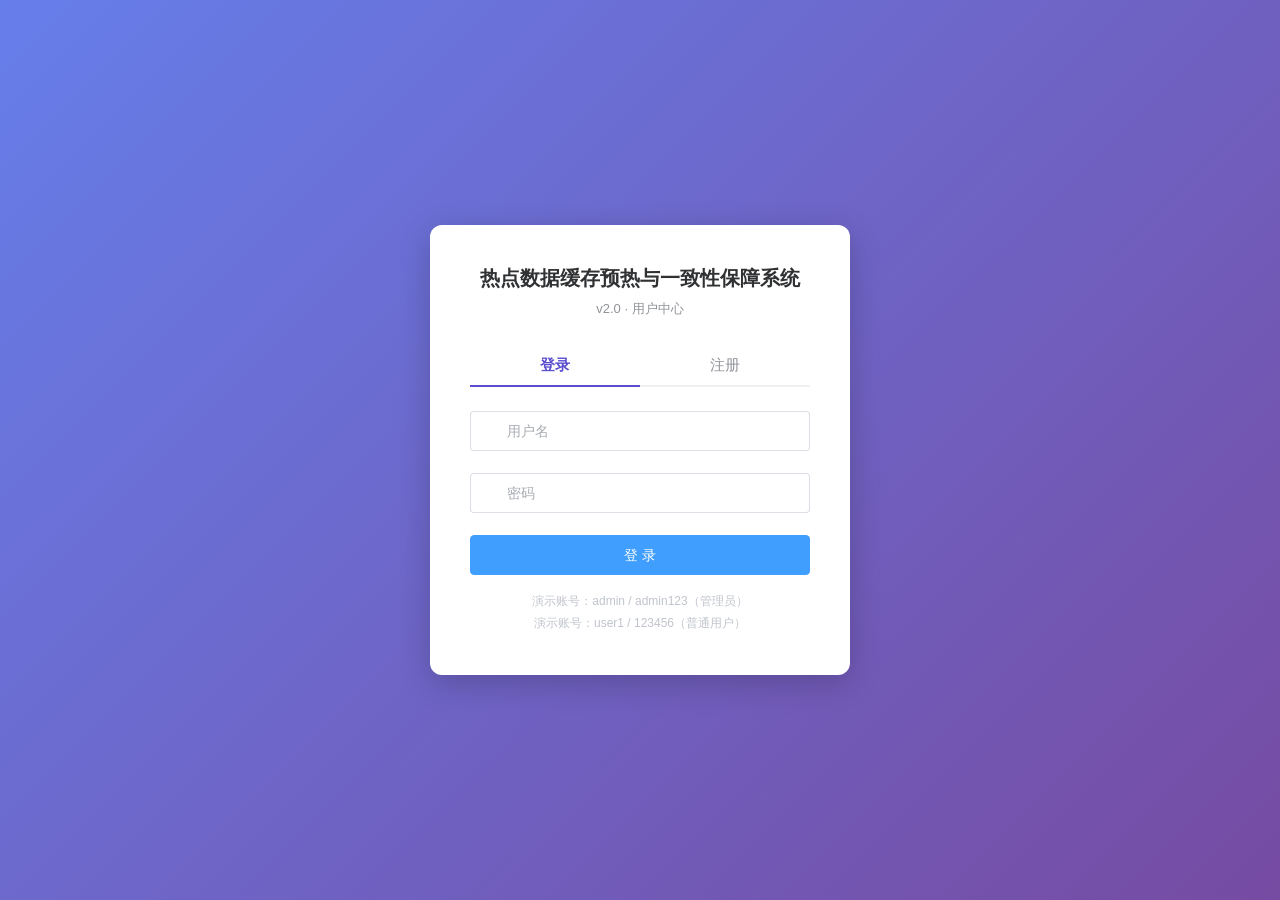
<file: frontend/login.html>
<!DOCTYPE html>
<html lang="zh-CN">
<head>
    <meta charset="UTF-8">
    <meta name="viewport" content="width=device-width, initial-scale=1.0">
    <title>登录 / 注册 - 热点数据缓存预热与一致性保障系统</title>
    <link rel="stylesheet" href="css/common.css">
    <link rel="stylesheet" href="vendor/element-plus/index.css">
    <script src="vendor/vue/vue.global.prod.js"></script>
    <script src="vendor/element-plus/index.full.min.js"></script>
    <script src="vendor/element-plus/locale/zh-cn.min.js"></script>
    <style>
        .login-wrapper {
            min-height: 100vh; display: flex; align-items: center; justify-content: center;
            background: linear-gradient(135deg, #667eea 0%, #764ba2 100%);
        }
        .login-box {
            background: #fff; border-radius: 12px; padding: 40px;
            width: 420px; box-shadow: 0 8px 32px rgba(0,0,0,.2);
        }
        .login-title { text-align: center; font-size: 20px; font-weight: bold; color: #303133; margin-bottom: 8px; }
        .login-sub   { text-align: center; font-size: 13px; color: #909399; margin-bottom: 28px; }
        .login-tabs { display: flex; margin-bottom: 24px; border-bottom: 2px solid #f0f0f0; }
        .login-tabs .tab {
            flex: 1; text-align: center; padding: 10px 0; cursor: pointer;
            font-size: 15px; color: #909399; border-bottom: 2px solid transparent; margin-bottom: -2px;
            transition: all .2s;
        }
        .login-tabs .tab.active { color: #5a4fcf; border-bottom-color: #5a4fcf; font-weight: bold; }
        .login-box .el-form-item { margin-bottom: 22px; }
        .login-box .el-button { width: 100%; }
        .login-tip { text-align: center; margin-top: 16px; font-size: 12px; color: #c0c4cc; line-height: 1.8; }
    </style>
</head>
<body>
<div class="login-wrapper">
    <div class="login-box">
        <div class="login-title">热点数据缓存预热与一致性保障系统</div>
        <div class="login-sub">v2.0 · 用户中心</div>

        <div class="login-tabs">
            <div :class="['tab', mode==='login' ? 'active' : '']" @click="mode='login'">登录</div>
            <div :class="['tab', mode==='register' ? 'active' : '']" @click="mode='register'">注册</div>
        </div>

        <!-- 登录表单 -->
        <el-form v-if="mode==='login'" :model="loginForm" label-width="0" @submit.prevent>
            <el-form-item>
                <el-input v-model="loginForm.username" placeholder="用户名" prefix-icon="User" size="large" />
            </el-form-item>
            <el-form-item>
                <el-input v-model="loginForm.password" type="password" placeholder="密码" prefix-icon="Lock" size="large" show-password />
            </el-form-item>
            <el-button type="primary" size="large" :loading="loading" @click="doLogin">登 录</el-button>
        </el-form>

        <!-- 注册表单 -->
        <el-form v-else :model="regForm" label-width="0" @submit.prevent>
            <el-form-item>
                <el-input v-model="regForm.username" placeholder="用户名（3-20位）" prefix-icon="User" size="large" />
            </el-form-item>
            <el-form-item>
                <el-input v-model="regForm.nickname" placeholder="昵称（选填）" prefix-icon="Star" size="large" />
            </el-form-item>
            <el-form-item>
                <el-input v-model="regForm.password" type="password" placeholder="密码（6-20位）" prefix-icon="Lock" size="large" show-password />
            </el-form-item>
            <el-button type="primary" size="large" :loading="loading" @click="doRegister">注 册</el-button>
        </el-form>

        <div class="login-tip">
            演示账号：admin / admin123（管理员）<br>
            演示账号：user1 / 123456（普通用户）
        </div>
    </div>
</div>

<script src="js/common.js"></script>
<script>
    const { createApp, reactive } = Vue;

    createApp({
        setup() {
            const state = reactive({
                mode: 'login',
                loading: false,
                loginForm: { username: '', password: '' },
                regForm: { username: '', nickname: '', password: '' }
            });

            async function doLogin() {
                if (!state.loginForm.username || !state.loginForm.password) {
                    ElementPlus.ElMessage.warning('请输入用户名和密码');
                    return;
                }
                state.loading = true;
                try {
                    const data = await apiSend('/api/auth/login', 'POST', {
                        username: state.loginForm.username,
                        password: state.loginForm.password
                    });
                    saveAuth(data.token, data.user);
                    ElementPlus.ElMessage.success('登录成功');
                    setTimeout(() => {
                        location.href = data.user.role === 'ADMIN' ? 'dashboard.html' : 'mall.html';
                    }, 600);
                } catch (e) {
                    ElementPlus.ElMessage.error(e.message);
                }
                state.loading = false;
            }

            async function doRegister() {
                if (!state.regForm.username || !state.regForm.password) {
                    ElementPlus.ElMessage.warning('请填写用户名和密码');
                    return;
                }
                if (state.regForm.username.length < 3) {
                    ElementPlus.ElMessage.warning('用户名至少 3 位');
                    return;
                }
                if (state.regForm.password.length < 6) {
                    ElementPlus.ElMessage.warning('密码至少 6 位');
                    return;
                }
                state.loading = true;
                try {
                    await apiSend('/api/auth/register', 'POST', {
                        username: state.regForm.username,
                        password: state.regForm.password,
                        nickname: state.regForm.nickname || state.regForm.username
                    });
                    ElementPlus.ElMessage.success('注册成功，请登录');
                    state.mode = 'login';
                    state.loginForm.username = state.regForm.username;
                    state.loginForm.password = '';
                } catch (e) {
                    ElementPlus.ElMessage.error(e.message);
                }
                state.loading = false;
            }

            return {
                get mode() { return state.mode; }, set mode(v) { state.mode = v; },
                get loginForm() { return state.loginForm; },
                get regForm() { return state.regForm; },
                get loading() { return state.loading; },
                doLogin, doRegister
            };
        }
    }).use(ElementPlus, { locale: ElementPlusLocaleZhCn }).mount('body > div');
</script>
</body>
</html>
</file>
<file: frontend/css/common.css>
/* ============================================================
   热点数据缓存预热与缓存一致性保障系统 v2 - 公共样式
   ============================================================ */
* { margin: 0; padding: 0; box-sizing: border-box; }
body {
    font-family: "Microsoft YaHei", Arial, sans-serif;
    background: #f0f2f5;
    color: #303133;
}

/* ====== 顶部导航 ====== */
.header {
    background: linear-gradient(135deg, #667eea 0%, #764ba2 100%);
    color: #fff;
    padding: 16px 40px 0;
    box-shadow: 0 2px 8px rgba(0,0,0,.15);
}
.header-row { display: flex; justify-content: space-between; align-items: center; }
.header .brand { display: flex; align-items: baseline; gap: 12px; }
.header h1 { font-size: 21px; font-weight: bold; }
.header .sub { font-size: 12px; opacity: .8; }

/* ====== 导航栏右侧用户区域 ====== */
.user-area { display: flex; align-items: center; gap: 10px; }
.user-name { font-size: 14px; color: rgba(255,255,255,.9); }
.user-tag { font-size: 11px; padding: 2px 8px; border-radius: 4px; }
.tag-admin { background: #f56c6c; color: #fff; }
.tag-user  { background: rgba(255,255,255,.25); color: #fff; }
.logout-btn, .login-link {
    color: #fff; text-decoration: none; font-size: 13px;
    padding: 4px 12px; border: 1px solid rgba(255,255,255,.4);
    border-radius: 4px; transition: all .2s;
}
.logout-btn:hover, .login-link:hover { background: rgba(255,255,255,.2); }
.nav { display: flex; gap: 4px; margin-top: 14px; }
.nav a {
    color: #1f2329;
    background: rgba(255,255,255,.92);
    text-decoration: none;
    font-size: 14px;
    font-weight: bold;
    padding: 10px 22px;
    border-radius: 8px 8px 0 0;
    transition: all .2s;
}
.nav a:hover { color: #000; background: #fff; }
.nav a.active {
    background: #f0f2f5;
    font-weight: bold;
    color: #5a4fcf;
}

/* ====== 主体 ====== */
.container { max-width: 1200px; margin: 20px auto; padding: 0 20px; }

/* ====== 统计卡片 ====== */
.stats-row { display: flex; gap: 16px; margin-bottom: 20px; flex-wrap: wrap; }
.stat-card {
    flex: 1; min-width: 160px;
    background: #fff; border-radius: 10px; padding: 18px 20px;
    box-shadow: 0 1px 3px rgba(0,0,0,.08);
}
.stat-card .label { font-size: 13px; color: #909399; margin-bottom: 6px; }
.stat-card .value { font-size: 26px; font-weight: bold; }
.stat-card .value.good { color: #67c23a; }
.stat-card .value.bad  { color: #f56c6c; }
.stat-card .extra { font-size: 12px; color: #c0c4cc; margin-top: 4px; }

/* ====== 面板 ====== */
.panel {
    background: #fff; border-radius: 10px; padding: 20px;
    box-shadow: 0 1px 3px rgba(0,0,0,.08); margin-bottom: 20px;
}
.panel-title {
    font-size: 15px; font-weight: bold; margin-bottom: 15px;
    padding-bottom: 10px; border-bottom: 2px solid #f0f0f0;
    display: flex; align-items: center; justify-content: space-between;
}
.panel-title .tools { display: flex; gap: 8px; align-items: center; font-weight: normal; }

/* ====== 图表容器 ====== */
.chart-row { display: flex; gap: 20px; }
.chart-row .panel { flex: 1; }
.chart { width: 100%; height: 320px; }
.chart-sm { width: 100%; height: 260px; }

/* ====== 表格内标签 ====== */
.mono { font-family: Consolas, monospace; }
.muted { color: #909399; font-size: 12px; }

/* ====== 说明文字 ====== */
.tip-box {
    background: #f4f7ff; border-left: 4px solid #667eea;
    padding: 10px 14px; border-radius: 0 6px 6px 0;
    font-size: 13px; color: #606266; margin-bottom: 16px; line-height: 1.8;
}
</file>
<file: frontend/vendor/element-plus/index.css>
@charset "UTF-8";:root{--el-color-white:#ffffff;--el-color-black:#000000;--el-color-primary-rgb:64,158,255;--el-color-success-rgb:103,194,58;--el-color-warning-rgb:230,162,60;--el-color-danger-rgb:245,108,108;--el-color-error-rgb:245,108,108;--el-color-info-rgb:144,147,153;--el-font-size-extra-large:20px;--el-font-size-large:18px;--el-font-size-medium:16px;--el-font-size-base:14px;--el-font-size-small:13px;--el-font-size-extra-small:12px;--el-font-family:'Helvetica Neue',Helvetica,'PingFang SC','Hiragino Sans GB','Microsoft YaHei','微软雅黑',Arial,sans-serif;--el-font-weight-primary:500;--el-font-line-height-primary:24px;--el-index-normal:1;--el-index-top:1000;--el-index-popper:2000;--el-border-radius-base:4px;--el-border-radius-small:2px;--el-border-radius-round:20px;--el-border-radius-circle:100%;--el-transition-duration:0.3s;--el-transition-duration-fast:0.2s;--el-transition-function-ease-in-out-bezier:cubic-bezier(0.645, 0.045, 0.355, 1);--el-transition-function-fast-bezier:cubic-bezier(0.23, 1, 0.32, 1);--el-transition-all:all var(--el-transition-duration) var(--el-transition-function-ease-in-out-bezier);--el-transition-fade:opacity var(--el-transition-duration) var(--el-transition-function-fast-bezier);--el-transition-md-fade:transform var(--el-transition-duration) var(--el-transition-function-fast-bezier),opacity var(--el-transition-duration) var(--el-transition-function-fast-bezier);--el-transition-fade-linear:opacity var(--el-transition-duration-fast) linear;--el-transition-border:border-color var(--el-transition-duration-fast) var(--el-transition-function-ease-in-out-bezier);--el-transition-box-shadow:box-shadow var(--el-transition-duration-fast) var(--el-transition-function-ease-in-out-bezier);--el-transition-color:color var(--el-transition-duration-fast) var(--el-transition-function-ease-in-out-bezier);--el-component-size-large:40px;--el-component-size:32px;--el-component-size-small:24px}:root{color-scheme:light;--el-color-white:#ffffff;--el-color-black:#000000;--el-color-primary:#409eff;--el-color-primary-light-3:#79bbff;--el-color-primary-light-5:#a0cfff;--el-color-primary-light-7:#c6e2ff;--el-color-primary-light-8:#d9ecff;--el-color-primary-light-9:#ecf5ff;--el-color-primary-dark-2:#337ecc;--el-color-success:#67c23a;--el-color-success-light-3:#95d475;--el-color-success-light-5:#b3e19d;--el-color-success-light-7:#d1edc4;--el-color-success-light-8:#e1f3d8;--el-color-success-light-9:#f0f9eb;--el-color-success-dark-2:#529b2e;--el-color-warning:#e6a23c;--el-color-warning-light-3:#eebe77;--el-color-warning-light-5:#f3d19e;--el-color-warning-light-7:#f8e3c5;--el-color-warning-light-8:#faecd8;--el-color-warning-light-9:#fdf6ec;--el-color-warning-dark-2:#b88230;--el-color-danger:#f56c6c;--el-color-danger-light-3:#f89898;--el-color-danger-light-5:#fab6b6;--el-color-danger-light-7:#fcd3d3;--el-color-danger-light-8:#fde2e2;--el-color-danger-light-9:#fef0f0;--el-color-danger-dark-2:#c45656;--el-color-error:#f56c6c;--el-color-error-light-3:#f89898;--el-color-error-light-5:#fab6b6;--el-color-error-light-7:#fcd3d3;--el-color-error-light-8:#fde2e2;--el-color-error-light-9:#fef0f0;--el-color-error-dark-2:#c45656;--el-color-info:#909399;--el-color-info-light-3:#b1b3b8;--el-color-info-light-5:#c8c9cc;--el-color-info-light-7:#dedfe0;--el-color-info-light-8:#e9e9eb;--el-color-info-light-9:#f4f4f5;--el-color-info-dark-2:#73767a;--el-bg-color:#ffffff;--el-bg-color-page:#f2f3f5;--el-bg-color-overlay:#ffffff;--el-text-color-primary:#303133;--el-text-color-regular:#606266;--el-text-color-secondary:#909399;--el-text-color-placeholder:#a8abb2;--el-text-color-disabled:#c0c4cc;--el-border-color:#dcdfe6;--el-border-color-light:#e4e7ed;--el-border-color-lighter:#ebeef5;--el-border-color-extra-light:#f2f6fc;--el-border-color-dark:#d4d7de;--el-border-color-darker:#cdd0d6;--el-fill-color:#f0f2f5;--el-fill-color-light:#f5f7fa;--el-fill-color-lighter:#fafafa;--el-fill-color-extra-light:#fafcff;--el-fill-color-dark:#ebedf0;--el-fill-color-darker:#e6e8eb;--el-fill-color-blank:#ffffff;--el-box-shadow:0px 12px 32px 4px rgba(0, 0, 0, 0.04),0px 8px 20px rgba(0, 0, 0, 0.08);--el-box-shadow-light:0px 0px 12px rgba(0, 0, 0, 0.12);--el-box-shadow-lighter:0px 0px 6px rgba(0, 0, 0, 0.12);--el-box-shadow-dark:0px 16px 48px 16px rgba(0, 0, 0, 0.08),0px 12px 32px rgba(0, 0, 0, 0.12),0px 8px 16px -8px rgba(0, 0, 0, 0.16);--el-disabled-bg-color:var(--el-fill-color-light);--el-disabled-text-color:var(--el-text-color-placeholder);--el-disabled-border-color:var(--el-border-color-light);--el-overlay-color:rgba(0, 0, 0, 0.8);--el-overlay-color-light:rgba(0, 0, 0, 0.7);--el-overlay-color-lighter:rgba(0, 0, 0, 0.5);--el-mask-color:rgba(255, 255, 255, 0.9);--el-mask-color-extra-light:rgba(255, 255, 255, 0.3);--el-border-width:1px;--el-border-style:solid;--el-border-color-hover:var(--el-text-color-disabled);--el-border:var(--el-border-width) var(--el-border-style) var(--el-border-color);--el-svg-monochrome-grey:var(--el-border-color)}.fade-in-linear-enter-active,.fade-in-linear-leave-active{transition:var(--el-transition-fade-linear)}.fade-in-linear-enter-from,.fade-in-linear-leave-to{opacity:0}.el-fade-in-linear-enter-active,.el-fade-in-linear-leave-active{transition:var(--el-transition-fade-linear)}.el-fade-in-linear-enter-from,.el-fade-in-linear-leave-to{opacity:0}.el-fade-in-enter-active,.el-fade-in-leave-active{transition:all var(--el-transition-duration) cubic-bezier(.55,0,.1,1)}.el-fade-in-enter-from,.el-fade-in-leave-active{opacity:0}.el-zoom-in-center-enter-active,.el-zoom-in-center-leave-active{transition:all var(--el-transition-duration) cubic-bezier(.55,0,.1,1)}.el-zoom-in-center-enter-from,.el-zoom-in-center-leave-active{opacity:0;transform:scaleX(0)}.el-zoom-in-top-enter-active,.el-zoom-in-top-leave-active{opacity:1;transform:scaleY(1);transition:var(--el-transition-md-fade);transform-origin:center top}.el-zoom-in-top-enter-active[data-popper-placement^=top],.el-zoom-in-top-leave-active[data-popper-placement^=top]{transform-origin:center bottom}.el-zoom-in-top-enter-from,.el-zoom-in-top-leave-active{opacity:0;transform:scaleY(0)}.el-zoom-in-bottom-enter-active,.el-zoom-in-bottom-leave-active{opacity:1;transform:scaleY(1);transition:var(--el-transition-md-fade);transform-origin:center bottom}.el-zoom-in-bottom-enter-from,.el-zoom-in-bottom-leave-active{opacity:0;transform:scaleY(0)}.el-zoom-in-left-enter-active,.el-zoom-in-left-leave-active{opacity:1;transform:scale(1,1);transition:var(--el-transition-md-fade);transform-origin:top left}.el-zoom-in-left-enter-from,.el-zoom-in-left-leave-active{opacity:0;transform:scale(.45,.45)}.collapse-transition{transition:var(--el-transition-duration) height ease-in-out,var(--el-transition-duration) padding-top ease-in-out,var(--el-transition-duration) padding-bottom ease-in-out}.el-collapse-transition-enter-active,.el-collapse-transition-leave-active{transition:var(--el-transition-duration) max-height ease-in-out,var(--el-transition-duration) padding-top ease-in-out,var(--el-transition-duration) padding-bottom ease-in-out}.horizontal-collapse-transition{transition:var(--el-transition-duration) width ease-in-out,var(--el-transition-duration) padding-left ease-in-out,var(--el-transition-duration) padding-right ease-in-out}.el-list-enter-active,.el-list-leave-active{transition:all 1s}.el-list-enter-from,.el-list-leave-to{opacity:0;transform:translateY(-30px)}.el-list-leave-active{position:absolute!important}.el-opacity-transition{transition:opacity var(--el-transition-duration) cubic-bezier(.55,0,.1,1)}.el-icon-loading{-webkit-animation:rotating 2s linear infinite;animation:rotating 2s linear infinite}.el-icon--right{margin-left:5px}.el-icon--left{margin-right:5px}@-webkit-keyframes rotating{0%{transform:rotateZ(0)}100%{transform:rotateZ(360deg)}}@keyframes rotating{0%{transform:rotateZ(0)}100%{transform:rotateZ(360deg)}}.el-icon{--color:inherit;height:1em;width:1em;line-height:1em;display:inline-flex;justify-content:center;align-items:center;position:relative;fill:currentColor;color:var(--color);font-size:inherit}.el-icon.is-loading{-webkit-animation:rotating 2s linear infinite;animation:rotating 2s linear infinite}.el-icon svg{height:1em;width:1em}.el-affix--fixed{position:fixed}.el-alert{--el-alert-padding:8px 16px;--el-alert-border-radius-base:var(--el-border-radius-base);--el-alert-title-font-size:13px;--el-alert-description-font-size:12px;--el-alert-close-font-size:12px;--el-alert-close-customed-font-size:13px;--el-alert-icon-size:16px;--el-alert-icon-large-size:28px;width:100%;padding:var(--el-alert-padding);margin:0;box-sizing:border-box;border-radius:var(--el-alert-border-radius-base);position:relative;background-color:var(--el-color-white);overflow:hidden;opacity:1;display:flex;align-items:center;transition:opacity var(--el-transition-duration-fast)}.el-alert.is-light .el-alert__close-btn{color:var(--el-text-color-placeholder)}.el-alert.is-dark .el-alert__close-btn{color:var(--el-color-white)}.el-alert.is-dark .el-alert__description{color:var(--el-color-white)}.el-alert.is-center{justify-content:center}.el-alert--success{--el-alert-bg-color:var(--el-color-success-light-9)}.el-alert--success.is-light{background-color:var(--el-alert-bg-color);color:var(--el-color-success)}.el-alert--success.is-light .el-alert__description{color:var(--el-color-success)}.el-alert--success.is-dark{background-color:var(--el-color-success);color:var(--el-color-white)}.el-alert--info{--el-alert-bg-color:var(--el-color-info-light-9)}.el-alert--info.is-light{background-color:var(--el-alert-bg-color);color:var(--el-color-info)}.el-alert--info.is-light .el-alert__description{color:var(--el-color-info)}.el-alert--info.is-dark{background-color:var(--el-color-info);color:var(--el-color-white)}.el-alert--warning{--el-alert-bg-color:var(--el-color-warning-light-9)}.el-alert--warning.is-light{background-color:var(--el-alert-bg-color);color:var(--el-color-warning)}.el-alert--warning.is-light .el-alert__description{color:var(--el-color-warning)}.el-alert--warning.is-dark{background-color:var(--el-color-warning);color:var(--el-color-white)}.el-alert--error{--el-alert-bg-color:var(--el-color-error-light-9)}.el-alert--error.is-light{background-color:var(--el-alert-bg-color);color:var(--el-color-error)}.el-alert--error.is-light .el-alert__description{color:var(--el-color-error)}.el-alert--error.is-dark{background-color:var(--el-color-error);color:var(--el-color-white)}.el-alert__content{display:table-cell;padding:0 8px}.el-alert .el-alert__icon{font-size:var(--el-alert-icon-size);width:var(--el-alert-icon-size)}.el-alert .el-alert__icon.is-big{font-size:var(--el-alert-icon-large-size);width:var(--el-alert-icon-large-size)}.el-alert__title{font-size:var(--el-alert-title-font-size);line-height:18px;vertical-align:text-top}.el-alert__title.is-bold{font-weight:700}.el-alert .el-alert__description{font-size:var(--el-alert-description-font-size);margin:5px 0 0 0}.el-alert .el-alert__close-btn{font-size:var(--el-alert-close-font-size);opacity:1;position:absolute;top:12px;right:15px;cursor:pointer}.el-alert .el-alert__close-btn.is-customed{font-style:normal;font-size:var(--el-alert-close-customed-font-size);top:9px}.el-alert-fade-enter-from,.el-alert-fade-leave-active{opacity:0}.el-aside{overflow:auto;box-sizing:border-box;flex-shrink:0;width:var(--el-aside-width,300px)}.el-autocomplete{position:relative;display:inline-block}.el-autocomplete__popper.el-popper{background:var(--el-bg-color-overlay);border:1px solid var(--el-border-color-light);box-shadow:var(--el-box-shadow-light)}.el-autocomplete__popper.el-popper .el-popper__arrow::before{border:1px solid var(--el-border-color-light)}.el-autocomplete__popper.el-popper[data-popper-placement^=top] .el-popper__arrow::before{border-top-color:transparent;border-left-color:transparent}.el-autocomplete__popper.el-popper[data-popper-placement^=bottom] .el-popper__arrow::before{border-bottom-color:transparent;border-right-color:transparent}.el-autocomplete__popper.el-popper[data-popper-placement^=left] .el-popper__arrow::before{border-left-color:transparent;border-bottom-color:transparent}.el-autocomplete__popper.el-popper[data-popper-placement^=right] .el-popper__arrow::before{border-right-color:transparent;border-top-color:transparent}.el-autocomplete-suggestion{border-radius:var(--el-border-radius-base);box-sizing:border-box}.el-autocomplete-suggestion__wrap{max-height:280px;padding:10px 0;box-sizing:border-box}.el-autocomplete-suggestion__list{margin:0;padding:0}.el-autocomplete-suggestion li{padding:0 20px;margin:0;line-height:34px;cursor:pointer;color:var(--el-text-color-regular);font-size:var(--el-font-size-base);list-style:none;text-align:left;white-space:nowrap;overflow:hidden;text-overflow:ellipsis}.el-autocomplete-suggestion li:hover{background-color:var(--el-fill-color-light)}.el-autocomplete-suggestion li.highlighted{background-color:var(--el-fill-color-light)}.el-autocomplete-suggestion li.divider{margin-top:6px;border-top:1px solid var(--el-color-black)}.el-autocomplete-suggestion li.divider:last-child{margin-bottom:-6px}.el-autocomplete-suggestion.is-loading li{text-align:center;height:100px;line-height:100px;font-size:20px;color:var(--el-text-color-secondary)}.el-autocomplete-suggestion.is-loading li::after{display:inline-block;content:"";height:100%;vertical-align:middle}.el-autocomplete-suggestion.is-loading li:hover{background-color:var(--el-bg-color-overlay)}.el-autocomplete-suggestion.is-loading .el-icon-loading{vertical-align:middle}.el-avatar{--el-avatar-text-color:var(--el-color-white);--el-avatar-bg-color:var(--el-text-color-disabled);--el-avatar-text-size:14px;--el-avatar-icon-size:18px;--el-avatar-border-radius:var(--el-border-radius-base);--el-avatar-size-large:56px;--el-avatar-size:40px;--el-avatar-size-small:24px;--el-avatar-size:40px;display:inline-flex;justify-content:center;align-items:center;box-sizing:border-box;text-align:center;overflow:hidden;color:var(--el-avatar-text-color);background:var(--el-avatar-bg-color);width:var(--el-avatar-size);height:var(--el-avatar-size);font-size:var(--el-avatar-text-size)}.el-avatar>img{display:block;width:100%;height:100%}.el-avatar--circle{border-radius:50%}.el-avatar--square{border-radius:var(--el-avatar-border-radius)}.el-avatar--icon{font-size:var(--el-avatar-icon-size)}.el-avatar--small{--el-avatar-size:24px}.el-avatar--large{--el-avatar-size:56px}.el-backtop{--el-backtop-bg-color:var(--el-bg-color-overlay);--el-backtop-text-color:var(--el-color-primary);--el-backtop-hover-bg-color:var(--el-border-color-extra-light);position:fixed;background-color:var(--el-backtop-bg-color);width:40px;height:40px;border-radius:50%;color:var(--el-backtop-text-color);display:flex;align-items:center;justify-content:center;font-size:20px;box-shadow:var(--el-box-shadow-lighter);cursor:pointer;z-index:5}.el-backtop:hover{background-color:var(--el-backtop-hover-bg-color)}.el-backtop__icon{font-size:20px}.el-badge{--el-badge-bg-color:var(--el-color-danger);--el-badge-radius:10px;--el-badge-font-size:12px;--el-badge-padding:6px;--el-badge-size:18px;position:relative;vertical-align:middle;display:inline-block;width:-webkit-fit-content;width:-moz-fit-content;width:fit-content}.el-badge__content{background-color:var(--el-badge-bg-color);border-radius:var(--el-badge-radius);color:var(--el-color-white);display:inline-flex;justify-content:center;align-items:center;font-size:var(--el-badge-font-size);height:var(--el-badge-size);padding:0 var(--el-badge-padding);white-space:nowrap;border:1px solid var(--el-bg-color)}.el-badge__content.is-fixed{position:absolute;top:0;right:calc(1px + var(--el-badge-size)/ 2);transform:translateY(-50%) translateX(100%);z-index:var(--el-index-normal)}.el-badge__content.is-fixed.is-dot{right:5px}.el-badge__content.is-dot{height:8px;width:8px;padding:0;right:0;border-radius:50%}.el-badge__content--primary{background-color:var(--el-color-primary)}.el-badge__content--success{background-color:var(--el-color-success)}.el-badge__content--warning{background-color:var(--el-color-warning)}.el-badge__content--info{background-color:var(--el-color-info)}.el-badge__content--danger{background-color:var(--el-color-danger)}.el-breadcrumb{font-size:14px;line-height:1}.el-breadcrumb::after,.el-breadcrumb::before{display:table;content:""}.el-breadcrumb::after{clear:both}.el-breadcrumb__separator{margin:0 9px;font-weight:700;color:var(--el-text-color-placeholder)}.el-breadcrumb__separator.el-icon{margin:0 6px;font-weight:400}.el-breadcrumb__separator.el-icon svg{vertical-align:middle}.el-breadcrumb__item{float:left;display:inline-flex;align-items:center}.el-breadcrumb__inner{color:var(--el-text-color-regular)}.el-breadcrumb__inner a,.el-breadcrumb__inner.is-link{font-weight:700;text-decoration:none;transition:var(--el-transition-color);color:var(--el-text-color-primary)}.el-breadcrumb__inner a:hover,.el-breadcrumb__inner.is-link:hover{color:var(--el-color-primary);cursor:pointer}.el-breadcrumb__item:last-child .el-breadcrumb__inner,.el-breadcrumb__item:last-child .el-breadcrumb__inner a,.el-breadcrumb__item:last-child .el-breadcrumb__inner a:hover,.el-breadcrumb__item:last-child .el-breadcrumb__inner:hover{font-weight:400;color:var(--el-text-color-regular);cursor:text}.el-breadcrumb__item:last-child .el-breadcrumb__separator{display:none}.el-button-group{display:inline-block;vertical-align:middle}.el-button-group::after,.el-button-group::before{display:table;content:""}.el-button-group::after{clear:both}.el-button-group>.el-button{float:left;position:relative}.el-button-group>.el-button+.el-button{margin-left:0}.el-button-group>.el-button:first-child{border-top-right-radius:0;border-bottom-right-radius:0}.el-button-group>.el-button:last-child{border-top-left-radius:0;border-bottom-left-radius:0}.el-button-group>.el-button:first-child:last-child{border-top-right-radius:var(--el-border-radius-base);border-bottom-right-radius:var(--el-border-radius-base);border-top-left-radius:var(--el-border-radius-base);border-bottom-left-radius:var(--el-border-radius-base)}.el-button-group>.el-button:first-child:last-child.is-round{border-radius:var(--el-border-radius-round)}.el-button-group>.el-button:first-child:last-child.is-circle{border-radius:50%}.el-button-group>.el-button:not(:first-child):not(:last-child){border-radius:0}.el-button-group>.el-button:not(:last-child){margin-right:-1px}.el-button-group>.el-button:active,.el-button-group>.el-button:focus,.el-button-group>.el-button:hover{z-index:1}.el-button-group>.el-button.is-active{z-index:1}.el-button-group>.el-dropdown>.el-button{border-top-left-radius:0;border-bottom-left-radius:0;border-left-color:var(--el-button-divide-border-color)}.el-button-group .el-button--primary:first-child{border-right-color:var(--el-button-divide-border-color)}.el-button-group .el-button--primary:last-child{border-left-color:var(--el-button-divide-border-color)}.el-button-group .el-button--primary:not(:first-child):not(:last-child){border-left-color:var(--el-button-divide-border-color);border-right-color:var(--el-button-divide-border-color)}.el-button-group .el-button--success:first-child{border-right-color:var(--el-button-divide-border-color)}.el-button-group .el-button--success:last-child{border-left-color:var(--el-button-divide-border-color)}.el-button-group .el-button--success:not(:first-child):not(:last-child){border-left-color:var(--el-button-divide-border-color);border-right-color:var(--el-button-divide-border-color)}.el-button-group .el-button--warning:first-child{border-right-color:var(--el-button-divide-border-color)}.el-button-group .el-button--warning:last-child{border-left-color:var(--el-button-divide-border-color)}.el-button-group .el-button--warning:not(:first-child):not(:last-child){border-left-color:var(--el-button-divide-border-color);border-right-color:var(--el-button-divide-border-color)}.el-button-group .el-button--danger:first-child{border-right-color:var(--el-button-divide-border-color)}.el-button-group .el-button--danger:last-child{border-left-color:var(--el-button-divide-border-color)}.el-button-group .el-button--danger:not(:first-child):not(:last-child){border-left-color:var(--el-button-divide-border-color);border-right-color:var(--el-button-divide-border-color)}.el-button-group .el-button--info:first-child{border-right-color:var(--el-button-divide-border-color)}.el-button-group .el-button--info:last-child{border-left-color:var(--el-button-divide-border-color)}.el-button-group .el-button--info:not(:first-child):not(:last-child){border-left-color:var(--el-button-divide-border-color);border-right-color:var(--el-button-divide-border-color)}.el-button{--el-button-font-weight:var(--el-font-weight-primary);--el-button-border-color:var(--el-border-color);--el-button-bg-color:var(--el-fill-color-blank);--el-button-text-color:var(--el-text-color-regular);--el-button-disabled-text-color:var(--el-disabled-text-color);--el-button-disabled-bg-color:var(--el-fill-color-blank);--el-button-disabled-border-color:var(--el-border-color-light);--el-button-divide-border-color:rgba(255, 255, 255, 0.5);--el-button-hover-text-color:var(--el-color-primary);--el-button-hover-bg-color:var(--el-color-primary-light-9);--el-button-hover-border-color:var(--el-color-primary-light-7);--el-button-active-text-color:var(--el-button-hover-text-color);--el-button-active-border-color:var(--el-color-primary);--el-button-active-bg-color:var(--el-button-hover-bg-color);--el-button-outline-color:var(--el-color-primary-light-5);--el-button-hover-link-text-color:var(--el-color-info);--el-button-active-color:var(--el-text-color-primary)}.el-button{display:inline-flex;justify-content:center;align-items:center;line-height:1;height:32px;white-space:nowrap;cursor:pointer;color:var(--el-button-text-color);text-align:center;box-sizing:border-box;outline:0;transition:.1s;font-weight:var(--el-button-font-weight);-webkit-user-select:none;-moz-user-select:none;-ms-user-select:none;user-select:none;vertical-align:middle;-webkit-appearance:none;background-color:var(--el-button-bg-color);border:var(--el-border);border-color:var(--el-button-border-color);padding:8px 15px;font-size:var(--el-font-size-base);border-radius:var(--el-border-radius-base)}.el-button:focus,.el-button:hover{color:var(--el-button-hover-text-color);border-color:var(--el-button-hover-border-color);background-color:var(--el-button-hover-bg-color);outline:0}.el-button:active{color:var(--el-button-active-text-color);border-color:var(--el-button-active-border-color);background-color:var(--el-button-active-bg-color);outline:0}.el-button:focus-visible{outline:2px solid var(--el-button-outline-color);outline-offset:1px}.el-button>span{display:inline-flex;align-items:center}.el-button+.el-button{margin-left:12px}.el-button.is-round{padding:8px 15px}.el-button::-moz-focus-inner{border:0}.el-button [class*=el-icon]+span{margin-left:6px}.el-button [class*=el-icon] svg{vertical-align:bottom}.el-button.is-plain{--el-button-hover-text-color:var(--el-color-primary);--el-button-hover-bg-color:var(--el-fill-color-blank);--el-button-hover-border-color:var(--el-color-primary)}.el-button.is-active{color:var(--el-button-active-text-color);border-color:var(--el-button-active-border-color);background-color:var(--el-button-active-bg-color);outline:0}.el-button.is-disabled,.el-button.is-disabled:focus,.el-button.is-disabled:hover{color:var(--el-button-disabled-text-color);cursor:not-allowed;background-image:none;background-color:var(--el-button-disabled-bg-color);border-color:var(--el-button-disabled-border-color)}.el-button.is-loading{position:relative;pointer-events:none}.el-button.is-loading:before{z-index:1;pointer-events:none;content:"";position:absolute;left:-1px;top:-1px;right:-1px;bottom:-1px;border-radius:inherit;background-color:var(--el-mask-color-extra-light)}.el-button.is-round{border-radius:var(--el-border-radius-round)}.el-button.is-circle{width:32px;border-radius:50%;padding:8px}.el-button.is-text{color:var(--el-button-text-color);border:0 solid transparent;background-color:transparent}.el-button.is-text.is-disabled{color:var(--el-button-disabled-text-color);background-color:transparent!important}.el-button.is-text:not(.is-disabled):focus,.el-button.is-text:not(.is-disabled):hover{background-color:var(--el-fill-color-light)}.el-button.is-text:not(.is-disabled):focus-visible{outline:2px solid var(--el-button-outline-color);outline-offset:1px}.el-button.is-text:not(.is-disabled):active{background-color:var(--el-fill-color)}.el-button.is-text:not(.is-disabled).is-has-bg{background-color:var(--el-fill-color-light)}.el-button.is-text:not(.is-disabled).is-has-bg:focus,.el-button.is-text:not(.is-disabled).is-has-bg:hover{background-color:var(--el-fill-color)}.el-button.is-text:not(.is-disabled).is-has-bg:active{background-color:var(--el-fill-color-dark)}.el-button__text--expand{letter-spacing:.3em;margin-right:-.3em}.el-button.is-link{border-color:transparent;color:var(--el-button-text-color);background:0 0;padding:2px;height:auto}.el-button.is-link:focus,.el-button.is-link:hover{color:var(--el-button-hover-link-text-color)}.el-button.is-link.is-disabled{color:var(--el-button-disabled-text-color);background-color:transparent!important;border-color:transparent!important}.el-button.is-link:not(.is-disabled):focus,.el-button.is-link:not(.is-disabled):hover{border-color:transparent;background-color:transparent}.el-button.is-link:not(.is-disabled):active{color:var(--el-button-active-color);border-color:transparent;background-color:transparent}.el-button--text{border-color:transparent;background:0 0;color:var(--el-color-primary);padding-left:0;padding-right:0}.el-button--text.is-disabled{color:var(--el-button-disabled-text-color);background-color:transparent!important;border-color:transparent!important}.el-button--text:not(.is-disabled):focus,.el-button--text:not(.is-disabled):hover{color:var(--el-color-primary-light-3);border-color:transparent;background-color:transparent}.el-button--text:not(.is-disabled):active{color:var(--el-color-primary-dark-2);border-color:transparent;background-color:transparent}.el-button__link--expand{letter-spacing:.3em;margin-right:-.3em}.el-button--primary{--el-button-text-color:var(--el-color-white);--el-button-bg-color:var(--el-color-primary);--el-button-border-color:var(--el-color-primary);--el-button-outline-color:var(--el-color-primary-light-5);--el-button-active-color:var(--el-color-primary-dark-2);--el-button-hover-text-color:var(--el-color-white);--el-button-hover-link-text-color:var(--el-color-primary-light-5);--el-button-hover-bg-color:var(--el-color-primary-light-3);--el-button-hover-border-color:var(--el-color-primary-light-3);--el-button-active-bg-color:var(--el-color-primary-dark-2);--el-button-active-border-color:var(--el-color-primary-dark-2);--el-button-disabled-text-color:var(--el-color-white);--el-button-disabled-bg-color:var(--el-color-primary-light-5);--el-button-disabled-border-color:var(--el-color-primary-light-5)}.el-button--primary.is-link,.el-button--primary.is-plain,.el-button--primary.is-text{--el-button-text-color:var(--el-color-primary);--el-button-bg-color:var(--el-color-primary-light-9);--el-button-border-color:var(--el-color-primary-light-5);--el-button-hover-text-color:var(--el-color-white);--el-button-hover-bg-color:var(--el-color-primary);--el-button-hover-border-color:var(--el-color-primary);--el-button-active-text-color:var(--el-color-white)}.el-button--primary.is-link.is-disabled,.el-button--primary.is-link.is-disabled:active,.el-button--primary.is-link.is-disabled:focus,.el-button--primary.is-link.is-disabled:hover,.el-button--primary.is-plain.is-disabled,.el-button--primary.is-plain.is-disabled:active,.el-button--primary.is-plain.is-disabled:focus,.el-button--primary.is-plain.is-disabled:hover,.el-button--primary.is-text.is-disabled,.el-button--primary.is-text.is-disabled:active,.el-button--primary.is-text.is-disabled:focus,.el-button--primary.is-text.is-disabled:hover{color:var(--el-color-primary-light-5);background-color:var(--el-color-primary-light-9);border-color:var(--el-color-primary-light-8)}.el-button--success{--el-button-text-color:var(--el-color-white);--el-button-bg-color:var(--el-color-success);--el-button-border-color:var(--el-color-success);--el-button-outline-color:var(--el-color-success-light-5);--el-button-active-color:var(--el-color-success-dark-2);--el-button-hover-text-color:var(--el-color-white);--el-button-hover-link-text-color:var(--el-color-success-light-5);--el-button-hover-bg-color:var(--el-color-success-light-3);--el-button-hover-border-color:var(--el-color-success-light-3);--el-button-active-bg-color:var(--el-color-success-dark-2);--el-button-active-border-color:var(--el-color-success-dark-2);--el-button-disabled-text-color:var(--el-color-white);--el-button-disabled-bg-color:var(--el-color-success-light-5);--el-button-disabled-border-color:var(--el-color-success-light-5)}.el-button--success.is-link,.el-button--success.is-plain,.el-button--success.is-text{--el-button-text-color:var(--el-color-success);--el-button-bg-color:var(--el-color-success-light-9);--el-button-border-color:var(--el-color-success-light-5);--el-button-hover-text-color:var(--el-color-white);--el-button-hover-bg-color:var(--el-color-success);--el-button-hover-border-color:var(--el-color-success);--el-button-active-text-color:var(--el-color-white)}.el-button--success.is-link.is-disabled,.el-button--success.is-link.is-disabled:active,.el-button--success.is-link.is-disabled:focus,.el-button--success.is-link.is-disabled:hover,.el-button--success.is-plain.is-disabled,.el-button--success.is-plain.is-disabled:active,.el-button--success.is-plain.is-disabled:focus,.el-button--success.is-plain.is-disabled:hover,.el-button--success.is-text.is-disabled,.el-button--success.is-text.is-disabled:active,.el-button--success.is-text.is-disabled:focus,.el-button--success.is-text.is-disabled:hover{color:var(--el-color-success-light-5);background-color:var(--el-color-success-light-9);border-color:var(--el-color-success-light-8)}.el-button--warning{--el-button-text-color:var(--el-color-white);--el-button-bg-color:var(--el-color-warning);--el-button-border-color:var(--el-color-warning);--el-button-outline-color:var(--el-color-warning-light-5);--el-button-active-color:var(--el-color-warning-dark-2);--el-button-hover-text-color:var(--el-color-white);--el-button-hover-link-text-color:var(--el-color-warning-light-5);--el-button-hover-bg-color:var(--el-color-warning-light-3);--el-button-hover-border-color:var(--el-color-warning-light-3);--el-button-active-bg-color:var(--el-color-warning-dark-2);--el-button-active-border-color:var(--el-color-warning-dark-2);--el-button-disabled-text-color:var(--el-color-white);--el-button-disabled-bg-color:var(--el-color-warning-light-5);--el-button-disabled-border-color:var(--el-color-warning-light-5)}.el-button--warning.is-link,.el-button--warning.is-plain,.el-button--warning.is-text{--el-button-text-color:var(--el-color-warning);--el-button-bg-color:var(--el-color-warning-light-9);--el-button-border-color:var(--el-color-warning-light-5);--el-button-hover-text-color:var(--el-color-white);--el-button-hover-bg-color:var(--el-color-warning);--el-button-hover-border-color:var(--el-color-warning);--el-button-active-text-color:var(--el-color-white)}.el-button--warning.is-link.is-disabled,.el-button--warning.is-link.is-disabled:active,.el-button--warning.is-link.is-disabled:focus,.el-button--warning.is-link.is-disabled:hover,.el-button--warning.is-plain.is-disabled,.el-button--warning.is-plain.is-disabled:active,.el-button--warning.is-plain.is-disabled:focus,.el-button--warning.is-plain.is-disabled:hover,.el-button--warning.is-text.is-disabled,.el-button--warning.is-text.is-disabled:active,.el-button--warning.is-text.is-disabled:focus,.el-button--warning.is-text.is-disabled:hover{color:var(--el-color-warning-light-5);background-color:var(--el-color-warning-light-9);border-color:var(--el-color-warning-light-8)}.el-button--danger{--el-button-text-color:var(--el-color-white);--el-button-bg-color:var(--el-color-danger);--el-button-border-color:var(--el-color-danger);--el-button-outline-color:var(--el-color-danger-light-5);--el-button-active-color:var(--el-color-danger-dark-2);--el-button-hover-text-color:var(--el-color-white);--el-button-hover-link-text-color:var(--el-color-danger-light-5);--el-button-hover-bg-color:var(--el-color-danger-light-3);--el-button-hover-border-color:var(--el-color-danger-light-3);--el-button-active-bg-color:var(--el-color-danger-dark-2);--el-button-active-border-color:var(--el-color-danger-dark-2);--el-button-disabled-text-color:var(--el-color-white);--el-button-disabled-bg-color:var(--el-color-danger-light-5);--el-button-disabled-border-color:var(--el-color-danger-light-5)}.el-button--danger.is-link,.el-button--danger.is-plain,.el-button--danger.is-text{--el-button-text-color:var(--el-color-danger);--el-button-bg-color:var(--el-color-danger-light-9);--el-button-border-color:var(--el-color-danger-light-5);--el-button-hover-text-color:var(--el-color-white);--el-button-hover-bg-color:var(--el-color-danger);--el-button-hover-border-color:var(--el-color-danger);--el-button-active-text-color:var(--el-color-white)}.el-button--danger.is-link.is-disabled,.el-button--danger.is-link.is-disabled:active,.el-button--danger.is-link.is-disabled:focus,.el-button--danger.is-link.is-disabled:hover,.el-button--danger.is-plain.is-disabled,.el-button--danger.is-plain.is-disabled:active,.el-button--danger.is-plain.is-disabled:focus,.el-button--danger.is-plain.is-disabled:hover,.el-button--danger.is-text.is-disabled,.el-button--danger.is-text.is-disabled:active,.el-button--danger.is-text.is-disabled:focus,.el-button--danger.is-text.is-disabled:hover{color:var(--el-color-danger-light-5);background-color:var(--el-color-danger-light-9);border-color:var(--el-color-danger-light-8)}.el-button--info{--el-button-text-color:var(--el-color-white);--el-button-bg-color:var(--el-color-info);--el-button-border-color:var(--el-color-info);--el-button-outline-color:var(--el-color-info-light-5);--el-button-active-color:var(--el-color-info-dark-2);--el-button-hover-text-color:var(--el-color-white);--el-button-hover-link-text-color:var(--el-color-info-light-5);--el-button-hover-bg-color:var(--el-color-info-light-3);--el-button-hover-border-color:var(--el-color-info-light-3);--el-button-active-bg-color:var(--el-color-info-dark-2);--el-button-active-border-color:var(--el-color-info-dark-2);--el-button-disabled-text-color:var(--el-color-white);--el-button-disabled-bg-color:var(--el-color-info-light-5);--el-button-disabled-border-color:var(--el-color-info-light-5)}.el-button--info.is-link,.el-button--info.is-plain,.el-button--info.is-text{--el-button-text-color:var(--el-color-info);--el-button-bg-color:var(--el-color-info-light-9);--el-button-border-color:var(--el-color-info-light-5);--el-button-hover-text-color:var(--el-color-white);--el-button-hover-bg-color:var(--el-color-info);--el-button-hover-border-color:var(--el-color-info);--el-button-active-text-color:var(--el-color-white)}.el-button--info.is-link.is-disabled,.el-button--info.is-link.is-disabled:active,.el-button--info.is-link.is-disabled:focus,.el-button--info.is-link.is-disabled:hover,.el-button--info.is-plain.is-disabled,.el-button--info.is-plain.is-disabled:active,.el-button--info.is-plain.is-disabled:focus,.el-button--info.is-plain.is-disabled:hover,.el-button--info.is-text.is-disabled,.el-button--info.is-text.is-disabled:active,.el-button--info.is-text.is-disabled:focus,.el-button--info.is-text.is-disabled:hover{color:var(--el-color-info-light-5);background-color:var(--el-color-info-light-9);border-color:var(--el-color-info-light-8)}.el-button--large{--el-button-size:40px;height:var(--el-button-size);padding:12px 19px;font-size:var(--el-font-size-base);border-radius:var(--el-border-radius-base)}.el-button--large [class*=el-icon]+span{margin-left:8px}.el-button--large.is-round{padding:12px 19px}.el-button--large.is-circle{width:var(--el-button-size);padding:12px}.el-button--small{--el-button-size:24px;height:var(--el-button-size);padding:5px 11px;font-size:12px;border-radius:calc(var(--el-border-radius-base) - 1px)}.el-button--small [class*=el-icon]+span{margin-left:4px}.el-button--small.is-round{padding:5px 11px}.el-button--small.is-circle{width:var(--el-button-size);padding:5px}.el-calendar{--el-calendar-border:var(--el-table-border, 1px solid var(--el-border-color-lighter));--el-calendar-header-border-bottom:var(--el-calendar-border);--el-calendar-selected-bg-color:var(--el-color-primary-light-9);--el-calendar-cell-width:85px;background-color:var(--el-fill-color-blank)}.el-calendar__header{display:flex;justify-content:space-between;padding:12px 20px;border-bottom:var(--el-calendar-header-border-bottom)}.el-calendar__title{color:var(--el-text-color);align-self:center}.el-calendar__body{padding:12px 20px 35px}.el-calendar-table{table-layout:fixed;width:100%}.el-calendar-table thead th{padding:12px 0;color:var(--el-text-color-regular);font-weight:400}.el-calendar-table:not(.is-range) td.next,.el-calendar-table:not(.is-range) td.prev{color:var(--el-text-color-placeholder)}.el-calendar-table td{border-bottom:var(--el-calendar-border);border-right:var(--el-calendar-border);vertical-align:top;transition:background-color var(--el-transition-duration-fast) ease}.el-calendar-table td.is-selected{background-color:var(--el-calendar-selected-bg-color)}.el-calendar-table td.is-today{color:var(--el-color-primary)}.el-calendar-table tr:first-child td{border-top:var(--el-calendar-border)}.el-calendar-table tr td:first-child{border-left:var(--el-calendar-border)}.el-calendar-table tr.el-calendar-table__row--hide-border td{border-top:none}.el-calendar-table .el-calendar-day{box-sizing:border-box;padding:8px;height:var(--el-calendar-cell-width)}.el-calendar-table .el-calendar-day:hover{cursor:pointer;background-color:var(--el-calendar-selected-bg-color)}.el-card{--el-card-border-color:var(--el-border-color-light);--el-card-border-radius:4px;--el-card-padding:20px;--el-card-bg-color:var(--el-fill-color-blank)}.el-card{border-radius:var(--el-card-border-radius);border:1px solid var(--el-card-border-color);background-color:var(--el-card-bg-color);overflow:hidden;color:var(--el-text-color-primary);transition:var(--el-transition-duration)}.el-card.is-always-shadow{box-shadow:var(--el-box-shadow-light)}.el-card.is-hover-shadow:focus,.el-card.is-hover-shadow:hover{box-shadow:var(--el-box-shadow-light)}.el-card__header{padding:calc(var(--el-card-padding) - 2px) var(--el-card-padding);border-bottom:1px solid var(--el-card-border-color);box-sizing:border-box}.el-card__body{padding:var(--el-card-padding)}.el-card__footer{padding:calc(var(--el-card-padding) - 2px) var(--el-card-padding);border-top:1px solid var(--el-card-border-color);box-sizing:border-box}.el-carousel__item{position:absolute;top:0;left:0;width:100%;height:100%;display:inline-block;overflow:hidden;z-index:calc(var(--el-index-normal) - 1)}.el-carousel__item.is-active{z-index:calc(var(--el-index-normal) - 1)}.el-carousel__item.is-animating{transition:transform .4s ease-in-out}.el-carousel__item--card{width:50%;transition:transform .4s ease-in-out}.el-carousel__item--card.is-in-stage{cursor:pointer;z-index:var(--el-index-normal)}.el-carousel__item--card.is-in-stage.is-hover .el-carousel__mask,.el-carousel__item--card.is-in-stage:hover .el-carousel__mask{opacity:.12}.el-carousel__item--card.is-active{z-index:calc(var(--el-index-normal) + 1)}.el-carousel__item--card-vertical{width:100%;height:50%}.el-carousel__mask{position:absolute;width:100%;height:100%;top:0;left:0;background-color:var(--el-color-white);opacity:.24;transition:var(--el-transition-duration-fast)}.el-carousel{--el-carousel-arrow-font-size:12px;--el-carousel-arrow-size:36px;--el-carousel-arrow-background:rgba(31, 45, 61, 0.11);--el-carousel-arrow-hover-background:rgba(31, 45, 61, 0.23);--el-carousel-indicator-width:30px;--el-carousel-indicator-height:2px;--el-carousel-indicator-padding-horizontal:4px;--el-carousel-indicator-padding-vertical:12px;--el-carousel-indicator-out-color:var(--el-border-color-hover);position:relative}.el-carousel--horizontal{overflow:hidden}.el-carousel--vertical{overflow:hidden}.el-carousel__container{position:relative;height:300px}.el-carousel__arrow{border:none;outline:0;padding:0;margin:0;height:var(--el-carousel-arrow-size);width:var(--el-carousel-arrow-size);cursor:pointer;transition:var(--el-transition-duration);border-radius:50%;background-color:var(--el-carousel-arrow-background);color:#fff;position:absolute;top:50%;z-index:10;transform:translateY(-50%);text-align:center;font-size:var(--el-carousel-arrow-font-size);display:inline-flex;justify-content:center;align-items:center}.el-carousel__arrow--left{left:16px}.el-carousel__arrow--right{right:16px}.el-carousel__arrow:hover{background-color:var(--el-carousel-arrow-hover-background)}.el-carousel__arrow i{cursor:pointer}.el-carousel__indicators{position:absolute;list-style:none;margin:0;padding:0;z-index:calc(var(--el-index-normal) + 1)}.el-carousel__indicators--horizontal{bottom:0;left:50%;transform:translateX(-50%)}.el-carousel__indicators--vertical{right:0;top:50%;transform:translateY(-50%)}.el-carousel__indicators--outside{bottom:calc(var(--el-carousel-indicator-height) + var(--el-carousel-indicator-padding-vertical) * 2);text-align:center;position:static;transform:none}.el-carousel__indicators--outside .el-carousel__indicator:hover button{opacity:.64}.el-carousel__indicators--outside button{background-color:var(--el-carousel-indicator-out-color);opacity:.24}.el-carousel__indicators--right{right:0}.el-carousel__indicators--labels{left:0;right:0;transform:none;text-align:center}.el-carousel__indicators--labels .el-carousel__button{height:auto;width:auto;padding:2px 18px;font-size:12px;color:#000}.el-carousel__indicators--labels .el-carousel__indicator{padding:6px 4px}.el-carousel__indicator{background-color:transparent;cursor:pointer}.el-carousel__indicator:hover button{opacity:.72}.el-carousel__indicator--horizontal{display:inline-block;padding:var(--el-carousel-indicator-padding-vertical) var(--el-carousel-indicator-padding-horizontal)}.el-carousel__indicator--vertical{padding:var(--el-carousel-indicator-padding-horizontal) var(--el-carousel-indicator-padding-vertical)}.el-carousel__indicator--vertical .el-carousel__button{width:var(--el-carousel-indicator-height);height:calc(var(--el-carousel-indicator-width)/ 2)}.el-carousel__indicator.is-active button{opacity:1}.el-carousel__button{display:block;opacity:.48;width:var(--el-carousel-indicator-width);height:var(--el-carousel-indicator-height);background-color:#fff;border:none;outline:0;padding:0;margin:0;cursor:pointer;transition:var(--el-transition-duration)}.carousel-arrow-left-enter-from,.carousel-arrow-left-leave-active{transform:translateY(-50%) translateX(-10px);opacity:0}.carousel-arrow-right-enter-from,.carousel-arrow-right-leave-active{transform:translateY(-50%) translateX(10px);opacity:0}.el-cascader-panel{--el-cascader-menu-text-color:var(--el-text-color-regular);--el-cascader-menu-selected-text-color:var(--el-color-primary);--el-cascader-menu-fill:var(--el-bg-color-overlay);--el-cascader-menu-font-size:var(--el-font-size-base);--el-cascader-menu-radius:var(--el-border-radius-base);--el-cascader-menu-border:solid 1px var(--el-border-color-light);--el-cascader-menu-shadow:var(--el-box-shadow-light);--el-cascader-node-background-hover:var(--el-fill-color-light);--el-cascader-node-color-disabled:var(--el-text-color-placeholder);--el-cascader-color-empty:var(--el-text-color-placeholder);--el-cascader-tag-background:var(--el-fill-color)}.el-cascader-panel{display:flex;border-radius:var(--el-cascader-menu-radius);font-size:var(--el-cascader-menu-font-size)}.el-cascader-panel.is-bordered{border:var(--el-cascader-menu-border);border-radius:var(--el-cascader-menu-radius)}.el-cascader-menu{min-width:180px;box-sizing:border-box;color:var(--el-cascader-menu-text-color);border-right:var(--el-cascader-menu-border)}.el-cascader-menu:last-child{border-right:none}.el-cascader-menu:last-child .el-cascader-node{padding-right:20px}.el-cascader-menu__wrap.el-scrollbar__wrap{height:204px}.el-cascader-menu__list{position:relative;min-height:100%;margin:0;padding:6px 0;list-style:none;box-sizing:border-box}.el-cascader-menu__hover-zone{position:absolute;top:0;left:0;width:100%;height:100%;pointer-events:none}.el-cascader-menu__empty-text{position:absolute;top:50%;left:50%;transform:translate(-50%,-50%);display:flex;align-items:center;color:var(--el-cascader-color-empty)}.el-cascader-menu__empty-text .is-loading{margin-right:2px}.el-cascader-node{position:relative;display:flex;align-items:center;padding:0 30px 0 20px;height:34px;line-height:34px;outline:0}.el-cascader-node.is-selectable.in-active-path{color:var(--el-cascader-menu-text-color)}.el-cascader-node.in-active-path,.el-cascader-node.is-active,.el-cascader-node.is-selectable.in-checked-path{color:var(--el-cascader-menu-selected-text-color);font-weight:700}.el-cascader-node:not(.is-disabled){cursor:pointer}.el-cascader-node:not(.is-disabled):focus,.el-cascader-node:not(.is-disabled):hover{background:var(--el-cascader-node-background-hover)}.el-cascader-node.is-disabled{color:var(--el-cascader-node-color-disabled);cursor:not-allowed}.el-cascader-node__prefix{position:absolute;left:10px}.el-cascader-node__postfix{position:absolute;right:10px}.el-cascader-node__label{flex:1;text-align:left;padding:0 8px;white-space:nowrap;overflow:hidden;text-overflow:ellipsis}.el-cascader-node>.el-checkbox{margin-right:0}.el-cascader-node>.el-radio{margin-right:0}.el-cascader-node>.el-radio .el-radio__label{padding-left:0}.el-cascader{--el-cascader-menu-text-color:var(--el-text-color-regular);--el-cascader-menu-selected-text-color:var(--el-color-primary);--el-cascader-menu-fill:var(--el-bg-color-overlay);--el-cascader-menu-font-size:var(--el-font-size-base);--el-cascader-menu-radius:var(--el-border-radius-base);--el-cascader-menu-border:solid 1px var(--el-border-color-light);--el-cascader-menu-shadow:var(--el-box-shadow-light);--el-cascader-node-background-hover:var(--el-fill-color-light);--el-cascader-node-color-disabled:var(--el-text-color-placeholder);--el-cascader-color-empty:var(--el-text-color-placeholder);--el-cascader-tag-background:var(--el-fill-color);display:inline-block;vertical-align:middle;position:relative;font-size:var(--el-font-size-base);line-height:32px;outline:0}.el-cascader:not(.is-disabled):hover .el-input__wrapper{cursor:pointer;box-shadow:0 0 0 1px var(--el-input-hover-border-color) inset}.el-cascader .el-input{display:flex;cursor:pointer}.el-cascader .el-input .el-input__inner{text-overflow:ellipsis;cursor:pointer}.el-cascader .el-input .el-input__suffix-inner .el-icon{height:calc(100% - 2px)}.el-cascader .el-input .el-input__suffix-inner .el-icon svg{vertical-align:middle}.el-cascader .el-input .icon-arrow-down{transition:transform var(--el-transition-duration);font-size:14px}.el-cascader .el-input .icon-arrow-down.is-reverse{transform:rotateZ(180deg)}.el-cascader .el-input .icon-circle-close:hover{color:var(--el-input-clear-hover-color,var(--el-text-color-secondary))}.el-cascader .el-input.is-focus .el-input__wrapper{box-shadow:0 0 0 1px var(--el-input-focus-border-color,var(--el-color-primary)) inset}.el-cascader--large{font-size:14px;line-height:40px}.el-cascader--small{font-size:12px;line-height:24px}.el-cascader.is-disabled .el-cascader__label{z-index:calc(var(--el-index-normal) + 1);color:var(--el-disabled-text-color)}.el-cascader__dropdown{--el-cascader-menu-text-color:var(--el-text-color-regular);--el-cascader-menu-selected-text-color:var(--el-color-primary);--el-cascader-menu-fill:var(--el-bg-color-overlay);--el-cascader-menu-font-size:var(--el-font-size-base);--el-cascader-menu-radius:var(--el-border-radius-base);--el-cascader-menu-border:solid 1px var(--el-border-color-light);--el-cascader-menu-shadow:var(--el-box-shadow-light);--el-cascader-node-background-hover:var(--el-fill-color-light);--el-cascader-node-color-disabled:var(--el-text-color-placeholder);--el-cascader-color-empty:var(--el-text-color-placeholder);--el-cascader-tag-background:var(--el-fill-color)}.el-cascader__dropdown{font-size:var(--el-cascader-menu-font-size);border-radius:var(--el-cascader-menu-radius)}.el-cascader__dropdown.el-popper{background:var(--el-cascader-menu-fill);border:var(--el-cascader-menu-border);box-shadow:var(--el-cascader-menu-shadow)}.el-cascader__dropdown.el-popper .el-popper__arrow::before{border:var(--el-cascader-menu-border)}.el-cascader__dropdown.el-popper[data-popper-placement^=top] .el-popper__arrow::before{border-top-color:transparent;border-left-color:transparent}.el-cascader__dropdown.el-popper[data-popper-placement^=bottom] .el-popper__arrow::before{border-bottom-color:transparent;border-right-color:transparent}.el-cascader__dropdown.el-popper[data-popper-placement^=left] .el-popper__arrow::before{border-left-color:transparent;border-bottom-color:transparent}.el-cascader__dropdown.el-popper[data-popper-placement^=right] .el-popper__arrow::before{border-right-color:transparent;border-top-color:transparent}.el-cascader__dropdown.el-popper{box-shadow:var(--el-cascader-menu-shadow)}.el-cascader__tags{position:absolute;left:0;right:30px;top:50%;transform:translateY(-50%);display:flex;flex-wrap:wrap;line-height:normal;text-align:left;box-sizing:border-box}.el-cascader__tags .el-tag{display:inline-flex;align-items:center;max-width:100%;margin:2px 0 2px 6px;text-overflow:ellipsis;background:var(--el-cascader-tag-background)}.el-cascader__tags .el-tag:not(.is-hit){border-color:transparent}.el-cascader__tags .el-tag>span{flex:1;overflow:hidden;text-overflow:ellipsis}.el-cascader__tags .el-tag .el-icon-close{flex:none;background-color:var(--el-text-color-placeholder);color:var(--el-color-white)}.el-cascader__tags .el-tag .el-icon-close:hover{background-color:var(--el-text-color-secondary)}.el-cascader__collapse-tags{white-space:normal;z-index:var(--el-index-normal)}.el-cascader__collapse-tags .el-tag{display:inline-flex;align-items:center;max-width:100%;margin:2px 0 2px 6px;text-overflow:ellipsis;background:var(--el-fill-color)}.el-cascader__collapse-tags .el-tag:not(.is-hit){border-color:transparent}.el-cascader__collapse-tags .el-tag>span{flex:1;overflow:hidden;text-overflow:ellipsis}.el-cascader__collapse-tags .el-tag .el-icon-close{flex:none;background-color:var(--el-text-color-placeholder);color:var(--el-color-white)}.el-cascader__collapse-tags .el-tag .el-icon-close:hover{background-color:var(--el-text-color-secondary)}.el-cascader__suggestion-panel{border-radius:var(--el-cascader-menu-radius)}.el-cascader__suggestion-list{max-height:204px;margin:0;padding:6px 0;font-size:var(--el-font-size-base);color:var(--el-cascader-menu-text-color);text-align:center}.el-cascader__suggestion-item{display:flex;justify-content:space-between;align-items:center;height:34px;padding:0 15px;text-align:left;outline:0;cursor:pointer}.el-cascader__suggestion-item:focus,.el-cascader__suggestion-item:hover{background:var(--el-cascader-node-background-hover)}.el-cascader__suggestion-item.is-checked{color:var(--el-cascader-menu-selected-text-color);font-weight:700}.el-cascader__suggestion-item>span{margin-right:10px}.el-cascader__empty-text{margin:10px 0;color:var(--el-cascader-color-empty)}.el-cascader__search-input{flex:1;height:24px;min-width:60px;margin:2px 0 2px 11px;padding:0;color:var(--el-cascader-menu-text-color);border:none;outline:0;box-sizing:border-box;background:0 0}.el-cascader__search-input::-moz-placeholder{color:transparent}.el-cascader__search-input:-ms-input-placeholder{color:transparent}.el-cascader__search-input::placeholder{color:transparent}.el-check-tag{background-color:var(--el-color-info-light-9);border-radius:var(--el-border-radius-base);color:var(--el-color-info);cursor:pointer;display:inline-block;font-size:var(--el-font-size-base);line-height:var(--el-font-size-base);padding:7px 15px;transition:var(--el-transition-all);font-weight:700}.el-check-tag:hover{background-color:var(--el-color-info-light-7)}.el-check-tag.is-checked{background-color:var(--el-color-primary-light-8);color:var(--el-color-primary)}.el-check-tag.is-checked:hover{background-color:var(--el-color-primary-light-7)}.el-checkbox-button{--el-checkbox-button-checked-bg-color:var(--el-color-primary);--el-checkbox-button-checked-text-color:var(--el-color-white);--el-checkbox-button-checked-border-color:var(--el-color-primary)}.el-checkbox-button{position:relative;display:inline-block}.el-checkbox-button__inner{display:inline-block;line-height:1;font-weight:var(--el-checkbox-font-weight);white-space:nowrap;vertical-align:middle;cursor:pointer;background:var(--el-button-bg-color,var(--el-fill-color-blank));border:var(--el-border);border-left-color:transparent;color:var(--el-button-text-color,var(--el-text-color-regular));-webkit-appearance:none;text-align:center;box-sizing:border-box;outline:0;margin:0;position:relative;transition:var(--el-transition-all);-webkit-user-select:none;-moz-user-select:none;-ms-user-select:none;user-select:none;padding:8px 15px;font-size:var(--el-font-size-base);border-radius:0}.el-checkbox-button__inner.is-round{padding:8px 15px}.el-checkbox-button__inner:hover{color:var(--el-color-primary)}.el-checkbox-button__inner [class*=el-icon-]{line-height:.9}.el-checkbox-button__inner [class*=el-icon-]+span{margin-left:5px}.el-checkbox-button__original{opacity:0;outline:0;position:absolute;margin:0;z-index:-1}.el-checkbox-button.is-checked .el-checkbox-button__inner{color:var(--el-checkbox-button-checked-text-color);background-color:var(--el-checkbox-button-checked-bg-color);border-color:var(--el-checkbox-button-checked-border-color);box-shadow:-1px 0 0 0 var(--el-color-primary-light-7)}.el-checkbox-button.is-checked:first-child .el-checkbox-button__inner{border-left-color:var(--el-checkbox-button-checked-border-color)}.el-checkbox-button.is-disabled .el-checkbox-button__inner{color:var(--el-disabled-text-color);cursor:not-allowed;background-image:none;background-color:var(--el-button-disabled-bg-color,var(--el-fill-color-blank));border-color:var(--el-button-disabled-border-color,var(--el-border-color-light));box-shadow:none}.el-checkbox-button.is-disabled:first-child .el-checkbox-button__inner{border-left-color:var(--el-button-disabled-border-color,var(--el-border-color-light))}.el-checkbox-button:first-child .el-checkbox-button__inner{border-left:var(--el-border);border-top-left-radius:var(--el-border-radius-base);border-bottom-left-radius:var(--el-border-radius-base);box-shadow:none!important}.el-checkbox-button.is-focus .el-checkbox-button__inner{border-color:var(--el-checkbox-button-checked-border-color)}.el-checkbox-button:last-child .el-checkbox-button__inner{border-top-right-radius:var(--el-border-radius-base);border-bottom-right-radius:var(--el-border-radius-base)}.el-checkbox-button--large .el-checkbox-button__inner{padding:12px 19px;font-size:var(--el-font-size-base);border-radius:0}.el-checkbox-button--large .el-checkbox-button__inner.is-round{padding:12px 19px}.el-checkbox-button--small .el-checkbox-button__inner{padding:5px 11px;font-size:12px;border-radius:0}.el-checkbox-button--small .el-checkbox-button__inner.is-round{padding:5px 11px}.el-checkbox-group{font-size:0;line-height:0}.el-checkbox{--el-checkbox-font-size:14px;--el-checkbox-font-weight:var(--el-font-weight-primary);--el-checkbox-text-color:var(--el-text-color-regular);--el-checkbox-input-height:14px;--el-checkbox-input-width:14px;--el-checkbox-border-radius:var(--el-border-radius-small);--el-checkbox-bg-color:var(--el-fill-color-blank);--el-checkbox-input-border:var(--el-border);--el-checkbox-disabled-border-color:var(--el-border-color);--el-checkbox-disabled-input-fill:var(--el-fill-color-light);--el-checkbox-disabled-icon-color:var(--el-text-color-placeholder);--el-checkbox-disabled-checked-input-fill:var(--el-border-color-extra-light);--el-checkbox-disabled-checked-input-border-color:var(--el-border-color);--el-checkbox-disabled-checked-icon-color:var(--el-text-color-placeholder);--el-checkbox-checked-text-color:var(--el-color-primary);--el-checkbox-checked-input-border-color:var(--el-color-primary);--el-checkbox-checked-bg-color:var(--el-color-primary);--el-checkbox-checked-icon-color:var(--el-color-white);--el-checkbox-input-border-color-hover:var(--el-color-primary)}.el-checkbox{color:var(--el-checkbox-text-color);font-weight:var(--el-checkbox-font-weight);font-size:var(--el-font-size-base);position:relative;cursor:pointer;display:inline-flex;align-items:center;white-space:nowrap;-webkit-user-select:none;-moz-user-select:none;-ms-user-select:none;user-select:none;margin-right:30px;height:var(--el-checkbox-height,32px)}.el-checkbox.is-disabled{cursor:not-allowed}.el-checkbox.is-bordered{padding:0 15px 0 9px;border-radius:var(--el-border-radius-base);border:var(--el-border);box-sizing:border-box}.el-checkbox.is-bordered.is-checked{border-color:var(--el-color-primary)}.el-checkbox.is-bordered.is-disabled{border-color:var(--el-border-color-lighter)}.el-checkbox.is-bordered.el-checkbox--large{padding:0 19px 0 11px;border-radius:var(--el-border-radius-base)}.el-checkbox.is-bordered.el-checkbox--large .el-checkbox__label{font-size:var(--el-font-size-base)}.el-checkbox.is-bordered.el-checkbox--large .el-checkbox__inner{height:14px;width:14px}.el-checkbox.is-bordered.el-checkbox--small{padding:0 11px 0 7px;border-radius:calc(var(--el-border-radius-base) - 1px)}.el-checkbox.is-bordered.el-checkbox--small .el-checkbox__label{font-size:12px}.el-checkbox.is-bordered.el-checkbox--small .el-checkbox__inner{height:12px;width:12px}.el-checkbox.is-bordered.el-checkbox--small .el-checkbox__inner::after{height:6px;width:2px}.el-checkbox input:focus-visible+.el-checkbox__inner{outline:2px solid var(--el-checkbox-input-border-color-hover);outline-offset:1px;border-radius:var(--el-checkbox-border-radius)}.el-checkbox__input{white-space:nowrap;cursor:pointer;outline:0;display:inline-flex;position:relative}.el-checkbox__input.is-disabled .el-checkbox__inner{background-color:var(--el-checkbox-disabled-input-fill);border-color:var(--el-checkbox-disabled-border-color);cursor:not-allowed}.el-checkbox__input.is-disabled .el-checkbox__inner::after{cursor:not-allowed;border-color:var(--el-checkbox-disabled-icon-color)}.el-checkbox__input.is-disabled.is-checked .el-checkbox__inner{background-color:var(--el-checkbox-disabled-checked-input-fill);border-color:var(--el-checkbox-disabled-checked-input-border-color)}.el-checkbox__input.is-disabled.is-checked .el-checkbox__inner::after{border-color:var(--el-checkbox-disabled-checked-icon-color)}.el-checkbox__input.is-disabled.is-indeterminate .el-checkbox__inner{background-color:var(--el-checkbox-disabled-checked-input-fill);border-color:var(--el-checkbox-disabled-checked-input-border-color)}.el-checkbox__input.is-disabled.is-indeterminate .el-checkbox__inner::before{background-color:var(--el-checkbox-disabled-checked-icon-color);border-color:var(--el-checkbox-disabled-checked-icon-color)}.el-checkbox__input.is-disabled+span.el-checkbox__label{color:var(--el-disabled-text-color);cursor:not-allowed}.el-checkbox__input.is-checked .el-checkbox__inner{background-color:var(--el-checkbox-checked-bg-color);border-color:var(--el-checkbox-checked-input-border-color)}.el-checkbox__input.is-checked .el-checkbox__inner::after{transform:rotate(45deg) scaleY(1);border-color:var(--el-checkbox-checked-icon-color)}.el-checkbox__input.is-checked+.el-checkbox__label{color:var(--el-checkbox-checked-text-color)}.el-checkbox__input.is-focus:not(.is-checked) .el-checkbox__original:not(:focus-visible){border-color:var(--el-checkbox-input-border-color-hover)}.el-checkbox__input.is-indeterminate .el-checkbox__inner{background-color:var(--el-checkbox-checked-bg-color);border-color:var(--el-checkbox-checked-input-border-color)}.el-checkbox__input.is-indeterminate .el-checkbox__inner::before{content:"";position:absolute;display:block;background-color:var(--el-checkbox-checked-icon-color);height:2px;transform:scale(.5);left:0;right:0;top:5px}.el-checkbox__input.is-indeterminate .el-checkbox__inner::after{display:none}.el-checkbox__inner{display:inline-block;position:relative;border:var(--el-checkbox-input-border);border-radius:var(--el-checkbox-border-radius);box-sizing:border-box;width:var(--el-checkbox-input-width);height:var(--el-checkbox-input-height);background-color:var(--el-checkbox-bg-color);z-index:var(--el-index-normal);transition:border-color .25s cubic-bezier(.71,-.46,.29,1.46),background-color .25s cubic-bezier(.71,-.46,.29,1.46),outline .25s cubic-bezier(.71,-.46,.29,1.46)}.el-checkbox__inner:hover{border-color:var(--el-checkbox-input-border-color-hover)}.el-checkbox__inner::after{box-sizing:content-box;content:"";border:1px solid transparent;border-left:0;border-top:0;height:7px;left:4px;position:absolute;top:1px;transform:rotate(45deg) scaleY(0);width:3px;transition:transform .15s ease-in 50ms;transform-origin:center}.el-checkbox__original{opacity:0;outline:0;position:absolute;margin:0;width:0;height:0;z-index:-1}.el-checkbox__label{display:inline-block;padding-left:8px;line-height:1;font-size:var(--el-checkbox-font-size)}.el-checkbox.el-checkbox--large{height:40px}.el-checkbox.el-checkbox--large .el-checkbox__label{font-size:14px}.el-checkbox.el-checkbox--large .el-checkbox__inner{width:14px;height:14px}.el-checkbox.el-checkbox--small{height:24px}.el-checkbox.el-checkbox--small .el-checkbox__label{font-size:12px}.el-checkbox.el-checkbox--small .el-checkbox__inner{width:12px;height:12px}.el-checkbox.el-checkbox--small .el-checkbox__input.is-indeterminate .el-checkbox__inner::before{top:4px}.el-checkbox.el-checkbox--small .el-checkbox__inner::after{width:2px;height:6px}.el-checkbox:last-of-type{margin-right:0}[class*=el-col-]{box-sizing:border-box}[class*=el-col-].is-guttered{display:block;min-height:1px}.el-col-0{display:none}.el-col-0.is-guttered{display:none}.el-col-0{max-width:0%;flex:0 0 0%}.el-col-offset-0{margin-left:0}.el-col-pull-0{position:relative;right:0}.el-col-push-0{position:relative;left:0}.el-col-1{max-width:4.1666666667%;flex:0 0 4.1666666667%}.el-col-offset-1{margin-left:4.1666666667%}.el-col-pull-1{position:relative;right:4.1666666667%}.el-col-push-1{position:relative;left:4.1666666667%}.el-col-2{max-width:8.3333333333%;flex:0 0 8.3333333333%}.el-col-offset-2{margin-left:8.3333333333%}.el-col-pull-2{position:relative;right:8.3333333333%}.el-col-push-2{position:relative;left:8.3333333333%}.el-col-3{max-width:12.5%;flex:0 0 12.5%}.el-col-offset-3{margin-left:12.5%}.el-col-pull-3{position:relative;right:12.5%}.el-col-push-3{position:relative;left:12.5%}.el-col-4{max-width:16.6666666667%;flex:0 0 16.6666666667%}.el-col-offset-4{margin-left:16.6666666667%}.el-col-pull-4{position:relative;right:16.6666666667%}.el-col-push-4{position:relative;left:16.6666666667%}.el-col-5{max-width:20.8333333333%;flex:0 0 20.8333333333%}.el-col-offset-5{margin-left:20.8333333333%}.el-col-pull-5{position:relative;right:20.8333333333%}.el-col-push-5{position:relative;left:20.8333333333%}.el-col-6{max-width:25%;flex:0 0 25%}.el-col-offset-6{margin-left:25%}.el-col-pull-6{position:relative;right:25%}.el-col-push-6{position:relative;left:25%}.el-col-7{max-width:29.1666666667%;flex:0 0 29.1666666667%}.el-col-offset-7{margin-left:29.1666666667%}.el-col-pull-7{position:relative;right:29.1666666667%}.el-col-push-7{position:relative;left:29.1666666667%}.el-col-8{max-width:33.3333333333%;flex:0 0 33.3333333333%}.el-col-offset-8{margin-left:33.3333333333%}.el-col-pull-8{position:relative;right:33.3333333333%}.el-col-push-8{position:relative;left:33.3333333333%}.el-col-9{max-width:37.5%;flex:0 0 37.5%}.el-col-offset-9{margin-left:37.5%}.el-col-pull-9{position:relative;right:37.5%}.el-col-push-9{position:relative;left:37.5%}.el-col-10{max-width:41.6666666667%;flex:0 0 41.6666666667%}.el-col-offset-10{margin-left:41.6666666667%}.el-col-pull-10{position:relative;right:41.6666666667%}.el-col-push-10{position:relative;left:41.6666666667%}.el-col-11{max-width:45.8333333333%;flex:0 0 45.8333333333%}.el-col-offset-11{margin-left:45.8333333333%}.el-col-pull-11{position:relative;right:45.8333333333%}.el-col-push-11{position:relative;left:45.8333333333%}.el-col-12{max-width:50%;flex:0 0 50%}.el-col-offset-12{margin-left:50%}.el-col-pull-12{position:relative;right:50%}.el-col-push-12{position:relative;left:50%}.el-col-13{max-width:54.1666666667%;flex:0 0 54.1666666667%}.el-col-offset-13{margin-left:54.1666666667%}.el-col-pull-13{position:relative;right:54.1666666667%}.el-col-push-13{position:relative;left:54.1666666667%}.el-col-14{max-width:58.3333333333%;flex:0 0 58.3333333333%}.el-col-offset-14{margin-left:58.3333333333%}.el-col-pull-14{position:relative;right:58.3333333333%}.el-col-push-14{position:relative;left:58.3333333333%}.el-col-15{max-width:62.5%;flex:0 0 62.5%}.el-col-offset-15{margin-left:62.5%}.el-col-pull-15{position:relative;right:62.5%}.el-col-push-15{position:relative;left:62.5%}.el-col-16{max-width:66.6666666667%;flex:0 0 66.6666666667%}.el-col-offset-16{margin-left:66.6666666667%}.el-col-pull-16{position:relative;right:66.6666666667%}.el-col-push-16{position:relative;left:66.6666666667%}.el-col-17{max-width:70.8333333333%;flex:0 0 70.8333333333%}.el-col-offset-17{margin-left:70.8333333333%}.el-col-pull-17{position:relative;right:70.8333333333%}.el-col-push-17{position:relative;left:70.8333333333%}.el-col-18{max-width:75%;flex:0 0 75%}.el-col-offset-18{margin-left:75%}.el-col-pull-18{position:relative;right:75%}.el-col-push-18{position:relative;left:75%}.el-col-19{max-width:79.1666666667%;flex:0 0 79.1666666667%}.el-col-offset-19{margin-left:79.1666666667%}.el-col-pull-19{position:relative;right:79.1666666667%}.el-col-push-19{position:relative;left:79.1666666667%}.el-col-20{max-width:83.3333333333%;flex:0 0 83.3333333333%}.el-col-offset-20{margin-left:83.3333333333%}.el-col-pull-20{position:relative;right:83.3333333333%}.el-col-push-20{position:relative;left:83.3333333333%}.el-col-21{max-width:87.5%;flex:0 0 87.5%}.el-col-offset-21{margin-left:87.5%}.el-col-pull-21{position:relative;right:87.5%}.el-col-push-21{position:relative;left:87.5%}.el-col-22{max-width:91.6666666667%;flex:0 0 91.6666666667%}.el-col-offset-22{margin-left:91.6666666667%}.el-col-pull-22{position:relative;right:91.6666666667%}.el-col-push-22{position:relative;left:91.6666666667%}.el-col-23{max-width:95.8333333333%;flex:0 0 95.8333333333%}.el-col-offset-23{margin-left:95.8333333333%}.el-col-pull-23{position:relative;right:95.8333333333%}.el-col-push-23{position:relative;left:95.8333333333%}.el-col-24{max-width:100%;flex:0 0 100%}.el-col-offset-24{margin-left:100%}.el-col-pull-24{position:relative;right:100%}.el-col-push-24{position:relative;left:100%}@media only screen and (max-width:768px){.el-col-xs-0{display:none}.el-col-xs-0.is-guttered{display:none}.el-col-xs-0{max-width:0%;flex:0 0 0%}.el-col-xs-offset-0{margin-left:0}.el-col-xs-pull-0{position:relative;right:0}.el-col-xs-push-0{position:relative;left:0}.el-col-xs-1{display:block;max-width:4.1666666667%;flex:0 0 4.1666666667%}.el-col-xs-offset-1{margin-left:4.1666666667%}.el-col-xs-pull-1{position:relative;right:4.1666666667%}.el-col-xs-push-1{position:relative;left:4.1666666667%}.el-col-xs-2{display:block;max-width:8.3333333333%;flex:0 0 8.3333333333%}.el-col-xs-offset-2{margin-left:8.3333333333%}.el-col-xs-pull-2{position:relative;right:8.3333333333%}.el-col-xs-push-2{position:relative;left:8.3333333333%}.el-col-xs-3{display:block;max-width:12.5%;flex:0 0 12.5%}.el-col-xs-offset-3{margin-left:12.5%}.el-col-xs-pull-3{position:relative;right:12.5%}.el-col-xs-push-3{position:relative;left:12.5%}.el-col-xs-4{display:block;max-width:16.6666666667%;flex:0 0 16.6666666667%}.el-col-xs-offset-4{margin-left:16.6666666667%}.el-col-xs-pull-4{position:relative;right:16.6666666667%}.el-col-xs-push-4{position:relative;left:16.6666666667%}.el-col-xs-5{display:block;max-width:20.8333333333%;flex:0 0 20.8333333333%}.el-col-xs-offset-5{margin-left:20.8333333333%}.el-col-xs-pull-5{position:relative;right:20.8333333333%}.el-col-xs-push-5{position:relative;left:20.8333333333%}.el-col-xs-6{display:block;max-width:25%;flex:0 0 25%}.el-col-xs-offset-6{margin-left:25%}.el-col-xs-pull-6{position:relative;right:25%}.el-col-xs-push-6{position:relative;left:25%}.el-col-xs-7{display:block;max-width:29.1666666667%;flex:0 0 29.1666666667%}.el-col-xs-offset-7{margin-left:29.1666666667%}.el-col-xs-pull-7{position:relative;right:29.1666666667%}.el-col-xs-push-7{position:relative;left:29.1666666667%}.el-col-xs-8{display:block;max-width:33.3333333333%;flex:0 0 33.3333333333%}.el-col-xs-offset-8{margin-left:33.3333333333%}.el-col-xs-pull-8{position:relative;right:33.3333333333%}.el-col-xs-push-8{position:relative;left:33.3333333333%}.el-col-xs-9{display:block;max-width:37.5%;flex:0 0 37.5%}.el-col-xs-offset-9{margin-left:37.5%}.el-col-xs-pull-9{position:relative;right:37.5%}.el-col-xs-push-9{position:relative;left:37.5%}.el-col-xs-10{display:block;max-width:41.6666666667%;flex:0 0 41.6666666667%}.el-col-xs-offset-10{margin-left:41.6666666667%}.el-col-xs-pull-10{position:relative;right:41.6666666667%}.el-col-xs-push-10{position:relative;left:41.6666666667%}.el-col-xs-11{display:block;max-width:45.8333333333%;flex:0 0 45.8333333333%}.el-col-xs-offset-11{margin-left:45.8333333333%}.el-col-xs-pull-11{position:relative;right:45.8333333333%}.el-col-xs-push-11{position:relative;left:45.8333333333%}.el-col-xs-12{display:block;max-width:50%;flex:0 0 50%}.el-col-xs-offset-12{margin-left:50%}.el-col-xs-pull-12{position:relative;right:50%}.el-col-xs-push-12{position:relative;left:50%}.el-col-xs-13{display:block;max-width:54.1666666667%;flex:0 0 54.1666666667%}.el-col-xs-offset-13{margin-left:54.1666666667%}.el-col-xs-pull-13{position:relative;right:54.1666666667%}.el-col-xs-push-13{position:relative;left:54.1666666667%}.el-col-xs-14{display:block;max-width:58.3333333333%;flex:0 0 58.3333333333%}.el-col-xs-offset-14{margin-left:58.3333333333%}.el-col-xs-pull-14{position:relative;right:58.3333333333%}.el-col-xs-push-14{position:relative;left:58.3333333333%}.el-col-xs-15{display:block;max-width:62.5%;flex:0 0 62.5%}.el-col-xs-offset-15{margin-left:62.5%}.el-col-xs-pull-15{position:relative;right:62.5%}.el-col-xs-push-15{position:relative;left:62.5%}.el-col-xs-16{display:block;max-width:66.6666666667%;flex:0 0 66.6666666667%}.el-col-xs-offset-16{margin-left:66.6666666667%}.el-col-xs-pull-16{position:relative;right:66.6666666667%}.el-col-xs-push-16{position:relative;left:66.6666666667%}.el-col-xs-17{display:block;max-width:70.8333333333%;flex:0 0 70.8333333333%}.el-col-xs-offset-17{margin-left:70.8333333333%}.el-col-xs-pull-17{position:relative;right:70.8333333333%}.el-col-xs-push-17{position:relative;left:70.8333333333%}.el-col-xs-18{display:block;max-width:75%;flex:0 0 75%}.el-col-xs-offset-18{margin-left:75%}.el-col-xs-pull-18{position:relative;right:75%}.el-col-xs-push-18{position:relative;left:75%}.el-col-xs-19{display:block;max-width:79.1666666667%;flex:0 0 79.1666666667%}.el-col-xs-offset-19{margin-left:79.1666666667%}.el-col-xs-pull-19{position:relative;right:79.1666666667%}.el-col-xs-push-19{position:relative;left:79.1666666667%}.el-col-xs-20{display:block;max-width:83.3333333333%;flex:0 0 83.3333333333%}.el-col-xs-offset-20{margin-left:83.3333333333%}.el-col-xs-pull-20{position:relative;right:83.3333333333%}.el-col-xs-push-20{position:relative;left:83.3333333333%}.el-col-xs-21{display:block;max-width:87.5%;flex:0 0 87.5%}.el-col-xs-offset-21{margin-left:87.5%}.el-col-xs-pull-21{position:relative;right:87.5%}.el-col-xs-push-21{position:relative;left:87.5%}.el-col-xs-22{display:block;max-width:91.6666666667%;flex:0 0 91.6666666667%}.el-col-xs-offset-22{margin-left:91.6666666667%}.el-col-xs-pull-22{position:relative;right:91.6666666667%}.el-col-xs-push-22{position:relative;left:91.6666666667%}.el-col-xs-23{display:block;max-width:95.8333333333%;flex:0 0 95.8333333333%}.el-col-xs-offset-23{margin-left:95.8333333333%}.el-col-xs-pull-23{position:relative;right:95.8333333333%}.el-col-xs-push-23{position:relative;left:95.8333333333%}.el-col-xs-24{display:block;max-width:100%;flex:0 0 100%}.el-col-xs-offset-24{margin-left:100%}.el-col-xs-pull-24{position:relative;right:100%}.el-col-xs-push-24{position:relative;left:100%}}@media only screen and (min-width:768px){.el-col-sm-0{display:none}.el-col-sm-0.is-guttered{display:none}.el-col-sm-0{max-width:0%;flex:0 0 0%}.el-col-sm-offset-0{margin-left:0}.el-col-sm-pull-0{position:relative;right:0}.el-col-sm-push-0{position:relative;left:0}.el-col-sm-1{display:block;max-width:4.1666666667%;flex:0 0 4.1666666667%}.el-col-sm-offset-1{margin-left:4.1666666667%}.el-col-sm-pull-1{position:relative;right:4.1666666667%}.el-col-sm-push-1{position:relative;left:4.1666666667%}.el-col-sm-2{display:block;max-width:8.3333333333%;flex:0 0 8.3333333333%}.el-col-sm-offset-2{margin-left:8.3333333333%}.el-col-sm-pull-2{position:relative;right:8.3333333333%}.el-col-sm-push-2{position:relative;left:8.3333333333%}.el-col-sm-3{display:block;max-width:12.5%;flex:0 0 12.5%}.el-col-sm-offset-3{margin-left:12.5%}.el-col-sm-pull-3{position:relative;right:12.5%}.el-col-sm-push-3{position:relative;left:12.5%}.el-col-sm-4{display:block;max-width:16.6666666667%;flex:0 0 16.6666666667%}.el-col-sm-offset-4{margin-left:16.6666666667%}.el-col-sm-pull-4{position:relative;right:16.6666666667%}.el-col-sm-push-4{position:relative;left:16.6666666667%}.el-col-sm-5{display:block;max-width:20.8333333333%;flex:0 0 20.8333333333%}.el-col-sm-offset-5{margin-left:20.8333333333%}.el-col-sm-pull-5{position:relative;right:20.8333333333%}.el-col-sm-push-5{position:relative;left:20.8333333333%}.el-col-sm-6{display:block;max-width:25%;flex:0 0 25%}.el-col-sm-offset-6{margin-left:25%}.el-col-sm-pull-6{position:relative;right:25%}.el-col-sm-push-6{position:relative;left:25%}.el-col-sm-7{display:block;max-width:29.1666666667%;flex:0 0 29.1666666667%}.el-col-sm-offset-7{margin-left:29.1666666667%}.el-col-sm-pull-7{position:relative;right:29.1666666667%}.el-col-sm-push-7{position:relative;left:29.1666666667%}.el-col-sm-8{display:block;max-width:33.3333333333%;flex:0 0 33.3333333333%}.el-col-sm-offset-8{margin-left:33.3333333333%}.el-col-sm-pull-8{position:relative;right:33.3333333333%}.el-col-sm-push-8{position:relative;left:33.3333333333%}.el-col-sm-9{display:block;max-width:37.5%;flex:0 0 37.5%}.el-col-sm-offset-9{margin-left:37.5%}.el-col-sm-pull-9{position:relative;right:37.5%}.el-col-sm-push-9{position:relative;left:37.5%}.el-col-sm-10{display:block;max-width:41.6666666667%;flex:0 0 41.6666666667%}.el-col-sm-offset-10{margin-left:41.6666666667%}.el-col-sm-pull-10{position:relative;right:41.6666666667%}.el-col-sm-push-10{position:relative;left:41.6666666667%}.el-col-sm-11{display:block;max-width:45.8333333333%;flex:0 0 45.8333333333%}.el-col-sm-offset-11{margin-left:45.8333333333%}.el-col-sm-pull-11{position:relative;right:45.8333333333%}.el-col-sm-push-11{position:relative;left:45.8333333333%}.el-col-sm-12{display:block;max-width:50%;flex:0 0 50%}.el-col-sm-offset-12{margin-left:50%}.el-col-sm-pull-12{position:relative;right:50%}.el-col-sm-push-12{position:relative;left:50%}.el-col-sm-13{display:block;max-width:54.1666666667%;flex:0 0 54.1666666667%}.el-col-sm-offset-13{margin-left:54.1666666667%}.el-col-sm-pull-13{position:relative;right:54.1666666667%}.el-col-sm-push-13{position:relative;left:54.1666666667%}.el-col-sm-14{display:block;max-width:58.3333333333%;flex:0 0 58.3333333333%}.el-col-sm-offset-14{margin-left:58.3333333333%}.el-col-sm-pull-14{position:relative;right:58.3333333333%}.el-col-sm-push-14{position:relative;left:58.3333333333%}.el-col-sm-15{display:block;max-width:62.5%;flex:0 0 62.5%}.el-col-sm-offset-15{margin-left:62.5%}.el-col-sm-pull-15{position:relative;right:62.5%}.el-col-sm-push-15{position:relative;left:62.5%}.el-col-sm-16{display:block;max-width:66.6666666667%;flex:0 0 66.6666666667%}.el-col-sm-offset-16{margin-left:66.6666666667%}.el-col-sm-pull-16{position:relative;right:66.6666666667%}.el-col-sm-push-16{position:relative;left:66.6666666667%}.el-col-sm-17{display:block;max-width:70.8333333333%;flex:0 0 70.8333333333%}.el-col-sm-offset-17{margin-left:70.8333333333%}.el-col-sm-pull-17{position:relative;right:70.8333333333%}.el-col-sm-push-17{position:relative;left:70.8333333333%}.el-col-sm-18{display:block;max-width:75%;flex:0 0 75%}.el-col-sm-offset-18{margin-left:75%}.el-col-sm-pull-18{position:relative;right:75%}.el-col-sm-push-18{position:relative;left:75%}.el-col-sm-19{display:block;max-width:79.1666666667%;flex:0 0 79.1666666667%}.el-col-sm-offset-19{margin-left:79.1666666667%}.el-col-sm-pull-19{position:relative;right:79.1666666667%}.el-col-sm-push-19{position:relative;left:79.1666666667%}.el-col-sm-20{display:block;max-width:83.3333333333%;flex:0 0 83.3333333333%}.el-col-sm-offset-20{margin-left:83.3333333333%}.el-col-sm-pull-20{position:relative;right:83.3333333333%}.el-col-sm-push-20{position:relative;left:83.3333333333%}.el-col-sm-21{display:block;max-width:87.5%;flex:0 0 87.5%}.el-col-sm-offset-21{margin-left:87.5%}.el-col-sm-pull-21{position:relative;right:87.5%}.el-col-sm-push-21{position:relative;left:87.5%}.el-col-sm-22{display:block;max-width:91.6666666667%;flex:0 0 91.6666666667%}.el-col-sm-offset-22{margin-left:91.6666666667%}.el-col-sm-pull-22{position:relative;right:91.6666666667%}.el-col-sm-push-22{position:relative;left:91.6666666667%}.el-col-sm-23{display:block;max-width:95.8333333333%;flex:0 0 95.8333333333%}.el-col-sm-offset-23{margin-left:95.8333333333%}.el-col-sm-pull-23{position:relative;right:95.8333333333%}.el-col-sm-push-23{position:relative;left:95.8333333333%}.el-col-sm-24{display:block;max-width:100%;flex:0 0 100%}.el-col-sm-offset-24{margin-left:100%}.el-col-sm-pull-24{position:relative;right:100%}.el-col-sm-push-24{position:relative;left:100%}}@media only screen and (min-width:992px){.el-col-md-0{display:none}.el-col-md-0.is-guttered{display:none}.el-col-md-0{max-width:0%;flex:0 0 0%}.el-col-md-offset-0{margin-left:0}.el-col-md-pull-0{position:relative;right:0}.el-col-md-push-0{position:relative;left:0}.el-col-md-1{display:block;max-width:4.1666666667%;flex:0 0 4.1666666667%}.el-col-md-offset-1{margin-left:4.1666666667%}.el-col-md-pull-1{position:relative;right:4.1666666667%}.el-col-md-push-1{position:relative;left:4.1666666667%}.el-col-md-2{display:block;max-width:8.3333333333%;flex:0 0 8.3333333333%}.el-col-md-offset-2{margin-left:8.3333333333%}.el-col-md-pull-2{position:relative;right:8.3333333333%}.el-col-md-push-2{position:relative;left:8.3333333333%}.el-col-md-3{display:block;max-width:12.5%;flex:0 0 12.5%}.el-col-md-offset-3{margin-left:12.5%}.el-col-md-pull-3{position:relative;right:12.5%}.el-col-md-push-3{position:relative;left:12.5%}.el-col-md-4{display:block;max-width:16.6666666667%;flex:0 0 16.6666666667%}.el-col-md-offset-4{margin-left:16.6666666667%}.el-col-md-pull-4{position:relative;right:16.6666666667%}.el-col-md-push-4{position:relative;left:16.6666666667%}.el-col-md-5{display:block;max-width:20.8333333333%;flex:0 0 20.8333333333%}.el-col-md-offset-5{margin-left:20.8333333333%}.el-col-md-pull-5{position:relative;right:20.8333333333%}.el-col-md-push-5{position:relative;left:20.8333333333%}.el-col-md-6{display:block;max-width:25%;flex:0 0 25%}.el-col-md-offset-6{margin-left:25%}.el-col-md-pull-6{position:relative;right:25%}.el-col-md-push-6{position:relative;left:25%}.el-col-md-7{display:block;max-width:29.1666666667%;flex:0 0 29.1666666667%}.el-col-md-offset-7{margin-left:29.1666666667%}.el-col-md-pull-7{position:relative;right:29.1666666667%}.el-col-md-push-7{position:relative;left:29.1666666667%}.el-col-md-8{display:block;max-width:33.3333333333%;flex:0 0 33.3333333333%}.el-col-md-offset-8{margin-left:33.3333333333%}.el-col-md-pull-8{position:relative;right:33.3333333333%}.el-col-md-push-8{position:relative;left:33.3333333333%}.el-col-md-9{display:block;max-width:37.5%;flex:0 0 37.5%}.el-col-md-offset-9{margin-left:37.5%}.el-col-md-pull-9{position:relative;right:37.5%}.el-col-md-push-9{position:relative;left:37.5%}.el-col-md-10{display:block;max-width:41.6666666667%;flex:0 0 41.6666666667%}.el-col-md-offset-10{margin-left:41.6666666667%}.el-col-md-pull-10{position:relative;right:41.6666666667%}.el-col-md-push-10{position:relative;left:41.6666666667%}.el-col-md-11{display:block;max-width:45.8333333333%;flex:0 0 45.8333333333%}.el-col-md-offset-11{margin-left:45.8333333333%}.el-col-md-pull-11{position:relative;right:45.8333333333%}.el-col-md-push-11{position:relative;left:45.8333333333%}.el-col-md-12{display:block;max-width:50%;flex:0 0 50%}.el-col-md-offset-12{margin-left:50%}.el-col-md-pull-12{position:relative;right:50%}.el-col-md-push-12{position:relative;left:50%}.el-col-md-13{display:block;max-width:54.1666666667%;flex:0 0 54.1666666667%}.el-col-md-offset-13{margin-left:54.1666666667%}.el-col-md-pull-13{position:relative;right:54.1666666667%}.el-col-md-push-13{position:relative;left:54.1666666667%}.el-col-md-14{display:block;max-width:58.3333333333%;flex:0 0 58.3333333333%}.el-col-md-offset-14{margin-left:58.3333333333%}.el-col-md-pull-14{position:relative;right:58.3333333333%}.el-col-md-push-14{position:relative;left:58.3333333333%}.el-col-md-15{display:block;max-width:62.5%;flex:0 0 62.5%}.el-col-md-offset-15{margin-left:62.5%}.el-col-md-pull-15{position:relative;right:62.5%}.el-col-md-push-15{position:relative;left:62.5%}.el-col-md-16{display:block;max-width:66.6666666667%;flex:0 0 66.6666666667%}.el-col-md-offset-16{margin-left:66.6666666667%}.el-col-md-pull-16{position:relative;right:66.6666666667%}.el-col-md-push-16{position:relative;left:66.6666666667%}.el-col-md-17{display:block;max-width:70.8333333333%;flex:0 0 70.8333333333%}.el-col-md-offset-17{margin-left:70.8333333333%}.el-col-md-pull-17{position:relative;right:70.8333333333%}.el-col-md-push-17{position:relative;left:70.8333333333%}.el-col-md-18{display:block;max-width:75%;flex:0 0 75%}.el-col-md-offset-18{margin-left:75%}.el-col-md-pull-18{position:relative;right:75%}.el-col-md-push-18{position:relative;left:75%}.el-col-md-19{display:block;max-width:79.1666666667%;flex:0 0 79.1666666667%}.el-col-md-offset-19{margin-left:79.1666666667%}.el-col-md-pull-19{position:relative;right:79.1666666667%}.el-col-md-push-19{position:relative;left:79.1666666667%}.el-col-md-20{display:block;max-width:83.3333333333%;flex:0 0 83.3333333333%}.el-col-md-offset-20{margin-left:83.3333333333%}.el-col-md-pull-20{position:relative;right:83.3333333333%}.el-col-md-push-20{position:relative;left:83.3333333333%}.el-col-md-21{display:block;max-width:87.5%;flex:0 0 87.5%}.el-col-md-offset-21{margin-left:87.5%}.el-col-md-pull-21{position:relative;right:87.5%}.el-col-md-push-21{position:relative;left:87.5%}.el-col-md-22{display:block;max-width:91.6666666667%;flex:0 0 91.6666666667%}.el-col-md-offset-22{margin-left:91.6666666667%}.el-col-md-pull-22{position:relative;right:91.6666666667%}.el-col-md-push-22{position:relative;left:91.6666666667%}.el-col-md-23{display:block;max-width:95.8333333333%;flex:0 0 95.8333333333%}.el-col-md-offset-23{margin-left:95.8333333333%}.el-col-md-pull-23{position:relative;right:95.8333333333%}.el-col-md-push-23{position:relative;left:95.8333333333%}.el-col-md-24{display:block;max-width:100%;flex:0 0 100%}.el-col-md-offset-24{margin-left:100%}.el-col-md-pull-24{position:relative;right:100%}.el-col-md-push-24{position:relative;left:100%}}@media only screen and (min-width:1200px){.el-col-lg-0{display:none}.el-col-lg-0.is-guttered{display:none}.el-col-lg-0{max-width:0%;flex:0 0 0%}.el-col-lg-offset-0{margin-left:0}.el-col-lg-pull-0{position:relative;right:0}.el-col-lg-push-0{position:relative;left:0}.el-col-lg-1{display:block;max-width:4.1666666667%;flex:0 0 4.1666666667%}.el-col-lg-offset-1{margin-left:4.1666666667%}.el-col-lg-pull-1{position:relative;right:4.1666666667%}.el-col-lg-push-1{position:relative;left:4.1666666667%}.el-col-lg-2{display:block;max-width:8.3333333333%;flex:0 0 8.3333333333%}.el-col-lg-offset-2{margin-left:8.3333333333%}.el-col-lg-pull-2{position:relative;right:8.3333333333%}.el-col-lg-push-2{position:relative;left:8.3333333333%}.el-col-lg-3{display:block;max-width:12.5%;flex:0 0 12.5%}.el-col-lg-offset-3{margin-left:12.5%}.el-col-lg-pull-3{position:relative;right:12.5%}.el-col-lg-push-3{position:relative;left:12.5%}.el-col-lg-4{display:block;max-width:16.6666666667%;flex:0 0 16.6666666667%}.el-col-lg-offset-4{margin-left:16.6666666667%}.el-col-lg-pull-4{position:relative;right:16.6666666667%}.el-col-lg-push-4{position:relative;left:16.6666666667%}.el-col-lg-5{display:block;max-width:20.8333333333%;flex:0 0 20.8333333333%}.el-col-lg-offset-5{margin-left:20.8333333333%}.el-col-lg-pull-5{position:relative;right:20.8333333333%}.el-col-lg-push-5{position:relative;left:20.8333333333%}.el-col-lg-6{display:block;max-width:25%;flex:0 0 25%}.el-col-lg-offset-6{margin-left:25%}.el-col-lg-pull-6{position:relative;right:25%}.el-col-lg-push-6{position:relative;left:25%}.el-col-lg-7{display:block;max-width:29.1666666667%;flex:0 0 29.1666666667%}.el-col-lg-offset-7{margin-left:29.1666666667%}.el-col-lg-pull-7{position:relative;right:29.1666666667%}.el-col-lg-push-7{position:relative;left:29.1666666667%}.el-col-lg-8{display:block;max-width:33.3333333333%;flex:0 0 33.3333333333%}.el-col-lg-offset-8{margin-left:33.3333333333%}.el-col-lg-pull-8{position:relative;right:33.3333333333%}.el-col-lg-push-8{position:relative;left:33.3333333333%}.el-col-lg-9{display:block;max-width:37.5%;flex:0 0 37.5%}.el-col-lg-offset-9{margin-left:37.5%}.el-col-lg-pull-9{position:relative;right:37.5%}.el-col-lg-push-9{position:relative;left:37.5%}.el-col-lg-10{display:block;max-width:41.6666666667%;flex:0 0 41.6666666667%}.el-col-lg-offset-10{margin-left:41.6666666667%}.el-col-lg-pull-10{position:relative;right:41.6666666667%}.el-col-lg-push-10{position:relative;left:41.6666666667%}.el-col-lg-11{display:block;max-width:45.8333333333%;flex:0 0 45.8333333333%}.el-col-lg-offset-11{margin-left:45.8333333333%}.el-col-lg-pull-11{position:relative;right:45.8333333333%}.el-col-lg-push-11{position:relative;left:45.8333333333%}.el-col-lg-12{display:block;max-width:50%;flex:0 0 50%}.el-col-lg-offset-12{margin-left:50%}.el-col-lg-pull-12{position:relative;right:50%}.el-col-lg-push-12{position:relative;left:50%}.el-col-lg-13{display:block;max-width:54.1666666667%;flex:0 0 54.1666666667%}.el-col-lg-offset-13{margin-left:54.1666666667%}.el-col-lg-pull-13{position:relative;right:54.1666666667%}.el-col-lg-push-13{position:relative;left:54.1666666667%}.el-col-lg-14{display:block;max-width:58.3333333333%;flex:0 0 58.3333333333%}.el-col-lg-offset-14{margin-left:58.3333333333%}.el-col-lg-pull-14{position:relative;right:58.3333333333%}.el-col-lg-push-14{position:relative;left:58.3333333333%}.el-col-lg-15{display:block;max-width:62.5%;flex:0 0 62.5%}.el-col-lg-offset-15{margin-left:62.5%}.el-col-lg-pull-15{position:relative;right:62.5%}.el-col-lg-push-15{position:relative;left:62.5%}.el-col-lg-16{display:block;max-width:66.6666666667%;flex:0 0 66.6666666667%}.el-col-lg-offset-16{margin-left:66.6666666667%}.el-col-lg-pull-16{position:relative;right:66.6666666667%}.el-col-lg-push-16{position:relative;left:66.6666666667%}.el-col-lg-17{display:block;max-width:70.8333333333%;flex:0 0 70.8333333333%}.el-col-lg-offset-17{margin-left:70.8333333333%}.el-col-lg-pull-17{position:relative;right:70.8333333333%}.el-col-lg-push-17{position:relative;left:70.8333333333%}.el-col-lg-18{display:block;max-width:75%;flex:0 0 75%}.el-col-lg-offset-18{margin-left:75%}.el-col-lg-pull-18{position:relative;right:75%}.el-col-lg-push-18{position:relative;left:75%}.el-col-lg-19{display:block;max-width:79.1666666667%;flex:0 0 79.1666666667%}.el-col-lg-offset-19{margin-left:79.1666666667%}.el-col-lg-pull-19{position:relative;right:79.1666666667%}.el-col-lg-push-19{position:relative;left:79.1666666667%}.el-col-lg-20{display:block;max-width:83.3333333333%;flex:0 0 83.3333333333%}.el-col-lg-offset-20{margin-left:83.3333333333%}.el-col-lg-pull-20{position:relative;right:83.3333333333%}.el-col-lg-push-20{position:relative;left:83.3333333333%}.el-col-lg-21{display:block;max-width:87.5%;flex:0 0 87.5%}.el-col-lg-offset-21{margin-left:87.5%}.el-col-lg-pull-21{position:relative;right:87.5%}.el-col-lg-push-21{position:relative;left:87.5%}.el-col-lg-22{display:block;max-width:91.6666666667%;flex:0 0 91.6666666667%}.el-col-lg-offset-22{margin-left:91.6666666667%}.el-col-lg-pull-22{position:relative;right:91.6666666667%}.el-col-lg-push-22{position:relative;left:91.6666666667%}.el-col-lg-23{display:block;max-width:95.8333333333%;flex:0 0 95.8333333333%}.el-col-lg-offset-23{margin-left:95.8333333333%}.el-col-lg-pull-23{position:relative;right:95.8333333333%}.el-col-lg-push-23{position:relative;left:95.8333333333%}.el-col-lg-24{display:block;max-width:100%;flex:0 0 100%}.el-col-lg-offset-24{margin-left:100%}.el-col-lg-pull-24{position:relative;right:100%}.el-col-lg-push-24{position:relative;left:100%}}@media only screen and (min-width:1920px){.el-col-xl-0{display:none}.el-col-xl-0.is-guttered{display:none}.el-col-xl-0{max-width:0%;flex:0 0 0%}.el-col-xl-offset-0{margin-left:0}.el-col-xl-pull-0{position:relative;right:0}.el-col-xl-push-0{position:relative;left:0}.el-col-xl-1{display:block;max-width:4.1666666667%;flex:0 0 4.1666666667%}.el-col-xl-offset-1{margin-left:4.1666666667%}.el-col-xl-pull-1{position:relative;right:4.1666666667%}.el-col-xl-push-1{position:relative;left:4.1666666667%}.el-col-xl-2{display:block;max-width:8.3333333333%;flex:0 0 8.3333333333%}.el-col-xl-offset-2{margin-left:8.3333333333%}.el-col-xl-pull-2{position:relative;right:8.3333333333%}.el-col-xl-push-2{position:relative;left:8.3333333333%}.el-col-xl-3{display:block;max-width:12.5%;flex:0 0 12.5%}.el-col-xl-offset-3{margin-left:12.5%}.el-col-xl-pull-3{position:relative;right:12.5%}.el-col-xl-push-3{position:relative;left:12.5%}.el-col-xl-4{display:block;max-width:16.6666666667%;flex:0 0 16.6666666667%}.el-col-xl-offset-4{margin-left:16.6666666667%}.el-col-xl-pull-4{position:relative;right:16.6666666667%}.el-col-xl-push-4{position:relative;left:16.6666666667%}.el-col-xl-5{display:block;max-width:20.8333333333%;flex:0 0 20.8333333333%}.el-col-xl-offset-5{margin-left:20.8333333333%}.el-col-xl-pull-5{position:relative;right:20.8333333333%}.el-col-xl-push-5{position:relative;left:20.8333333333%}.el-col-xl-6{display:block;max-width:25%;flex:0 0 25%}.el-col-xl-offset-6{margin-left:25%}.el-col-xl-pull-6{position:relative;right:25%}.el-col-xl-push-6{position:relative;left:25%}.el-col-xl-7{display:block;max-width:29.1666666667%;flex:0 0 29.1666666667%}.el-col-xl-offset-7{margin-left:29.1666666667%}.el-col-xl-pull-7{position:relative;right:29.1666666667%}.el-col-xl-push-7{position:relative;left:29.1666666667%}.el-col-xl-8{display:block;max-width:33.3333333333%;flex:0 0 33.3333333333%}.el-col-xl-offset-8{margin-left:33.3333333333%}.el-col-xl-pull-8{position:relative;right:33.3333333333%}.el-col-xl-push-8{position:relative;left:33.3333333333%}.el-col-xl-9{display:block;max-width:37.5%;flex:0 0 37.5%}.el-col-xl-offset-9{margin-left:37.5%}.el-col-xl-pull-9{position:relative;right:37.5%}.el-col-xl-push-9{position:relative;left:37.5%}.el-col-xl-10{display:block;max-width:41.6666666667%;flex:0 0 41.6666666667%}.el-col-xl-offset-10{margin-left:41.6666666667%}.el-col-xl-pull-10{position:relative;right:41.6666666667%}.el-col-xl-push-10{position:relative;left:41.6666666667%}.el-col-xl-11{display:block;max-width:45.8333333333%;flex:0 0 45.8333333333%}.el-col-xl-offset-11{margin-left:45.8333333333%}.el-col-xl-pull-11{position:relative;right:45.8333333333%}.el-col-xl-push-11{position:relative;left:45.8333333333%}.el-col-xl-12{display:block;max-width:50%;flex:0 0 50%}.el-col-xl-offset-12{margin-left:50%}.el-col-xl-pull-12{position:relative;right:50%}.el-col-xl-push-12{position:relative;left:50%}.el-col-xl-13{display:block;max-width:54.1666666667%;flex:0 0 54.1666666667%}.el-col-xl-offset-13{margin-left:54.1666666667%}.el-col-xl-pull-13{position:relative;right:54.1666666667%}.el-col-xl-push-13{position:relative;left:54.1666666667%}.el-col-xl-14{display:block;max-width:58.3333333333%;flex:0 0 58.3333333333%}.el-col-xl-offset-14{margin-left:58.3333333333%}.el-col-xl-pull-14{position:relative;right:58.3333333333%}.el-col-xl-push-14{position:relative;left:58.3333333333%}.el-col-xl-15{display:block;max-width:62.5%;flex:0 0 62.5%}.el-col-xl-offset-15{margin-left:62.5%}.el-col-xl-pull-15{position:relative;right:62.5%}.el-col-xl-push-15{position:relative;left:62.5%}.el-col-xl-16{display:block;max-width:66.6666666667%;flex:0 0 66.6666666667%}.el-col-xl-offset-16{margin-left:66.6666666667%}.el-col-xl-pull-16{position:relative;right:66.6666666667%}.el-col-xl-push-16{position:relative;left:66.6666666667%}.el-col-xl-17{display:block;max-width:70.8333333333%;flex:0 0 70.8333333333%}.el-col-xl-offset-17{margin-left:70.8333333333%}.el-col-xl-pull-17{position:relative;right:70.8333333333%}.el-col-xl-push-17{position:relative;left:70.8333333333%}.el-col-xl-18{display:block;max-width:75%;flex:0 0 75%}.el-col-xl-offset-18{margin-left:75%}.el-col-xl-pull-18{position:relative;right:75%}.el-col-xl-push-18{position:relative;left:75%}.el-col-xl-19{display:block;max-width:79.1666666667%;flex:0 0 79.1666666667%}.el-col-xl-offset-19{margin-left:79.1666666667%}.el-col-xl-pull-19{position:relative;right:79.1666666667%}.el-col-xl-push-19{position:relative;left:79.1666666667%}.el-col-xl-20{display:block;max-width:83.3333333333%;flex:0 0 83.3333333333%}.el-col-xl-offset-20{margin-left:83.3333333333%}.el-col-xl-pull-20{position:relative;right:83.3333333333%}.el-col-xl-push-20{position:relative;left:83.3333333333%}.el-col-xl-21{display:block;max-width:87.5%;flex:0 0 87.5%}.el-col-xl-offset-21{margin-left:87.5%}.el-col-xl-pull-21{position:relative;right:87.5%}.el-col-xl-push-21{position:relative;left:87.5%}.el-col-xl-22{display:block;max-width:91.6666666667%;flex:0 0 91.6666666667%}.el-col-xl-offset-22{margin-left:91.6666666667%}.el-col-xl-pull-22{position:relative;right:91.6666666667%}.el-col-xl-push-22{position:relative;left:91.6666666667%}.el-col-xl-23{display:block;max-width:95.8333333333%;flex:0 0 95.8333333333%}.el-col-xl-offset-23{margin-left:95.8333333333%}.el-col-xl-pull-23{position:relative;right:95.8333333333%}.el-col-xl-push-23{position:relative;left:95.8333333333%}.el-col-xl-24{display:block;max-width:100%;flex:0 0 100%}.el-col-xl-offset-24{margin-left:100%}.el-col-xl-pull-24{position:relative;right:100%}.el-col-xl-push-24{position:relative;left:100%}}.el-collapse{--el-collapse-border-color:var(--el-border-color-lighter);--el-collapse-header-height:48px;--el-collapse-header-bg-color:var(--el-fill-color-blank);--el-collapse-header-text-color:var(--el-text-color-primary);--el-collapse-header-font-size:13px;--el-collapse-content-bg-color:var(--el-fill-color-blank);--el-collapse-content-font-size:13px;--el-collapse-content-text-color:var(--el-text-color-primary);border-top:1px solid var(--el-collapse-border-color);border-bottom:1px solid var(--el-collapse-border-color)}.el-collapse-item.is-disabled .el-collapse-item__header{color:var(--el-text-color-disabled);cursor:not-allowed}.el-collapse-item__header{width:100%;padding:0;border:none;display:flex;align-items:center;height:var(--el-collapse-header-height);line-height:var(--el-collapse-header-height);background-color:var(--el-collapse-header-bg-color);color:var(--el-collapse-header-text-color);cursor:pointer;border-bottom:1px solid var(--el-collapse-border-color);font-size:var(--el-collapse-header-font-size);font-weight:500;transition:border-bottom-color var(--el-transition-duration);outline:0}.el-collapse-item__arrow{margin:0 8px 0 auto;transition:transform var(--el-transition-duration);font-weight:300}.el-collapse-item__arrow.is-active{transform:rotate(90deg)}.el-collapse-item__header.focusing:focus:not(:hover){color:var(--el-color-primary)}.el-collapse-item__header.is-active{border-bottom-color:transparent}.el-collapse-item__wrap{will-change:height;background-color:var(--el-collapse-content-bg-color);overflow:hidden;box-sizing:border-box;border-bottom:1px solid var(--el-collapse-border-color)}.el-collapse-item__content{padding-bottom:25px;font-size:var(--el-collapse-content-font-size);color:var(--el-collapse-content-text-color);line-height:1.7692307692}.el-collapse-item:last-child{margin-bottom:-1px}.el-color-predefine{display:flex;font-size:12px;margin-top:8px;width:280px}.el-color-predefine__colors{display:flex;flex:1;flex-wrap:wrap}.el-color-predefine__color-selector{margin:0 0 8px 8px;width:20px;height:20px;border-radius:4px;cursor:pointer}.el-color-predefine__color-selector:nth-child(10n+1){margin-left:0}.el-color-predefine__color-selector.selected{box-shadow:0 0 3px 2px var(--el-color-primary)}.el-color-predefine__color-selector>div{display:flex;height:100%;border-radius:3px}.el-color-predefine__color-selector.is-alpha{background-image:url([data-uri])}.el-color-hue-slider{position:relative;box-sizing:border-box;width:280px;height:12px;background-color:red;padding:0 2px;float:right}.el-color-hue-slider__bar{position:relative;background:linear-gradient(to right,red 0,#ff0 17%,#0f0 33%,#0ff 50%,#00f 67%,#f0f 83%,red 100%);height:100%}.el-color-hue-slider__thumb{position:absolute;cursor:pointer;box-sizing:border-box;left:0;top:0;width:4px;height:100%;border-radius:1px;background:#fff;border:1px solid var(--el-border-color-lighter);box-shadow:0 0 2px rgba(0,0,0,.6);z-index:1}.el-color-hue-slider.is-vertical{width:12px;height:180px;padding:2px 0}.el-color-hue-slider.is-vertical .el-color-hue-slider__bar{background:linear-gradient(to bottom,red 0,#ff0 17%,#0f0 33%,#0ff 50%,#00f 67%,#f0f 83%,red 100%)}.el-color-hue-slider.is-vertical .el-color-hue-slider__thumb{left:0;top:0;width:100%;height:4px}.el-color-svpanel{position:relative;width:280px;height:180px}.el-color-svpanel__black,.el-color-svpanel__white{position:absolute;top:0;left:0;right:0;bottom:0}.el-color-svpanel__white{background:linear-gradient(to right,#fff,rgba(255,255,255,0))}.el-color-svpanel__black{background:linear-gradient(to top,#000,rgba(0,0,0,0))}.el-color-svpanel__cursor{position:absolute}.el-color-svpanel__cursor>div{cursor:head;width:4px;height:4px;box-shadow:0 0 0 1.5px #fff,inset 0 0 1px 1px rgba(0,0,0,.3),0 0 1px 2px rgba(0,0,0,.4);border-radius:50%;transform:translate(-2px,-2px)}.el-color-alpha-slider{position:relative;box-sizing:border-box;width:280px;height:12px;background-image:linear-gradient(45deg,var(--el-color-picker-alpha-bg-a) 25%,var(--el-color-picker-alpha-bg-b) 25%),linear-gradient(135deg,var(--el-color-picker-alpha-bg-a) 25%,var(--el-color-picker-alpha-bg-b) 25%),linear-gradient(45deg,var(--el-color-picker-alpha-bg-b) 75%,var(--el-color-picker-alpha-bg-a) 75%),linear-gradient(135deg,var(--el-color-picker-alpha-bg-b) 75%,var(--el-color-picker-alpha-bg-a) 75%);background-size:12px 12px;background-position:0 0,6px 0,6px -6px,0 6px}.el-color-alpha-slider__bar{position:relative;background:linear-gradient(to right,rgba(255,255,255,0) 0,var(--el-bg-color) 100%);height:100%}.el-color-alpha-slider__thumb{position:absolute;cursor:pointer;box-sizing:border-box;left:0;top:0;width:4px;height:100%;border-radius:1px;background:#fff;border:1px solid var(--el-border-color-lighter);box-shadow:0 0 2px rgba(0,0,0,.6);z-index:1}.el-color-alpha-slider.is-vertical{width:20px;height:180px}.el-color-alpha-slider.is-vertical .el-color-alpha-slider__bar{background:linear-gradient(to bottom,rgba(255,255,255,0) 0,#fff 100%)}.el-color-alpha-slider.is-vertical .el-color-alpha-slider__thumb{left:0;top:0;width:100%;height:4px}.el-color-dropdown{width:300px}.el-color-dropdown__main-wrapper{margin-bottom:6px}.el-color-dropdown__main-wrapper::after{content:"";display:table;clear:both}.el-color-dropdown__btns{margin-top:12px;text-align:right}.el-color-dropdown__value{float:left;line-height:26px;font-size:12px;color:#000;width:160px}.el-color-picker{display:inline-block;position:relative;line-height:normal;outline:0}.el-color-picker:hover:not(.is-disabled,.is-focused) .el-color-picker__trigger{border-color:var(--el-border-color-hover)}.el-color-picker:focus-visible:not(.is-disabled) .el-color-picker__trigger{outline:2px solid var(--el-color-primary);outline-offset:1px}.el-color-picker.is-focused .el-color-picker__trigger{border-color:var(--el-color-primary)}.el-color-picker.is-disabled .el-color-picker__trigger{cursor:not-allowed}.el-color-picker--large{height:40px}.el-color-picker--large .el-color-picker__trigger{height:40px;width:40px}.el-color-picker--large .el-color-picker__mask{height:38px;width:38px}.el-color-picker--small{height:24px}.el-color-picker--small .el-color-picker__trigger{height:24px;width:24px}.el-color-picker--small .el-color-picker__mask{height:22px;width:22px}.el-color-picker--small .el-color-picker__empty,.el-color-picker--small .el-color-picker__icon{transform:scale(.8)}.el-color-picker__mask{height:30px;width:30px;border-radius:4px;position:absolute;top:1px;left:1px;z-index:1;cursor:not-allowed;background-color:rgba(255,255,255,.7)}.el-color-picker__trigger{display:inline-flex;justify-content:center;align-items:center;box-sizing:border-box;height:32px;width:32px;padding:4px;border:1px solid var(--el-border-color);border-radius:4px;font-size:0;position:relative;cursor:pointer}.el-color-picker__color{position:relative;display:block;box-sizing:border-box;border:1px solid var(--el-text-color-secondary);border-radius:var(--el-border-radius-small);width:100%;height:100%;text-align:center}.el-color-picker__color.is-alpha{background-image:linear-gradient(45deg,var(--el-color-picker-alpha-bg-a) 25%,var(--el-color-picker-alpha-bg-b) 25%),linear-gradient(135deg,var(--el-color-picker-alpha-bg-a) 25%,var(--el-color-picker-alpha-bg-b) 25%),linear-gradient(45deg,var(--el-color-picker-alpha-bg-b) 75%,var(--el-color-picker-alpha-bg-a) 75%),linear-gradient(135deg,var(--el-color-picker-alpha-bg-b) 75%,var(--el-color-picker-alpha-bg-a) 75%);background-size:12px 12px;background-position:0 0,6px 0,6px -6px,0 6px}.el-color-picker__color-inner{display:inline-flex;justify-content:center;align-items:center;width:100%;height:100%}.el-color-picker .el-color-picker__empty{font-size:12px;color:var(--el-text-color-secondary)}.el-color-picker .el-color-picker__icon{display:inline-flex;justify-content:center;align-items:center;color:#fff;font-size:12px}.el-color-picker__panel{position:absolute;z-index:10;padding:6px;box-sizing:content-box;background-color:#fff;border-radius:var(--el-border-radius-base);box-shadow:var(--el-box-shadow-light)}.el-color-picker__panel.el-popper{border:1px solid var(--el-border-color-lighter)}.el-color-picker,.el-color-picker__panel{--el-color-picker-alpha-bg-a:#ccc;--el-color-picker-alpha-bg-b:transparent}.dark .el-color-picker,.dark .el-color-picker__panel{--el-color-picker-alpha-bg-a:#333333}.el-container{display:flex;flex-direction:row;flex:1;flex-basis:auto;box-sizing:border-box;min-width:0}.el-container.is-vertical{flex-direction:column}.el-date-table{font-size:12px;-webkit-user-select:none;-moz-user-select:none;-ms-user-select:none;user-select:none}.el-date-table.is-week-mode .el-date-table__row:hover .el-date-table-cell{background-color:var(--el-datepicker-inrange-bg-color)}.el-date-table.is-week-mode .el-date-table__row:hover td.available:hover{color:var(--el-datepicker-text-color)}.el-date-table.is-week-mode .el-date-table__row:hover td:first-child .el-date-table-cell{margin-left:5px;border-top-left-radius:15px;border-bottom-left-radius:15px}.el-date-table.is-week-mode .el-date-table__row:hover td:last-child .el-date-table-cell{margin-right:5px;border-top-right-radius:15px;border-bottom-right-radius:15px}.el-date-table.is-week-mode .el-date-table__row.current .el-date-table-cell{background-color:var(--el-datepicker-inrange-bg-color)}.el-date-table td{width:32px;height:30px;padding:4px 0;box-sizing:border-box;text-align:center;cursor:pointer;position:relative}.el-date-table td .el-date-table-cell{height:30px;padding:3px 0;box-sizing:border-box}.el-date-table td .el-date-table-cell .el-date-table-cell__text{width:24px;height:24px;display:block;margin:0 auto;line-height:24px;position:absolute;left:50%;transform:translateX(-50%);border-radius:50%}.el-date-table td.next-month,.el-date-table td.prev-month{color:var(--el-datepicker-off-text-color)}.el-date-table td.today{position:relative}.el-date-table td.today .el-date-table-cell__text{color:var(--el-color-primary);font-weight:700}.el-date-table td.today.end-date .el-date-table-cell__text,.el-date-table td.today.start-date .el-date-table-cell__text{color:#fff}.el-date-table td.available:hover{color:var(--el-datepicker-hover-text-color)}.el-date-table td.in-range .el-date-table-cell{background-color:var(--el-datepicker-inrange-bg-color)}.el-date-table td.in-range .el-date-table-cell:hover{background-color:var(--el-datepicker-inrange-hover-bg-color)}.el-date-table td.current:not(.disabled) .el-date-table-cell__text{color:#fff;background-color:var(--el-datepicker-active-color)}.el-date-table td.current:not(.disabled):focus-visible .el-date-table-cell__text{outline:2px solid var(--el-datepicker-active-color);outline-offset:1px}.el-date-table td.end-date .el-date-table-cell,.el-date-table td.start-date .el-date-table-cell{color:#fff}.el-date-table td.end-date .el-date-table-cell__text,.el-date-table td.start-date .el-date-table-cell__text{background-color:var(--el-datepicker-active-color)}.el-date-table td.start-date .el-date-table-cell{margin-left:5px;border-top-left-radius:15px;border-bottom-left-radius:15px}.el-date-table td.end-date .el-date-table-cell{margin-right:5px;border-top-right-radius:15px;border-bottom-right-radius:15px}.el-date-table td.disabled .el-date-table-cell{background-color:var(--el-fill-color-light);opacity:1;cursor:not-allowed;color:var(--el-text-color-placeholder)}.el-date-table td.selected .el-date-table-cell{margin-left:5px;margin-right:5px;background-color:var(--el-datepicker-inrange-bg-color);border-radius:15px}.el-date-table td.selected .el-date-table-cell:hover{background-color:var(--el-datepicker-inrange-hover-bg-color)}.el-date-table td.selected .el-date-table-cell__text{background-color:var(--el-datepicker-active-color);color:#fff;border-radius:15px}.el-date-table td.week{font-size:80%;color:var(--el-datepicker-header-text-color)}.el-date-table td:focus{outline:0}.el-date-table th{padding:5px;color:var(--el-datepicker-header-text-color);font-weight:400;border-bottom:solid 1px var(--el-border-color-lighter)}.el-month-table{font-size:12px;margin:-1px;border-collapse:collapse}.el-month-table td{text-align:center;padding:8px 0;cursor:pointer}.el-month-table td div{height:48px;padding:6px 0;box-sizing:border-box}.el-month-table td.today .cell{color:var(--el-color-primary);font-weight:700}.el-month-table td.today.end-date .cell,.el-month-table td.today.start-date .cell{color:#fff}.el-month-table td.disabled .cell{background-color:var(--el-fill-color-light);cursor:not-allowed;color:var(--el-text-color-placeholder)}.el-month-table td.disabled .cell:hover{color:var(--el-text-color-placeholder)}.el-month-table td .cell{width:60px;height:36px;display:block;line-height:36px;color:var(--el-datepicker-text-color);margin:0 auto;border-radius:18px}.el-month-table td .cell:hover{color:var(--el-datepicker-hover-text-color)}.el-month-table td.in-range div{background-color:var(--el-datepicker-inrange-bg-color)}.el-month-table td.in-range div:hover{background-color:var(--el-datepicker-inrange-hover-bg-color)}.el-month-table td.end-date div,.el-month-table td.start-date div{color:#fff}.el-month-table td.end-date .cell,.el-month-table td.start-date .cell{color:#fff;background-color:var(--el-datepicker-active-color)}.el-month-table td.start-date div{border-top-left-radius:24px;border-bottom-left-radius:24px}.el-month-table td.end-date div{border-top-right-radius:24px;border-bottom-right-radius:24px}.el-month-table td.current:not(.disabled) .cell{color:var(--el-datepicker-active-color)}.el-month-table td:focus-visible{outline:0}.el-month-table td:focus-visible .cell{outline:2px solid var(--el-datepicker-active-color)}.el-year-table{font-size:12px;margin:-1px;border-collapse:collapse}.el-year-table .el-icon{color:var(--el-datepicker-icon-color)}.el-year-table td{text-align:center;padding:20px 3px;cursor:pointer}.el-year-table td.today .cell{color:var(--el-color-primary);font-weight:700}.el-year-table td.disabled .cell{background-color:var(--el-fill-color-light);cursor:not-allowed;color:var(--el-text-color-placeholder)}.el-year-table td.disabled .cell:hover{color:var(--el-text-color-placeholder)}.el-year-table td .cell{width:48px;height:36px;display:block;line-height:36px;color:var(--el-datepicker-text-color);border-radius:18px;margin:0 auto}.el-year-table td .cell:hover{color:var(--el-datepicker-hover-text-color)}.el-year-table td.current:not(.disabled) .cell{color:var(--el-datepicker-active-color)}.el-year-table td:focus-visible{outline:0}.el-year-table td:focus-visible .cell{outline:2px solid var(--el-datepicker-active-color)}.el-time-spinner.has-seconds .el-time-spinner__wrapper{width:33.3%}.el-time-spinner__wrapper{max-height:192px;overflow:auto;display:inline-block;width:50%;vertical-align:top;position:relative}.el-time-spinner__wrapper.el-scrollbar__wrap:not(.el-scrollbar__wrap--hidden-default){padding-bottom:15px}.el-time-spinner__wrapper.is-arrow{box-sizing:border-box;text-align:center;overflow:hidden}.el-time-spinner__wrapper.is-arrow .el-time-spinner__list{transform:translateY(-32px)}.el-time-spinner__wrapper.is-arrow .el-time-spinner__item:hover:not(.is-disabled):not(.is-active){background:var(--el-fill-color-light);cursor:default}.el-time-spinner__arrow{font-size:12px;color:var(--el-text-color-secondary);position:absolute;left:0;width:100%;z-index:var(--el-index-normal);text-align:center;height:30px;line-height:30px;cursor:pointer}.el-time-spinner__arrow:hover{color:var(--el-color-primary)}.el-time-spinner__arrow.arrow-up{top:10px}.el-time-spinner__arrow.arrow-down{bottom:10px}.el-time-spinner__input.el-input{width:70%}.el-time-spinner__input.el-input .el-input__inner{padding:0;text-align:center}.el-time-spinner__list{padding:0;margin:0;list-style:none;text-align:center}.el-time-spinner__list::after,.el-time-spinner__list::before{content:"";display:block;width:100%;height:80px}.el-time-spinner__item{height:32px;line-height:32px;font-size:12px;color:var(--el-text-color-regular)}.el-time-spinner__item:hover:not(.is-disabled):not(.is-active){background:var(--el-fill-color-light);cursor:pointer}.el-time-spinner__item.is-active:not(.is-disabled){color:var(--el-text-color-primary);font-weight:700}.el-time-spinner__item.is-disabled{color:var(--el-text-color-placeholder);cursor:not-allowed}.el-picker__popper{--el-datepicker-border-color:var(--el-disabled-border-color)}.el-picker__popper.el-popper{background:var(--el-bg-color-overlay);border:1px solid var(--el-datepicker-border-color);box-shadow:var(--el-box-shadow-light)}.el-picker__popper.el-popper .el-popper__arrow::before{border:1px solid var(--el-datepicker-border-color)}.el-picker__popper.el-popper[data-popper-placement^=top] .el-popper__arrow::before{border-top-color:transparent;border-left-color:transparent}.el-picker__popper.el-popper[data-popper-placement^=bottom] .el-popper__arrow::before{border-bottom-color:transparent;border-right-color:transparent}.el-picker__popper.el-popper[data-popper-placement^=left] .el-popper__arrow::before{border-left-color:transparent;border-bottom-color:transparent}.el-picker__popper.el-popper[data-popper-placement^=right] .el-popper__arrow::before{border-right-color:transparent;border-top-color:transparent}.el-date-editor{--el-date-editor-width:220px;--el-date-editor-monthrange-width:300px;--el-date-editor-daterange-width:350px;--el-date-editor-datetimerange-width:400px;--el-input-text-color:var(--el-text-color-regular);--el-input-border:var(--el-border);--el-input-hover-border:var(--el-border-color-hover);--el-input-focus-border:var(--el-color-primary);--el-input-transparent-border:0 0 0 1px transparent inset;--el-input-border-color:var(--el-border-color);--el-input-border-radius:var(--el-border-radius-base);--el-input-bg-color:var(--el-fill-color-blank);--el-input-icon-color:var(--el-text-color-placeholder);--el-input-placeholder-color:var(--el-text-color-placeholder);--el-input-hover-border-color:var(--el-border-color-hover);--el-input-clear-hover-color:var(--el-text-color-secondary);--el-input-focus-border-color:var(--el-color-primary);--el-input-width:100%;position:relative;text-align:left;vertical-align:middle}.el-date-editor.el-input__wrapper{box-shadow:0 0 0 1px var(--el-input-border-color,var(--el-border-color)) inset}.el-date-editor.el-input__wrapper:hover{box-shadow:0 0 0 1px var(--el-input-hover-border-color) inset}.el-date-editor.el-input,.el-date-editor.el-input__wrapper{width:var(--el-date-editor-width);height:var(--el-input-height,var(--el-component-size))}.el-date-editor--monthrange{--el-date-editor-width:var(--el-date-editor-monthrange-width)}.el-date-editor--daterange,.el-date-editor--timerange{--el-date-editor-width:var(--el-date-editor-daterange-width)}.el-date-editor--datetimerange{--el-date-editor-width:var(--el-date-editor-datetimerange-width)}.el-date-editor--dates .el-input__wrapper{text-overflow:ellipsis;white-space:nowrap}.el-date-editor .close-icon{cursor:pointer}.el-date-editor .clear-icon{cursor:pointer}.el-date-editor .clear-icon:hover{color:var(--el-text-color-secondary)}.el-date-editor .el-range__icon{height:inherit;font-size:14px;color:var(--el-text-color-placeholder);float:left}.el-date-editor .el-range__icon svg{vertical-align:middle}.el-date-editor .el-range-input{-webkit-appearance:none;-moz-appearance:none;appearance:none;border:none;outline:0;display:inline-block;height:30px;line-height:30px;margin:0;padding:0;width:39%;text-align:center;font-size:var(--el-font-size-base);color:var(--el-text-color-regular);background-color:transparent}.el-date-editor .el-range-input::-moz-placeholder{color:var(--el-text-color-placeholder)}.el-date-editor .el-range-input:-ms-input-placeholder{color:var(--el-text-color-placeholder)}.el-date-editor .el-range-input::placeholder{color:var(--el-text-color-placeholder)}.el-date-editor .el-range-separator{flex:1;display:inline-flex;justify-content:center;align-items:center;height:100%;padding:0 5px;margin:0;font-size:14px;word-break:keep-all;color:var(--el-text-color-primary)}.el-date-editor .el-range__close-icon{font-size:14px;color:var(--el-text-color-placeholder);height:inherit;width:unset;cursor:pointer}.el-date-editor .el-range__close-icon:hover{color:var(--el-text-color-secondary)}.el-date-editor .el-range__close-icon svg{vertical-align:middle}.el-date-editor .el-range__close-icon--hidden{opacity:0;visibility:hidden}.el-range-editor.el-input__wrapper{display:inline-flex;align-items:center;padding:0 10px}.el-range-editor.is-active{box-shadow:0 0 0 1px var(--el-input-focus-border-color) inset}.el-range-editor.is-active:hover{box-shadow:0 0 0 1px var(--el-input-focus-border-color) inset}.el-range-editor--large{line-height:var(--el-component-size-large)}.el-range-editor--large.el-input__wrapper{height:var(--el-component-size-large)}.el-range-editor--large .el-range-separator{line-height:40px;font-size:14px}.el-range-editor--large .el-range-input{height:38px;line-height:38px;font-size:14px}.el-range-editor--small{line-height:var(--el-component-size-small)}.el-range-editor--small.el-input__wrapper{height:var(--el-component-size-small)}.el-range-editor--small .el-range-separator{line-height:24px;font-size:12px}.el-range-editor--small .el-range-input{height:22px;line-height:22px;font-size:12px}.el-range-editor.is-disabled{background-color:var(--el-disabled-bg-color);border-color:var(--el-disabled-border-color);color:var(--el-disabled-text-color);cursor:not-allowed}.el-range-editor.is-disabled:focus,.el-range-editor.is-disabled:hover{border-color:var(--el-disabled-border-color)}.el-range-editor.is-disabled input{background-color:var(--el-disabled-bg-color);color:var(--el-disabled-text-color);cursor:not-allowed}.el-range-editor.is-disabled input::-moz-placeholder{color:var(--el-text-color-placeholder)}.el-range-editor.is-disabled input:-ms-input-placeholder{color:var(--el-text-color-placeholder)}.el-range-editor.is-disabled input::placeholder{color:var(--el-text-color-placeholder)}.el-range-editor.is-disabled .el-range-separator{color:var(--el-disabled-text-color)}.el-picker-panel{color:var(--el-text-color-regular);background:var(--el-bg-color-overlay);border-radius:var(--el-border-radius-base);line-height:30px}.el-picker-panel .el-time-panel{margin:5px 0;border:solid 1px var(--el-datepicker-border-color);background-color:var(--el-bg-color-overlay);box-shadow:var(--el-box-shadow-light)}.el-picker-panel__body-wrapper::after,.el-picker-panel__body::after{content:"";display:table;clear:both}.el-picker-panel__content{position:relative;margin:15px}.el-picker-panel__footer{border-top:1px solid var(--el-datepicker-inner-border-color);padding:4px 12px;text-align:right;background-color:var(--el-bg-color-overlay);position:relative;font-size:0}.el-picker-panel__shortcut{display:block;width:100%;border:0;background-color:transparent;line-height:28px;font-size:14px;color:var(--el-datepicker-text-color);padding-left:12px;text-align:left;outline:0;cursor:pointer}.el-picker-panel__shortcut:hover{color:var(--el-datepicker-hover-text-color)}.el-picker-panel__shortcut.active{background-color:#e6f1fe;color:var(--el-datepicker-active-color)}.el-picker-panel__btn{border:1px solid var(--el-fill-color-darker);color:var(--el-text-color-primary);line-height:24px;border-radius:2px;padding:0 20px;cursor:pointer;background-color:transparent;outline:0;font-size:12px}.el-picker-panel__btn[disabled]{color:var(--el-text-color-disabled);cursor:not-allowed}.el-picker-panel__icon-btn{font-size:12px;color:var(--el-datepicker-icon-color);border:0;background:0 0;cursor:pointer;outline:0;margin-top:8px}.el-picker-panel__icon-btn:hover{color:var(--el-datepicker-hover-text-color)}.el-picker-panel__icon-btn:focus-visible{color:var(--el-datepicker-hover-text-color)}.el-picker-panel__icon-btn.is-disabled{color:var(--el-text-color-disabled)}.el-picker-panel__icon-btn.is-disabled:hover{cursor:not-allowed}.el-picker-panel__icon-btn .el-icon{cursor:pointer;font-size:inherit}.el-picker-panel__link-btn{vertical-align:middle}.el-picker-panel [slot=sidebar],.el-picker-panel__sidebar{position:absolute;top:0;bottom:0;width:110px;border-right:1px solid var(--el-datepicker-inner-border-color);box-sizing:border-box;padding-top:6px;background-color:var(--el-bg-color-overlay);overflow:auto}.el-picker-panel [slot=sidebar]+.el-picker-panel__body,.el-picker-panel__sidebar+.el-picker-panel__body{margin-left:110px}.el-date-picker{--el-datepicker-text-color:var(--el-text-color-regular);--el-datepicker-off-text-color:var(--el-text-color-placeholder);--el-datepicker-header-text-color:var(--el-text-color-regular);--el-datepicker-icon-color:var(--el-text-color-primary);--el-datepicker-border-color:var(--el-disabled-border-color);--el-datepicker-inner-border-color:var(--el-border-color-light);--el-datepicker-inrange-bg-color:var(--el-border-color-extra-light);--el-datepicker-inrange-hover-bg-color:var(--el-border-color-extra-light);--el-datepicker-active-color:var(--el-color-primary);--el-datepicker-hover-text-color:var(--el-color-primary)}.el-date-picker{width:322px}.el-date-picker.has-sidebar.has-time{width:434px}.el-date-picker.has-sidebar{width:438px}.el-date-picker.has-time .el-picker-panel__body-wrapper{position:relative}.el-date-picker .el-picker-panel__content{width:292px}.el-date-picker table{table-layout:fixed;width:100%}.el-date-picker__editor-wrap{position:relative;display:table-cell;padding:0 5px}.el-date-picker__time-header{position:relative;border-bottom:1px solid var(--el-datepicker-inner-border-color);font-size:12px;padding:8px 5px 5px;display:table;width:100%;box-sizing:border-box}.el-date-picker__header{margin:12px;text-align:center}.el-date-picker__header--bordered{margin-bottom:0;padding-bottom:12px;border-bottom:solid 1px var(--el-border-color-lighter)}.el-date-picker__header--bordered+.el-picker-panel__content{margin-top:0}.el-date-picker__header-label{font-size:16px;font-weight:500;padding:0 5px;line-height:22px;text-align:center;cursor:pointer;color:var(--el-text-color-regular)}.el-date-picker__header-label:hover{color:var(--el-datepicker-hover-text-color)}.el-date-picker__header-label:focus-visible{outline:0;color:var(--el-datepicker-hover-text-color)}.el-date-picker__header-label.active{color:var(--el-datepicker-active-color)}.el-date-picker__prev-btn{float:left}.el-date-picker__next-btn{float:right}.el-date-picker__time-wrap{padding:10px;text-align:center}.el-date-picker__time-label{float:left;cursor:pointer;line-height:30px;margin-left:10px}.el-date-picker .el-time-panel{position:absolute}.el-date-range-picker{--el-datepicker-text-color:var(--el-text-color-regular);--el-datepicker-off-text-color:var(--el-text-color-placeholder);--el-datepicker-header-text-color:var(--el-text-color-regular);--el-datepicker-icon-color:var(--el-text-color-primary);--el-datepicker-border-color:var(--el-disabled-border-color);--el-datepicker-inner-border-color:var(--el-border-color-light);--el-datepicker-inrange-bg-color:var(--el-border-color-extra-light);--el-datepicker-inrange-hover-bg-color:var(--el-border-color-extra-light);--el-datepicker-active-color:var(--el-color-primary);--el-datepicker-hover-text-color:var(--el-color-primary)}.el-date-range-picker{width:646px}.el-date-range-picker.has-sidebar{width:756px}.el-date-range-picker.has-time .el-picker-panel__body-wrapper{position:relative}.el-date-range-picker table{table-layout:fixed;width:100%}.el-date-range-picker .el-picker-panel__body{min-width:513px}.el-date-range-picker .el-picker-panel__content{margin:0}.el-date-range-picker__header{position:relative;text-align:center;height:28px}.el-date-range-picker__header [class*=arrow-left]{float:left}.el-date-range-picker__header [class*=arrow-right]{float:right}.el-date-range-picker__header div{font-size:16px;font-weight:500;margin-right:50px}.el-date-range-picker__content{float:left;width:50%;box-sizing:border-box;margin:0;padding:16px}.el-date-range-picker__content.is-left{border-right:1px solid var(--el-datepicker-inner-border-color)}.el-date-range-picker__content .el-date-range-picker__header div{margin-left:50px;margin-right:50px}.el-date-range-picker__editors-wrap{box-sizing:border-box;display:table-cell}.el-date-range-picker__editors-wrap.is-right{text-align:right}.el-date-range-picker__time-header{position:relative;border-bottom:1px solid var(--el-datepicker-inner-border-color);font-size:12px;padding:8px 5px 5px 5px;display:table;width:100%;box-sizing:border-box}.el-date-range-picker__time-header>.el-icon-arrow-right{font-size:20px;vertical-align:middle;display:table-cell;color:var(--el-datepicker-icon-color)}.el-date-range-picker__time-picker-wrap{position:relative;display:table-cell;padding:0 5px}.el-date-range-picker__time-picker-wrap .el-picker-panel{position:absolute;top:13px;right:0;z-index:1;background:#fff}.el-date-range-picker__time-picker-wrap .el-time-panel{position:absolute}.el-time-range-picker{width:354px;overflow:visible}.el-time-range-picker__content{position:relative;text-align:center;padding:10px;z-index:1}.el-time-range-picker__cell{box-sizing:border-box;margin:0;padding:4px 7px 7px;width:50%;display:inline-block}.el-time-range-picker__header{margin-bottom:5px;text-align:center;font-size:14px}.el-time-range-picker__body{border-radius:2px;border:1px solid var(--el-datepicker-border-color)}.el-time-panel{border-radius:2px;position:relative;width:180px;left:0;z-index:var(--el-index-top);-webkit-user-select:none;-moz-user-select:none;-ms-user-select:none;user-select:none;box-sizing:content-box}.el-time-panel__content{font-size:0;position:relative;overflow:hidden}.el-time-panel__content::after,.el-time-panel__content::before{content:"";top:50%;position:absolute;margin-top:-16px;height:32px;z-index:-1;left:0;right:0;box-sizing:border-box;padding-top:6px;text-align:left}.el-time-panel__content::after{left:50%;margin-left:12%;margin-right:12%}.el-time-panel__content::before{padding-left:50%;margin-right:12%;margin-left:12%;border-top:1px solid var(--el-border-color-light);border-bottom:1px solid var(--el-border-color-light)}.el-time-panel__content.has-seconds::after{left:66.6666666667%}.el-time-panel__content.has-seconds::before{padding-left:33.3333333333%}.el-time-panel__footer{border-top:1px solid var(--el-timepicker-inner-border-color,var(--el-border-color-light));padding:4px;height:36px;line-height:25px;text-align:right;box-sizing:border-box}.el-time-panel__btn{border:none;line-height:28px;padding:0 5px;margin:0 5px;cursor:pointer;background-color:transparent;outline:0;font-size:12px;color:var(--el-text-color-primary)}.el-time-panel__btn.confirm{font-weight:800;color:var(--el-timepicker-active-color,var(--el-color-primary))}.el-descriptions{--el-descriptions-table-border:1px solid var(--el-border-color-lighter);--el-descriptions-item-bordered-label-background:var(--el-fill-color-light);box-sizing:border-box;font-size:var(--el-font-size-base);color:var(--el-text-color-primary)}.el-descriptions__header{display:flex;justify-content:space-between;align-items:center;margin-bottom:16px}.el-descriptions__title{color:var(--el-text-color-primary);font-size:16px;font-weight:700}.el-descriptions__body{background-color:var(--el-fill-color-blank)}.el-descriptions__body .el-descriptions__table{border-collapse:collapse;width:100%}.el-descriptions__body .el-descriptions__table .el-descriptions__cell{box-sizing:border-box;text-align:left;font-weight:400;line-height:23px;font-size:14px}.el-descriptions__body .el-descriptions__table .el-descriptions__cell.is-left{text-align:left}.el-descriptions__body .el-descriptions__table .el-descriptions__cell.is-center{text-align:center}.el-descriptions__body .el-descriptions__table .el-descriptions__cell.is-right{text-align:right}.el-descriptions__body .el-descriptions__table.is-bordered .el-descriptions__cell{border:var(--el-descriptions-table-border);padding:8px 11px}.el-descriptions__body .el-descriptions__table:not(.is-bordered) .el-descriptions__cell{padding-bottom:12px}.el-descriptions--large{font-size:14px}.el-descriptions--large .el-descriptions__header{margin-bottom:20px}.el-descriptions--large .el-descriptions__header .el-descriptions__title{font-size:16px}.el-descriptions--large .el-descriptions__body .el-descriptions__table .el-descriptions__cell{font-size:14px}.el-descriptions--large .el-descriptions__body .el-descriptions__table.is-bordered .el-descriptions__cell{padding:12px 15px}.el-descriptions--large .el-descriptions__body .el-descriptions__table:not(.is-bordered) .el-descriptions__cell{padding-bottom:16px}.el-descriptions--small{font-size:12px}.el-descriptions--small .el-descriptions__header{margin-bottom:12px}.el-descriptions--small .el-descriptions__header .el-descriptions__title{font-size:14px}.el-descriptions--small .el-descriptions__body .el-descriptions__table .el-descriptions__cell{font-size:12px}.el-descriptions--small .el-descriptions__body .el-descriptions__table.is-bordered .el-descriptions__cell{padding:4px 7px}.el-descriptions--small .el-descriptions__body .el-descriptions__table:not(.is-bordered) .el-descriptions__cell{padding-bottom:8px}.el-descriptions__label.el-descriptions__cell.is-bordered-label{font-weight:700;color:var(--el-text-color-regular);background:var(--el-descriptions-item-bordered-label-background)}.el-descriptions__label:not(.is-bordered-label){color:var(--el-text-color-primary);margin-right:16px}.el-descriptions__label.el-descriptions__cell:not(.is-bordered-label).is-vertical-label{padding-bottom:6px}.el-descriptions__content.el-descriptions__cell.is-bordered-content{color:var(--el-text-color-primary)}.el-descriptions__content:not(.is-bordered-label){color:var(--el-text-color-regular)}.el-descriptions--large .el-descriptions__label:not(.is-bordered-label){margin-right:16px}.el-descriptions--large .el-descriptions__label.el-descriptions__cell:not(.is-bordered-label).is-vertical-label{padding-bottom:8px}.el-descriptions--small .el-descriptions__label:not(.is-bordered-label){margin-right:12px}.el-descriptions--small .el-descriptions__label.el-descriptions__cell:not(.is-bordered-label).is-vertical-label{padding-bottom:4px}:root{--el-popup-modal-bg-color:var(--el-color-black);--el-popup-modal-opacity:0.5}.v-modal-enter{-webkit-animation:v-modal-in var(--el-transition-duration-fast) ease;animation:v-modal-in var(--el-transition-duration-fast) ease}.v-modal-leave{-webkit-animation:v-modal-out var(--el-transition-duration-fast) ease forwards;animation:v-modal-out var(--el-transition-duration-fast) ease forwards}@-webkit-keyframes v-modal-in{0%{opacity:0}}@keyframes v-modal-in{0%{opacity:0}}@-webkit-keyframes v-modal-out{100%{opacity:0}}@keyframes v-modal-out{100%{opacity:0}}.v-modal{position:fixed;left:0;top:0;width:100%;height:100%;opacity:var(--el-popup-modal-opacity);background:var(--el-popup-modal-bg-color)}.el-popup-parent--hidden{overflow:hidden}.el-dialog{--el-dialog-width:50%;--el-dialog-margin-top:15vh;--el-dialog-bg-color:var(--el-bg-color);--el-dialog-box-shadow:var(--el-box-shadow);--el-dialog-title-font-size:var(--el-font-size-large);--el-dialog-content-font-size:14px;--el-dialog-font-line-height:var(--el-font-line-height-primary);--el-dialog-padding-primary:20px;--el-dialog-border-radius:var(--el-border-radius-small);position:relative;margin:var(--el-dialog-margin-top,15vh) auto 50px;background:var(--el-dialog-bg-color);border-radius:var(--el-dialog-border-radius);box-shadow:var(--el-dialog-box-shadow);box-sizing:border-box;width:var(--el-dialog-width,50%)}.el-dialog:focus{outline:0!important}.el-dialog.is-align-center{margin:auto}.el-dialog.is-fullscreen{--el-dialog-width:100%;--el-dialog-margin-top:0;margin-bottom:0;height:100%;overflow:auto}.el-dialog__wrapper{position:fixed;top:0;right:0;bottom:0;left:0;overflow:auto;margin:0}.el-dialog.is-draggable .el-dialog__header{cursor:move;-webkit-user-select:none;-moz-user-select:none;-ms-user-select:none;user-select:none}.el-dialog__header{padding:var(--el-dialog-padding-primary);padding-bottom:10px;margin-right:16px}.el-dialog__headerbtn{position:absolute;top:6px;right:0;padding:0;width:54px;height:54px;background:0 0;border:none;outline:0;cursor:pointer;font-size:var(--el-message-close-size,16px)}.el-dialog__headerbtn .el-dialog__close{color:var(--el-color-info);font-size:inherit}.el-dialog__headerbtn:focus .el-dialog__close,.el-dialog__headerbtn:hover .el-dialog__close{color:var(--el-color-primary)}.el-dialog__title{line-height:var(--el-dialog-font-line-height);font-size:var(--el-dialog-title-font-size);color:var(--el-text-color-primary)}.el-dialog__body{padding:calc(var(--el-dialog-padding-primary) + 10px) var(--el-dialog-padding-primary);color:var(--el-text-color-regular);font-size:var(--el-dialog-content-font-size)}.el-dialog__footer{padding:var(--el-dialog-padding-primary);padding-top:10px;text-align:right;box-sizing:border-box}.el-dialog--center{text-align:center}.el-dialog--center .el-dialog__body{text-align:initial;padding:25px calc(var(--el-dialog-padding-primary) + 5px) 30px}.el-dialog--center .el-dialog__footer{text-align:inherit}.el-overlay-dialog{position:fixed;top:0;right:0;bottom:0;left:0;overflow:auto}.dialog-fade-enter-active{-webkit-animation:modal-fade-in var(--el-transition-duration);animation:modal-fade-in var(--el-transition-duration)}.dialog-fade-enter-active .el-overlay-dialog{-webkit-animation:dialog-fade-in var(--el-transition-duration);animation:dialog-fade-in var(--el-transition-duration)}.dialog-fade-leave-active{-webkit-animation:modal-fade-out var(--el-transition-duration);animation:modal-fade-out var(--el-transition-duration)}.dialog-fade-leave-active .el-overlay-dialog{-webkit-animation:dialog-fade-out var(--el-transition-duration);animation:dialog-fade-out var(--el-transition-duration)}@-webkit-keyframes dialog-fade-in{0%{transform:translate3d(0,-20px,0);opacity:0}100%{transform:translate3d(0,0,0);opacity:1}}@keyframes dialog-fade-in{0%{transform:translate3d(0,-20px,0);opacity:0}100%{transform:translate3d(0,0,0);opacity:1}}@-webkit-keyframes dialog-fade-out{0%{transform:translate3d(0,0,0);opacity:1}100%{transform:translate3d(0,-20px,0);opacity:0}}@keyframes dialog-fade-out{0%{transform:translate3d(0,0,0);opacity:1}100%{transform:translate3d(0,-20px,0);opacity:0}}@-webkit-keyframes modal-fade-in{0%{opacity:0}100%{opacity:1}}@keyframes modal-fade-in{0%{opacity:0}100%{opacity:1}}@-webkit-keyframes modal-fade-out{0%{opacity:1}100%{opacity:0}}@keyframes modal-fade-out{0%{opacity:1}100%{opacity:0}}.el-divider{position:relative}.el-divider--horizontal{display:block;height:1px;width:100%;margin:24px 0;border-top:1px var(--el-border-color) var(--el-border-style)}.el-divider--vertical{display:inline-block;width:1px;height:1em;margin:0 8px;vertical-align:middle;position:relative;border-left:1px var(--el-border-color) var(--el-border-style)}.el-divider__text{position:absolute;background-color:var(--el-bg-color);padding:0 20px;font-weight:500;color:var(--el-text-color-primary);font-size:14px}.el-divider__text.is-left{left:20px;transform:translateY(-50%)}.el-divider__text.is-center{left:50%;transform:translateX(-50%) translateY(-50%)}.el-divider__text.is-right{right:20px;transform:translateY(-50%)}.el-drawer{--el-drawer-bg-color:var(--el-dialog-bg-color, var(--el-bg-color));--el-drawer-padding-primary:var(--el-dialog-padding-primary, 20px)}.el-drawer{position:absolute;box-sizing:border-box;background-color:var(--el-drawer-bg-color);display:flex;flex-direction:column;box-shadow:var(--el-box-shadow-dark);overflow:hidden;transition:all var(--el-transition-duration)}.el-drawer .rtl{transform:translate(0,0)}.el-drawer .ltr{transform:translate(0,0)}.el-drawer .ttb{transform:translate(0,0)}.el-drawer .btt{transform:translate(0,0)}.el-drawer__sr-focus:focus{outline:0!important}.el-drawer__header{align-items:center;color:#72767b;display:flex;margin-bottom:32px;padding:var(--el-drawer-padding-primary);padding-bottom:0}.el-drawer__header>:first-child{flex:1}.el-drawer__title{margin:0;flex:1;line-height:inherit;font-size:1rem}.el-drawer__footer{padding:var(--el-drawer-padding-primary);padding-top:10px;text-align:right}.el-drawer__close-btn{display:inline-flex;border:none;cursor:pointer;font-size:var(--el-font-size-extra-large);color:inherit;background-color:transparent;outline:0}.el-drawer__close-btn:focus i,.el-drawer__close-btn:hover i{color:var(--el-color-primary)}.el-drawer__body{flex:1;padding:var(--el-drawer-padding-primary);overflow:auto}.el-drawer__body>*{box-sizing:border-box}.el-drawer.ltr,.el-drawer.rtl{height:100%;top:0;bottom:0}.el-drawer.btt,.el-drawer.ttb{width:100%;left:0;right:0}.el-drawer.ltr{left:0}.el-drawer.rtl{right:0}.el-drawer.ttb{top:0}.el-drawer.btt{bottom:0}.el-drawer-fade-enter-active,.el-drawer-fade-leave-active{transition:all var(--el-transition-duration)}.el-drawer-fade-enter-active,.el-drawer-fade-enter-from,.el-drawer-fade-enter-to,.el-drawer-fade-leave-active,.el-drawer-fade-leave-from,.el-drawer-fade-leave-to{overflow:hidden!important}.el-drawer-fade-enter-from,.el-drawer-fade-leave-to{opacity:0}.el-drawer-fade-enter-to,.el-drawer-fade-leave-from{opacity:1}.el-drawer-fade-enter-from .rtl,.el-drawer-fade-leave-to .rtl{transform:translateX(100%)}.el-drawer-fade-enter-from .ltr,.el-drawer-fade-leave-to .ltr{transform:translateX(-100%)}.el-drawer-fade-enter-from .ttb,.el-drawer-fade-leave-to .ttb{transform:translateY(-100%)}.el-drawer-fade-enter-from .btt,.el-drawer-fade-leave-to .btt{transform:translateY(100%)}.el-dropdown{--el-dropdown-menu-box-shadow:var(--el-box-shadow-light);--el-dropdown-menuItem-hover-fill:var(--el-color-primary-light-9);--el-dropdown-menuItem-hover-color:var(--el-color-primary);--el-dropdown-menu-index:10;display:inline-flex;position:relative;color:var(--el-text-color-regular);font-size:var(--el-font-size-base);line-height:1;vertical-align:top}.el-dropdown.is-disabled{color:var(--el-text-color-placeholder);cursor:not-allowed}.el-dropdown__popper{--el-dropdown-menu-box-shadow:var(--el-box-shadow-light);--el-dropdown-menuItem-hover-fill:var(--el-color-primary-light-9);--el-dropdown-menuItem-hover-color:var(--el-color-primary);--el-dropdown-menu-index:10}.el-dropdown__popper.el-popper{background:var(--el-bg-color-overlay);border:1px solid var(--el-border-color-light);box-shadow:var(--el-dropdown-menu-box-shadow)}.el-dropdown__popper.el-popper .el-popper__arrow::before{border:1px solid var(--el-border-color-light)}.el-dropdown__popper.el-popper[data-popper-placement^=top] .el-popper__arrow::before{border-top-color:transparent;border-left-color:transparent}.el-dropdown__popper.el-popper[data-popper-placement^=bottom] .el-popper__arrow::before{border-bottom-color:transparent;border-right-color:transparent}.el-dropdown__popper.el-popper[data-popper-placement^=left] .el-popper__arrow::before{border-left-color:transparent;border-bottom-color:transparent}.el-dropdown__popper.el-popper[data-popper-placement^=right] .el-popper__arrow::before{border-right-color:transparent;border-top-color:transparent}.el-dropdown__popper .el-dropdown-menu{border:none}.el-dropdown__popper .el-dropdown__popper-selfdefine{outline:0}.el-dropdown__popper .el-scrollbar__bar{z-index:calc(var(--el-dropdown-menu-index) + 1)}.el-dropdown__popper .el-dropdown__list{list-style:none;padding:0;margin:0;box-sizing:border-box}.el-dropdown .el-dropdown__caret-button{padding-left:0;padding-right:0;display:inline-flex;justify-content:center;align-items:center;width:32px;border-left:none}.el-dropdown .el-dropdown__caret-button>span{display:inline-flex}.el-dropdown .el-dropdown__caret-button::before{content:"";position:absolute;display:block;width:1px;top:-1px;bottom:-1px;left:0;background:var(--el-overlay-color-lighter)}.el-dropdown .el-dropdown__caret-button.el-button::before{background:var(--el-border-color);opacity:.5}.el-dropdown .el-dropdown__caret-button .el-dropdown__icon{font-size:inherit;padding-left:0}.el-dropdown .el-dropdown-selfdefine{outline:0}.el-dropdown--large .el-dropdown__caret-button{width:40px}.el-dropdown--small .el-dropdown__caret-button{width:24px}.el-dropdown-menu{position:relative;top:0;left:0;z-index:var(--el-dropdown-menu-index);padding:5px 0;margin:0;background-color:var(--el-bg-color-overlay);border:none;border-radius:var(--el-border-radius-base);box-shadow:none;list-style:none}.el-dropdown-menu__item{display:flex;align-items:center;white-space:nowrap;list-style:none;line-height:22px;padding:5px 16px;margin:0;font-size:var(--el-font-size-base);color:var(--el-text-color-regular);cursor:pointer;outline:0}.el-dropdown-menu__item:not(.is-disabled):focus{background-color:var(--el-dropdown-menuItem-hover-fill);color:var(--el-dropdown-menuItem-hover-color)}.el-dropdown-menu__item i{margin-right:5px}.el-dropdown-menu__item--divided{margin:6px 0;border-top:1px solid var(--el-border-color-lighter)}.el-dropdown-menu__item.is-disabled{cursor:not-allowed;color:var(--el-text-color-disabled)}.el-dropdown-menu--large{padding:7px 0}.el-dropdown-menu--large .el-dropdown-menu__item{padding:7px 20px;line-height:22px;font-size:14px}.el-dropdown-menu--large .el-dropdown-menu__item--divided{margin:8px 0}.el-dropdown-menu--small{padding:3px 0}.el-dropdown-menu--small .el-dropdown-menu__item{padding:2px 12px;line-height:20px;font-size:12px}.el-dropdown-menu--small .el-dropdown-menu__item--divided{margin:4px 0}.el-empty{--el-empty-padding:40px 0;--el-empty-image-width:160px;--el-empty-description-margin-top:20px;--el-empty-bottom-margin-top:20px;--el-empty-fill-color-0:var(--el-color-white);--el-empty-fill-color-1:#fcfcfd;--el-empty-fill-color-2:#f8f9fb;--el-empty-fill-color-3:#f7f8fc;--el-empty-fill-color-4:#eeeff3;--el-empty-fill-color-5:#edeef2;--el-empty-fill-color-6:#e9ebef;--el-empty-fill-color-7:#e5e7e9;--el-empty-fill-color-8:#e0e3e9;--el-empty-fill-color-9:#d5d7de;display:flex;justify-content:center;align-items:center;flex-direction:column;text-align:center;box-sizing:border-box;padding:var(--el-empty-padding)}.el-empty__image{width:var(--el-empty-image-width)}.el-empty__image img{-webkit-user-select:none;-moz-user-select:none;-ms-user-select:none;user-select:none;width:100%;height:100%;vertical-align:top;-o-object-fit:contain;object-fit:contain}.el-empty__image svg{color:var(--el-svg-monochrome-grey);fill:currentColor;width:100%;height:100%;vertical-align:top}.el-empty__description{margin-top:var(--el-empty-description-margin-top)}.el-empty__description p{margin:0;font-size:var(--el-font-size-base);color:var(--el-text-color-secondary)}.el-empty__bottom{margin-top:var(--el-empty-bottom-margin-top)}.el-footer{--el-footer-padding:0 20px;--el-footer-height:60px;padding:var(--el-footer-padding);box-sizing:border-box;flex-shrink:0;height:var(--el-footer-height)}.el-form{--el-form-label-font-size:var(--el-font-size-base);--el-form-inline-content-width:220px}.el-form--label-left .el-form-item__label{justify-content:flex-start}.el-form--label-top .el-form-item{display:block}.el-form--label-top .el-form-item .el-form-item__label{display:block;height:auto;text-align:left;margin-bottom:8px;line-height:22px}.el-form--inline .el-form-item{display:inline-flex;vertical-align:middle;margin-right:32px}.el-form--inline.el-form--label-top{display:flex;flex-wrap:wrap}.el-form--inline.el-form--label-top .el-form-item{display:block}.el-form--large.el-form--label-top .el-form-item .el-form-item__label{margin-bottom:12px;line-height:22px}.el-form--default.el-form--label-top .el-form-item .el-form-item__label{margin-bottom:8px;line-height:22px}.el-form--small.el-form--label-top .el-form-item .el-form-item__label{margin-bottom:4px;line-height:20px}.el-form-item{display:flex;--font-size:14px;margin-bottom:18px}.el-form-item .el-form-item{margin-bottom:0}.el-form-item .el-input__validateIcon{display:none}.el-form-item--large{--font-size:14px;--el-form-label-font-size:var(--font-size);margin-bottom:22px}.el-form-item--large .el-form-item__label{height:40px;line-height:40px}.el-form-item--large .el-form-item__content{line-height:40px}.el-form-item--large .el-form-item__error{padding-top:4px}.el-form-item--default{--font-size:14px;--el-form-label-font-size:var(--font-size);margin-bottom:18px}.el-form-item--default .el-form-item__label{height:32px;line-height:32px}.el-form-item--default .el-form-item__content{line-height:32px}.el-form-item--default .el-form-item__error{padding-top:2px}.el-form-item--small{--font-size:12px;--el-form-label-font-size:var(--font-size);margin-bottom:18px}.el-form-item--small .el-form-item__label{height:24px;line-height:24px}.el-form-item--small .el-form-item__content{line-height:24px}.el-form-item--small .el-form-item__error{padding-top:2px}.el-form-item__label-wrap{display:flex}.el-form-item__label{display:inline-flex;justify-content:flex-end;align-items:flex-start;flex:0 0 auto;font-size:var(--el-form-label-font-size);color:var(--el-text-color-regular);height:32px;line-height:32px;padding:0 12px 0 0;box-sizing:border-box}.el-form-item__content{display:flex;flex-wrap:wrap;align-items:center;flex:1;line-height:32px;position:relative;font-size:var(--font-size);min-width:0}.el-form-item__content .el-input-group{vertical-align:top}.el-form-item__error{color:var(--el-color-danger);font-size:12px;line-height:1;padding-top:2px;position:absolute;top:100%;left:0}.el-form-item__error--inline{position:relative;top:auto;left:auto;display:inline-block;margin-left:10px}.el-form-item.is-required:not(.is-no-asterisk).asterisk-left>.el-form-item__label-wrap>.el-form-item__label:before,.el-form-item.is-required:not(.is-no-asterisk).asterisk-left>.el-form-item__label:before{content:"*";color:var(--el-color-danger);margin-right:4px}.el-form-item.is-required:not(.is-no-asterisk).asterisk-right>.el-form-item__label-wrap>.el-form-item__label:after,.el-form-item.is-required:not(.is-no-asterisk).asterisk-right>.el-form-item__label:after{content:"*";color:var(--el-color-danger);margin-left:4px}.el-form-item.is-error .el-select-v2__wrapper.is-focused{border-color:transparent}.el-form-item.is-error .el-select-v2__wrapper,.el-form-item.is-error .el-select-v2__wrapper:focus,.el-form-item.is-error .el-textarea__inner,.el-form-item.is-error .el-textarea__inner:focus{box-shadow:0 0 0 1px var(--el-color-danger) inset}.el-form-item.is-error .el-input__wrapper{box-shadow:0 0 0 1px var(--el-color-danger) inset}.el-form-item.is-error .el-input__wrapper:hover{box-shadow:0 0 0 1px var(--el-color-danger) inset}.el-form-item.is-error .el-input__wrapper.is-focus{box-shadow:0 0 0 1px var(--el-color-danger) inset!important}.el-form-item.is-error .el-select:hover{box-shadow:0 0 0 1px transparent}.el-form-item.is-error .el-select .el-input .el-input__wrapper:hover{box-shadow:0 0 0 1px var(--el-color-danger) inset}.el-form-item.is-error .el-select .el-input.is-focus .el-input__wrapper{box-shadow:0 0 0 1px var(--el-color-danger) inset!important}.el-form-item.is-error .el-input-group__append .el-input__wrapper,.el-form-item.is-error .el-input-group__prepend .el-input__wrapper{box-shadow:0 0 0 1px transparent inset}.el-form-item.is-error .el-input__validateIcon{color:var(--el-color-danger)}.el-form-item--feedback .el-input__validateIcon{display:inline-flex}.el-header{--el-header-padding:0 20px;--el-header-height:60px;padding:var(--el-header-padding);box-sizing:border-box;flex-shrink:0;height:var(--el-header-height)}.el-image-viewer__wrapper{position:fixed;top:0;right:0;bottom:0;left:0}.el-image-viewer__btn{position:absolute;z-index:1;display:flex;align-items:center;justify-content:center;border-radius:50%;opacity:.8;cursor:pointer;box-sizing:border-box;-webkit-user-select:none;-moz-user-select:none;-ms-user-select:none;user-select:none}.el-image-viewer__btn .el-icon{font-size:inherit;cursor:pointer}.el-image-viewer__close{top:40px;right:40px;width:40px;height:40px;font-size:40px}.el-image-viewer__canvas{position:static;width:100%;height:100%;display:flex;justify-content:center;align-items:center;-webkit-user-select:none;-moz-user-select:none;-ms-user-select:none;user-select:none}.el-image-viewer__actions{left:50%;bottom:30px;transform:translateX(-50%);width:282px;height:44px;padding:0 23px;background-color:var(--el-text-color-regular);border-color:#fff;border-radius:22px}.el-image-viewer__actions__inner{width:100%;height:100%;text-align:justify;cursor:default;font-size:23px;color:#fff;display:flex;align-items:center;justify-content:space-around}.el-image-viewer__prev{top:50%;transform:translateY(-50%);left:40px;width:44px;height:44px;font-size:24px;color:#fff;background-color:var(--el-text-color-regular);border-color:#fff}.el-image-viewer__next{top:50%;transform:translateY(-50%);right:40px;text-indent:2px;width:44px;height:44px;font-size:24px;color:#fff;background-color:var(--el-text-color-regular);border-color:#fff}.el-image-viewer__close{width:44px;height:44px;font-size:24px;color:#fff;background-color:var(--el-text-color-regular);border-color:#fff}.el-image-viewer__mask{position:absolute;width:100%;height:100%;top:0;left:0;opacity:.5;background:#000}.viewer-fade-enter-active{-webkit-animation:viewer-fade-in var(--el-transition-duration);animation:viewer-fade-in var(--el-transition-duration)}.viewer-fade-leave-active{-webkit-animation:viewer-fade-out var(--el-transition-duration);animation:viewer-fade-out var(--el-transition-duration)}@-webkit-keyframes viewer-fade-in{0%{transform:translate3d(0,-20px,0);opacity:0}100%{transform:translate3d(0,0,0);opacity:1}}@keyframes viewer-fade-in{0%{transform:translate3d(0,-20px,0);opacity:0}100%{transform:translate3d(0,0,0);opacity:1}}@-webkit-keyframes viewer-fade-out{0%{transform:translate3d(0,0,0);opacity:1}100%{transform:translate3d(0,-20px,0);opacity:0}}@keyframes viewer-fade-out{0%{transform:translate3d(0,0,0);opacity:1}100%{transform:translate3d(0,-20px,0);opacity:0}}.el-image__error,.el-image__inner,.el-image__placeholder,.el-image__wrapper{width:100%;height:100%}.el-image{position:relative;display:inline-block;overflow:hidden}.el-image__inner{vertical-align:top;opacity:1}.el-image__inner.is-loading{opacity:0}.el-image__wrapper{position:absolute;top:0;left:0}.el-image__placeholder{background:var(--el-fill-color-light)}.el-image__error{display:flex;justify-content:center;align-items:center;font-size:14px;background:var(--el-fill-color-light);color:var(--el-text-color-placeholder);vertical-align:middle}.el-image__preview{cursor:pointer}.el-input-number{position:relative;display:inline-flex;width:150px;line-height:30px}.el-input-number .el-input__wrapper{padding-left:42px;padding-right:42px}.el-input-number .el-input__inner{-webkit-appearance:none;-moz-appearance:textfield;text-align:center;line-height:1}.el-input-number .el-input__inner::-webkit-inner-spin-button,.el-input-number .el-input__inner::-webkit-outer-spin-button{margin:0;-webkit-appearance:none}.el-input-number__decrease,.el-input-number__increase{display:flex;justify-content:center;align-items:center;height:auto;position:absolute;z-index:1;top:1px;bottom:1px;width:32px;background:var(--el-fill-color-light);color:var(--el-text-color-regular);cursor:pointer;font-size:13px;-webkit-user-select:none;-moz-user-select:none;-ms-user-select:none;user-select:none}.el-input-number__decrease:hover,.el-input-number__increase:hover{color:var(--el-color-primary)}.el-input-number__decrease:hover~.el-input:not(.is-disabled) .el-input__wrapper,.el-input-number__increase:hover~.el-input:not(.is-disabled) .el-input__wrapper{box-shadow:0 0 0 1px var(--el-input-focus-border-color,var(--el-color-primary)) inset}.el-input-number__decrease.is-disabled,.el-input-number__increase.is-disabled{color:var(--el-disabled-text-color);cursor:not-allowed}.el-input-number__increase{right:1px;border-radius:0 var(--el-border-radius-base) var(--el-border-radius-base) 0;border-left:var(--el-border)}.el-input-number__decrease{left:1px;border-radius:var(--el-border-radius-base) 0 0 var(--el-border-radius-base);border-right:var(--el-border)}.el-input-number.is-disabled .el-input-number__decrease,.el-input-number.is-disabled .el-input-number__increase{border-color:var(--el-disabled-border-color);color:var(--el-disabled-border-color)}.el-input-number.is-disabled .el-input-number__decrease:hover,.el-input-number.is-disabled .el-input-number__increase:hover{color:var(--el-disabled-border-color);cursor:not-allowed}.el-input-number--large{width:180px;line-height:38px}.el-input-number--large .el-input-number__decrease,.el-input-number--large .el-input-number__increase{width:40px;font-size:14px}.el-input-number--large .el-input__wrapper{padding-left:47px;padding-right:47px}.el-input-number--small{width:120px;line-height:22px}.el-input-number--small .el-input-number__decrease,.el-input-number--small .el-input-number__increase{width:24px;font-size:12px}.el-input-number--small .el-input__wrapper{padding-left:31px;padding-right:31px}.el-input-number--small .el-input-number__decrease [class*=el-icon],.el-input-number--small .el-input-number__increase [class*=el-icon]{transform:scale(.9)}.el-input-number.is-without-controls .el-input__wrapper{padding-left:15px;padding-right:15px}.el-input-number.is-controls-right .el-input__wrapper{padding-left:15px;padding-right:42px}.el-input-number.is-controls-right .el-input-number__decrease,.el-input-number.is-controls-right .el-input-number__increase{--el-input-number-controls-height:15px;height:var(--el-input-number-controls-height);line-height:var(--el-input-number-controls-height)}.el-input-number.is-controls-right .el-input-number__decrease [class*=el-icon],.el-input-number.is-controls-right .el-input-number__increase [class*=el-icon]{transform:scale(.8)}.el-input-number.is-controls-right .el-input-number__increase{bottom:auto;left:auto;border-radius:0 var(--el-border-radius-base) 0 0;border-bottom:var(--el-border)}.el-input-number.is-controls-right .el-input-number__decrease{right:1px;top:auto;left:auto;border-right:none;border-left:var(--el-border);border-radius:0 0 var(--el-border-radius-base) 0}.el-input-number.is-controls-right[class*=large] [class*=decrease],.el-input-number.is-controls-right[class*=large] [class*=increase]{--el-input-number-controls-height:19px}.el-input-number.is-controls-right[class*=small] [class*=decrease],.el-input-number.is-controls-right[class*=small] [class*=increase]{--el-input-number-controls-height:11px}.el-textarea{--el-input-text-color:var(--el-text-color-regular);--el-input-border:var(--el-border);--el-input-hover-border:var(--el-border-color-hover);--el-input-focus-border:var(--el-color-primary);--el-input-transparent-border:0 0 0 1px transparent inset;--el-input-border-color:var(--el-border-color);--el-input-border-radius:var(--el-border-radius-base);--el-input-bg-color:var(--el-fill-color-blank);--el-input-icon-color:var(--el-text-color-placeholder);--el-input-placeholder-color:var(--el-text-color-placeholder);--el-input-hover-border-color:var(--el-border-color-hover);--el-input-clear-hover-color:var(--el-text-color-secondary);--el-input-focus-border-color:var(--el-color-primary);--el-input-width:100%}.el-textarea{position:relative;display:inline-block;width:100%;vertical-align:bottom;font-size:var(--el-font-size-base)}.el-textarea__inner{position:relative;display:block;resize:vertical;padding:5px 11px;line-height:1.5;box-sizing:border-box;width:100%;font-size:inherit;font-family:inherit;color:var(--el-input-text-color,var(--el-text-color-regular));background-color:var(--el-input-bg-color,var(--el-fill-color-blank));background-image:none;-webkit-appearance:none;box-shadow:0 0 0 1px var(--el-input-border-color,var(--el-border-color)) inset;border-radius:var(--el-input-border-radius,var(--el-border-radius-base));transition:var(--el-transition-box-shadow);border:none}.el-textarea__inner::-moz-placeholder{color:var(--el-input-placeholder-color,var(--el-text-color-placeholder))}.el-textarea__inner:-ms-input-placeholder{color:var(--el-input-placeholder-color,var(--el-text-color-placeholder))}.el-textarea__inner::placeholder{color:var(--el-input-placeholder-color,var(--el-text-color-placeholder))}.el-textarea__inner:hover{box-shadow:0 0 0 1px var(--el-input-hover-border-color) inset}.el-textarea__inner:focus{outline:0;box-shadow:0 0 0 1px var(--el-input-focus-border-color) inset}.el-textarea .el-input__count{color:var(--el-color-info);background:var(--el-fill-color-blank);position:absolute;font-size:12px;line-height:14px;bottom:5px;right:10px}.el-textarea.is-disabled .el-textarea__inner{box-shadow:0 0 0 1px var(--el-disabled-border-color) inset;background-color:var(--el-disabled-bg-color);color:var(--el-disabled-text-color);cursor:not-allowed}.el-textarea.is-disabled .el-textarea__inner::-moz-placeholder{color:var(--el-text-color-placeholder)}.el-textarea.is-disabled .el-textarea__inner:-ms-input-placeholder{color:var(--el-text-color-placeholder)}.el-textarea.is-disabled .el-textarea__inner::placeholder{color:var(--el-text-color-placeholder)}.el-textarea.is-exceed .el-textarea__inner{box-shadow:0 0 0 1px var(--el-color-danger) inset}.el-textarea.is-exceed .el-input__count{color:var(--el-color-danger)}.el-input{--el-input-text-color:var(--el-text-color-regular);--el-input-border:var(--el-border);--el-input-hover-border:var(--el-border-color-hover);--el-input-focus-border:var(--el-color-primary);--el-input-transparent-border:0 0 0 1px transparent inset;--el-input-border-color:var(--el-border-color);--el-input-border-radius:var(--el-border-radius-base);--el-input-bg-color:var(--el-fill-color-blank);--el-input-icon-color:var(--el-text-color-placeholder);--el-input-placeholder-color:var(--el-text-color-placeholder);--el-input-hover-border-color:var(--el-border-color-hover);--el-input-clear-hover-color:var(--el-text-color-secondary);--el-input-focus-border-color:var(--el-color-primary);--el-input-width:100%}.el-input{--el-input-height:var(--el-component-size);position:relative;font-size:var(--el-font-size-base);display:inline-flex;width:var(--el-input-width);line-height:var(--el-input-height);box-sizing:border-box;vertical-align:middle}.el-input::-webkit-scrollbar{z-index:11;width:6px}.el-input::-webkit-scrollbar:horizontal{height:6px}.el-input::-webkit-scrollbar-thumb{border-radius:5px;width:6px;background:var(--el-text-color-disabled)}.el-input::-webkit-scrollbar-corner{background:var(--el-fill-color-blank)}.el-input::-webkit-scrollbar-track{background:var(--el-fill-color-blank)}.el-input::-webkit-scrollbar-track-piece{background:var(--el-fill-color-blank);width:6px}.el-input .el-input__clear,.el-input .el-input__password{color:var(--el-input-icon-color);font-size:14px;cursor:pointer}.el-input .el-input__clear:hover,.el-input .el-input__password:hover{color:var(--el-input-clear-hover-color)}.el-input .el-input__count{height:100%;display:inline-flex;align-items:center;color:var(--el-color-info);font-size:12px}.el-input .el-input__count .el-input__count-inner{background:var(--el-fill-color-blank);line-height:initial;display:inline-block;padding-left:8px}.el-input__wrapper{display:inline-flex;flex-grow:1;align-items:center;justify-content:center;padding:1px 11px;background-color:var(--el-input-bg-color,var(--el-fill-color-blank));background-image:none;border-radius:var(--el-input-border-radius,var(--el-border-radius-base));cursor:text;transition:var(--el-transition-box-shadow);transform:translate3d(0,0,0);box-shadow:0 0 0 1px var(--el-input-border-color,var(--el-border-color)) inset}.el-input__wrapper:hover{box-shadow:0 0 0 1px var(--el-input-hover-border-color) inset}.el-input__wrapper.is-focus{box-shadow:0 0 0 1px var(--el-input-focus-border-color) inset}.el-input__inner{--el-input-inner-height:calc(var(--el-input-height, 32px) - 2px);width:100%;flex-grow:1;-webkit-appearance:none;color:var(--el-input-text-color,var(--el-text-color-regular));font-size:inherit;height:var(--el-input-inner-height);line-height:var(--el-input-inner-height);padding:0;outline:0;border:none;background:0 0;box-sizing:border-box}.el-input__inner:focus{outline:0}.el-input__inner::-moz-placeholder{color:var(--el-input-placeholder-color,var(--el-text-color-placeholder))}.el-input__inner:-ms-input-placeholder{color:var(--el-input-placeholder-color,var(--el-text-color-placeholder))}.el-input__inner::placeholder{color:var(--el-input-placeholder-color,var(--el-text-color-placeholder))}.el-input__inner[type=password]::-ms-reveal{display:none}.el-input__prefix{display:inline-flex;white-space:nowrap;flex-shrink:0;flex-wrap:nowrap;height:100%;text-align:center;color:var(--el-input-icon-color,var(--el-text-color-placeholder));transition:all var(--el-transition-duration);pointer-events:none}.el-input__prefix-inner{pointer-events:all;display:inline-flex;align-items:center;justify-content:center}.el-input__prefix-inner>:last-child{margin-right:8px}.el-input__prefix-inner>:first-child,.el-input__prefix-inner>:first-child.el-input__icon{margin-left:0}.el-input__suffix{display:inline-flex;white-space:nowrap;flex-shrink:0;flex-wrap:nowrap;height:100%;text-align:center;color:var(--el-input-icon-color,var(--el-text-color-placeholder));transition:all var(--el-transition-duration);pointer-events:none}.el-input__suffix-inner{pointer-events:all;display:inline-flex;align-items:center;justify-content:center}.el-input__suffix-inner>:first-child{margin-left:8px}.el-input .el-input__icon{height:inherit;line-height:inherit;display:flex;justify-content:center;align-items:center;transition:all var(--el-transition-duration);margin-left:8px}.el-input__validateIcon{pointer-events:none}.el-input.is-active .el-input__wrapper{box-shadow:0 0 0 1px var(--el-input-focus-color,) inset}.el-input.is-disabled{cursor:not-allowed}.el-input.is-disabled .el-input__wrapper{background-color:var(--el-disabled-bg-color);box-shadow:0 0 0 1px var(--el-disabled-border-color) inset}.el-input.is-disabled .el-input__inner{color:var(--el-disabled-text-color);-webkit-text-fill-color:var(--el-disabled-text-color);cursor:not-allowed}.el-input.is-disabled .el-input__inner::-moz-placeholder{color:var(--el-text-color-placeholder)}.el-input.is-disabled .el-input__inner:-ms-input-placeholder{color:var(--el-text-color-placeholder)}.el-input.is-disabled .el-input__inner::placeholder{color:var(--el-text-color-placeholder)}.el-input.is-disabled .el-input__icon{cursor:not-allowed}.el-input.is-exceed .el-input__wrapper{box-shadow:0 0 0 1px var(--el-color-danger) inset}.el-input.is-exceed .el-input__suffix .el-input__count{color:var(--el-color-danger)}.el-input--large{--el-input-height:var(--el-component-size-large);font-size:14px}.el-input--large .el-input__wrapper{padding:1px 15px}.el-input--large .el-input__inner{--el-input-inner-height:calc(var(--el-input-height, 40px) - 2px)}.el-input--small{--el-input-height:var(--el-component-size-small);font-size:12px}.el-input--small .el-input__wrapper{padding:1px 7px}.el-input--small .el-input__inner{--el-input-inner-height:calc(var(--el-input-height, 24px) - 2px)}.el-input-group{display:inline-flex;width:100%;align-items:stretch}.el-input-group__append,.el-input-group__prepend{background-color:var(--el-fill-color-light);color:var(--el-color-info);position:relative;display:inline-flex;align-items:center;justify-content:center;min-height:100%;border-radius:var(--el-input-border-radius);padding:0 20px;white-space:nowrap}.el-input-group__append:focus,.el-input-group__prepend:focus{outline:0}.el-input-group__append .el-button,.el-input-group__append .el-select,.el-input-group__prepend .el-button,.el-input-group__prepend .el-select{display:inline-block;margin:0 -20px}.el-input-group__append button.el-button,.el-input-group__append button.el-button:hover,.el-input-group__append div.el-select .el-input__wrapper,.el-input-group__append div.el-select:hover .el-input__wrapper,.el-input-group__prepend button.el-button,.el-input-group__prepend button.el-button:hover,.el-input-group__prepend div.el-select .el-input__wrapper,.el-input-group__prepend div.el-select:hover .el-input__wrapper{border-color:transparent;background-color:transparent;color:inherit}.el-input-group__append .el-button,.el-input-group__append .el-input,.el-input-group__prepend .el-button,.el-input-group__prepend .el-input{font-size:inherit}.el-input-group__prepend{border-right:0;border-top-right-radius:0;border-bottom-right-radius:0;box-shadow:1px 0 0 0 var(--el-input-border-color) inset,0 1px 0 0 var(--el-input-border-color) inset,0 -1px 0 0 var(--el-input-border-color) inset}.el-input-group__append{border-left:0;border-top-left-radius:0;border-bottom-left-radius:0;box-shadow:0 1px 0 0 var(--el-input-border-color) inset,0 -1px 0 0 var(--el-input-border-color) inset,-1px 0 0 0 var(--el-input-border-color) inset}.el-input-group--prepend>.el-input__wrapper{border-top-left-radius:0;border-bottom-left-radius:0}.el-input-group--prepend .el-input-group__prepend .el-select .el-input .el-input__inner{box-shadow:none!important}.el-input-group--prepend .el-input-group__prepend .el-select .el-input .el-input__wrapper{border-top-right-radius:0;border-bottom-right-radius:0;box-shadow:1px 0 0 0 var(--el-input-border-color) inset,0 1px 0 0 var(--el-input-border-color) inset,0 -1px 0 0 var(--el-input-border-color) inset}.el-input-group--prepend .el-input-group__prepend .el-select .el-input.is-focus .el-input__inner{box-shadow:none!important}.el-input-group--prepend .el-input-group__prepend .el-select .el-input.is-focus .el-input__wrapper{box-shadow:1px 0 0 0 var(--el-input-focus-border-color) inset,1px 0 0 0 var(--el-input-focus-border-color),0 1px 0 0 var(--el-input-focus-border-color) inset,0 -1px 0 0 var(--el-input-focus-border-color) inset!important;z-index:2}.el-input-group--prepend .el-input-group__prepend .el-select .el-input.is-focus .el-input__wrapper:focus{outline:0;z-index:2;box-shadow:1px 0 0 0 var(--el-input-focus-border-color) inset,1px 0 0 0 var(--el-input-focus-border-color),0 1px 0 0 var(--el-input-focus-border-color) inset,0 -1px 0 0 var(--el-input-focus-border-color) inset!important}.el-input-group--prepend .el-input-group__prepend .el-select:hover .el-input__inner{box-shadow:none!important}.el-input-group--prepend .el-input-group__prepend .el-select:hover .el-input__wrapper{z-index:1;box-shadow:1px 0 0 0 var(--el-input-hover-border-color) inset,1px 0 0 0 var(--el-input-hover-border-color),0 1px 0 0 var(--el-input-hover-border-color) inset,0 -1px 0 0 var(--el-input-hover-border-color) inset!important}.el-input-group--append>.el-input__wrapper{border-top-right-radius:0;border-bottom-right-radius:0}.el-input-group--append .el-input-group__append .el-select .el-input .el-input__inner{box-shadow:none!important}.el-input-group--append .el-input-group__append .el-select .el-input .el-input__wrapper{border-top-left-radius:0;border-bottom-left-radius:0;box-shadow:0 1px 0 0 var(--el-input-border-color) inset,0 -1px 0 0 var(--el-input-border-color) inset,-1px 0 0 0 var(--el-input-border-color) inset}.el-input-group--append .el-input-group__append .el-select .el-input.is-focus .el-input__inner{box-shadow:none!important}.el-input-group--append .el-input-group__append .el-select .el-input.is-focus .el-input__wrapper{z-index:2;box-shadow:-1px 0 0 0 var(--el-input-focus-border-color),-1px 0 0 0 var(--el-input-focus-border-color) inset,0 1px 0 0 var(--el-input-focus-border-color) inset,0 -1px 0 0 var(--el-input-focus-border-color) inset!important}.el-input-group--append .el-input-group__append .el-select:hover .el-input__inner{box-shadow:none!important}.el-input-group--append .el-input-group__append .el-select:hover .el-input__wrapper{z-index:1;box-shadow:-1px 0 0 0 var(--el-input-hover-border-color),-1px 0 0 0 var(--el-input-hover-border-color) inset,0 1px 0 0 var(--el-input-hover-border-color) inset,0 -1px 0 0 var(--el-input-hover-border-color) inset!important}.el-link{--el-link-font-size:var(--el-font-size-base);--el-link-font-weight:var(--el-font-weight-primary);--el-link-text-color:var(--el-text-color-regular);--el-link-hover-text-color:var(--el-color-primary);--el-link-disabled-text-color:var(--el-text-color-placeholder)}.el-link{display:inline-flex;flex-direction:row;align-items:center;justify-content:center;vertical-align:middle;position:relative;text-decoration:none;outline:0;cursor:pointer;padding:0;font-size:var(--el-link-font-size);font-weight:var(--el-link-font-weight);color:var(--el-link-text-color)}.el-link:hover{color:var(--el-link-hover-text-color)}.el-link.is-underline:hover:after{content:"";position:absolute;left:0;right:0;height:0;bottom:0;border-bottom:1px solid var(--el-link-hover-text-color)}.el-link.is-disabled{color:var(--el-link-disabled-text-color);cursor:not-allowed}.el-link [class*=el-icon-]+span{margin-left:5px}.el-link.el-link--default:after{border-color:var(--el-link-hover-text-color)}.el-link__inner{display:inline-flex;justify-content:center;align-items:center}.el-link.el-link--primary{--el-link-text-color:var(--el-color-primary);--el-link-hover-text-color:var(--el-color-primary-light-3);--el-link-disabled-text-color:var(--el-color-primary-light-5)}.el-link.el-link--primary:after{border-color:var(--el-link-text-color)}.el-link.el-link--primary.is-underline:hover:after{border-color:var(--el-link-text-color)}.el-link.el-link--success{--el-link-text-color:var(--el-color-success);--el-link-hover-text-color:var(--el-color-success-light-3);--el-link-disabled-text-color:var(--el-color-success-light-5)}.el-link.el-link--success:after{border-color:var(--el-link-text-color)}.el-link.el-link--success.is-underline:hover:after{border-color:var(--el-link-text-color)}.el-link.el-link--warning{--el-link-text-color:var(--el-color-warning);--el-link-hover-text-color:var(--el-color-warning-light-3);--el-link-disabled-text-color:var(--el-color-warning-light-5)}.el-link.el-link--warning:after{border-color:var(--el-link-text-color)}.el-link.el-link--warning.is-underline:hover:after{border-color:var(--el-link-text-color)}.el-link.el-link--danger{--el-link-text-color:var(--el-color-danger);--el-link-hover-text-color:var(--el-color-danger-light-3);--el-link-disabled-text-color:var(--el-color-danger-light-5)}.el-link.el-link--danger:after{border-color:var(--el-link-text-color)}.el-link.el-link--danger.is-underline:hover:after{border-color:var(--el-link-text-color)}.el-link.el-link--error{--el-link-text-color:var(--el-color-error);--el-link-hover-text-color:var(--el-color-error-light-3);--el-link-disabled-text-color:var(--el-color-error-light-5)}.el-link.el-link--error:after{border-color:var(--el-link-text-color)}.el-link.el-link--error.is-underline:hover:after{border-color:var(--el-link-text-color)}.el-link.el-link--info{--el-link-text-color:var(--el-color-info);--el-link-hover-text-color:var(--el-color-info-light-3);--el-link-disabled-text-color:var(--el-color-info-light-5)}.el-link.el-link--info:after{border-color:var(--el-link-text-color)}.el-link.el-link--info.is-underline:hover:after{border-color:var(--el-link-text-color)}:root{--el-loading-spinner-size:42px;--el-loading-fullscreen-spinner-size:50px}.el-loading-parent--relative{position:relative!important}.el-loading-parent--hidden{overflow:hidden!important}.el-loading-mask{position:absolute;z-index:2000;background-color:var(--el-mask-color);margin:0;top:0;right:0;bottom:0;left:0;transition:opacity var(--el-transition-duration)}.el-loading-mask.is-fullscreen{position:fixed}.el-loading-mask.is-fullscreen .el-loading-spinner{margin-top:calc((0px - var(--el-loading-fullscreen-spinner-size))/ 2)}.el-loading-mask.is-fullscreen .el-loading-spinner .circular{height:var(--el-loading-fullscreen-spinner-size);width:var(--el-loading-fullscreen-spinner-size)}.el-loading-spinner{top:50%;margin-top:calc((0px - var(--el-loading-spinner-size))/ 2);width:100%;text-align:center;position:absolute}.el-loading-spinner .el-loading-text{color:var(--el-color-primary);margin:3px 0;font-size:14px}.el-loading-spinner .circular{display:inline;height:var(--el-loading-spinner-size);width:var(--el-loading-spinner-size);-webkit-animation:loading-rotate 2s linear infinite;animation:loading-rotate 2s linear infinite}.el-loading-spinner .path{-webkit-animation:loading-dash 1.5s ease-in-out infinite;animation:loading-dash 1.5s ease-in-out infinite;stroke-dasharray:90,150;stroke-dashoffset:0;stroke-width:2;stroke:var(--el-color-primary);stroke-linecap:round}.el-loading-spinner i{color:var(--el-color-primary)}.el-loading-fade-enter-from,.el-loading-fade-leave-to{opacity:0}@-webkit-keyframes loading-rotate{100%{transform:rotate(360deg)}}@keyframes loading-rotate{100%{transform:rotate(360deg)}}@-webkit-keyframes loading-dash{0%{stroke-dasharray:1,200;stroke-dashoffset:0}50%{stroke-dasharray:90,150;stroke-dashoffset:-40px}100%{stroke-dasharray:90,150;stroke-dashoffset:-120px}}@keyframes loading-dash{0%{stroke-dasharray:1,200;stroke-dashoffset:0}50%{stroke-dasharray:90,150;stroke-dashoffset:-40px}100%{stroke-dasharray:90,150;stroke-dashoffset:-120px}}.el-main{--el-main-padding:20px;display:block;flex:1;flex-basis:auto;overflow:auto;box-sizing:border-box;padding:var(--el-main-padding)}:root{--el-menu-active-color:var(--el-color-primary);--el-menu-text-color:var(--el-text-color-primary);--el-menu-hover-text-color:var(--el-color-primary);--el-menu-bg-color:var(--el-fill-color-blank);--el-menu-hover-bg-color:var(--el-color-primary-light-9);--el-menu-item-height:56px;--el-menu-sub-item-height:calc(var(--el-menu-item-height) - 6px);--el-menu-horizontal-height:60px;--el-menu-horizontal-sub-item-height:36px;--el-menu-item-font-size:var(--el-font-size-base);--el-menu-item-hover-fill:var(--el-color-primary-light-9);--el-menu-border-color:var(--el-border-color);--el-menu-base-level-padding:20px;--el-menu-level-padding:20px;--el-menu-icon-width:24px}.el-menu{border-right:solid 1px var(--el-menu-border-color);list-style:none;position:relative;margin:0;padding-left:0;background-color:var(--el-menu-bg-color);box-sizing:border-box}.el-menu--vertical:not(.el-menu--collapse):not(.el-menu--popup-container) .el-menu-item,.el-menu--vertical:not(.el-menu--collapse):not(.el-menu--popup-container) .el-menu-item-group__title,.el-menu--vertical:not(.el-menu--collapse):not(.el-menu--popup-container) .el-sub-menu__title{white-space:nowrap;padding-left:calc(var(--el-menu-base-level-padding) + var(--el-menu-level) * var(--el-menu-level-padding))}.el-menu:not(.el-menu--collapse) .el-sub-menu__title{padding-right:calc(var(--el-menu-base-level-padding) + var(--el-menu-icon-width))}.el-menu--horizontal{display:flex;flex-wrap:nowrap;border-right:none;height:var(--el-menu-horizontal-height)}.el-menu--horizontal.el-menu--popup-container{height:unset}.el-menu--horizontal.el-menu{border-bottom:solid 1px var(--el-menu-border-color)}.el-menu--horizontal>.el-menu-item{display:inline-flex;justify-content:center;align-items:center;height:100%;margin:0;border-bottom:2px solid transparent;color:var(--el-menu-text-color)}.el-menu--horizontal>.el-menu-item a,.el-menu--horizontal>.el-menu-item a:hover{color:inherit}.el-menu--horizontal>.el-sub-menu:focus,.el-menu--horizontal>.el-sub-menu:hover{outline:0}.el-menu--horizontal>.el-sub-menu:hover .el-sub-menu__title{color:var(--el-menu-hover-text-color)}.el-menu--horizontal>.el-sub-menu.is-active .el-sub-menu__title{border-bottom:2px solid var(--el-menu-active-color);color:var(--el-menu-active-color)}.el-menu--horizontal>.el-sub-menu .el-sub-menu__title{height:100%;border-bottom:2px solid transparent;color:var(--el-menu-text-color)}.el-menu--horizontal>.el-sub-menu .el-sub-menu__title:hover{background-color:var(--el-menu-bg-color)}.el-menu--horizontal .el-menu .el-menu-item,.el-menu--horizontal .el-menu .el-sub-menu__title{background-color:var(--el-menu-bg-color);display:flex;align-items:center;height:var(--el-menu-horizontal-sub-item-height);line-height:var(--el-menu-horizontal-sub-item-height);padding:0 10px;color:var(--el-menu-text-color)}.el-menu--horizontal .el-menu .el-sub-menu__title{padding-right:40px}.el-menu--horizontal .el-menu .el-menu-item.is-active,.el-menu--horizontal .el-menu .el-sub-menu.is-active>.el-sub-menu__title{color:var(--el-menu-active-color)}.el-menu--horizontal .el-menu-item:not(.is-disabled):focus,.el-menu--horizontal .el-menu-item:not(.is-disabled):hover{outline:0;color:var(--el-menu-hover-text-color);background-color:var(--el-menu-hover-bg-color)}.el-menu--horizontal>.el-menu-item.is-active{border-bottom:2px solid var(--el-menu-active-color);color:var(--el-menu-active-color)!important}.el-menu--collapse{width:calc(var(--el-menu-icon-width) + var(--el-menu-base-level-padding) * 2)}.el-menu--collapse>.el-menu-item [class^=el-icon],.el-menu--collapse>.el-menu-item-group>ul>.el-sub-menu>.el-sub-menu__title [class^=el-icon],.el-menu--collapse>.el-sub-menu>.el-sub-menu__title [class^=el-icon]{margin:0;vertical-align:middle;width:var(--el-menu-icon-width);text-align:center}.el-menu--collapse>.el-menu-item .el-sub-menu__icon-arrow,.el-menu--collapse>.el-menu-item-group>ul>.el-sub-menu>.el-sub-menu__title .el-sub-menu__icon-arrow,.el-menu--collapse>.el-sub-menu>.el-sub-menu__title .el-sub-menu__icon-arrow{display:none}.el-menu--collapse>.el-menu-item-group>ul>.el-sub-menu>.el-sub-menu__title>span,.el-menu--collapse>.el-menu-item>span,.el-menu--collapse>.el-sub-menu>.el-sub-menu__title>span{height:0;width:0;overflow:hidden;visibility:hidden;display:inline-block}.el-menu--collapse>.el-menu-item.is-active i{color:inherit}.el-menu--collapse .el-menu .el-sub-menu{min-width:200px}.el-menu--popup{z-index:100;min-width:200px;border:none;padding:5px 0;border-radius:var(--el-border-radius-small);box-shadow:var(--el-box-shadow-light)}.el-menu .el-icon{flex-shrink:0}.el-menu-item{display:flex;align-items:center;height:var(--el-menu-item-height);line-height:var(--el-menu-item-height);font-size:var(--el-menu-item-font-size);color:var(--el-menu-text-color);padding:0 var(--el-menu-base-level-padding);list-style:none;cursor:pointer;position:relative;transition:border-color var(--el-transition-duration),background-color var(--el-transition-duration),color var(--el-transition-duration);box-sizing:border-box;white-space:nowrap}.el-menu-item *{vertical-align:bottom}.el-menu-item i{color:inherit}.el-menu-item:focus,.el-menu-item:hover{outline:0}.el-menu-item:hover{background-color:var(--el-menu-hover-bg-color)}.el-menu-item.is-disabled{opacity:.25;cursor:not-allowed;background:0 0!important}.el-menu-item [class^=el-icon]{margin-right:5px;width:var(--el-menu-icon-width);text-align:center;font-size:18px;vertical-align:middle}.el-menu-item.is-active{color:var(--el-menu-active-color)}.el-menu-item.is-active i{color:inherit}.el-menu-item .el-menu-tooltip__trigger{position:absolute;left:0;top:0;height:100%;width:100%;display:inline-flex;align-items:center;box-sizing:border-box;padding:0 var(--el-menu-base-level-padding)}.el-sub-menu{list-style:none;margin:0;padding-left:0}.el-sub-menu__title{display:flex;align-items:center;height:var(--el-menu-item-height);line-height:var(--el-menu-item-height);font-size:var(--el-menu-item-font-size);color:var(--el-menu-text-color);padding:0 var(--el-menu-base-level-padding);list-style:none;cursor:pointer;position:relative;transition:border-color var(--el-transition-duration),background-color var(--el-transition-duration),color var(--el-transition-duration);box-sizing:border-box;white-space:nowrap}.el-sub-menu__title *{vertical-align:bottom}.el-sub-menu__title i{color:inherit}.el-sub-menu__title:focus,.el-sub-menu__title:hover{outline:0}.el-sub-menu__title:hover{background-color:var(--el-menu-hover-bg-color)}.el-sub-menu__title.is-disabled{opacity:.25;cursor:not-allowed;background:0 0!important}.el-sub-menu__title:hover{background-color:var(--el-menu-hover-bg-color)}.el-sub-menu .el-menu{border:none}.el-sub-menu .el-menu-item{height:var(--el-menu-sub-item-height);line-height:var(--el-menu-sub-item-height)}.el-sub-menu__hide-arrow .el-sub-menu__icon-arrow{display:none!important}.el-sub-menu.is-active .el-sub-menu__title{border-bottom-color:var(--el-menu-active-color)}.el-sub-menu.is-disabled .el-menu-item,.el-sub-menu.is-disabled .el-sub-menu__title{opacity:.25;cursor:not-allowed;background:0 0!important}.el-sub-menu .el-icon{vertical-align:middle;margin-right:5px;width:var(--el-menu-icon-width);text-align:center;font-size:18px}.el-sub-menu .el-icon.el-sub-menu__icon-more{margin-right:0!important}.el-sub-menu .el-sub-menu__icon-arrow{position:absolute;top:50%;right:var(--el-menu-base-level-padding);margin-top:-6px;transition:transform var(--el-transition-duration);font-size:12px;margin-right:0;width:inherit}.el-menu-item-group>ul{padding:0}.el-menu-item-group__title{padding:7px 0 7px var(--el-menu-base-level-padding);line-height:normal;font-size:12px;color:var(--el-text-color-secondary)}.horizontal-collapse-transition .el-sub-menu__title .el-sub-menu__icon-arrow{transition:var(--el-transition-duration-fast);opacity:0}.el-message-box{--el-messagebox-title-color:var(--el-text-color-primary);--el-messagebox-width:420px;--el-messagebox-border-radius:4px;--el-messagebox-font-size:var(--el-font-size-large);--el-messagebox-content-font-size:var(--el-font-size-base);--el-messagebox-content-color:var(--el-text-color-regular);--el-messagebox-error-font-size:12px;--el-messagebox-padding-primary:15px}.el-message-box{display:inline-block;max-width:var(--el-messagebox-width);width:100%;padding-bottom:10px;vertical-align:middle;background-color:var(--el-bg-color);border-radius:var(--el-messagebox-border-radius);border:1px solid var(--el-border-color-lighter);font-size:var(--el-messagebox-font-size);box-shadow:var(--el-box-shadow-light);text-align:left;overflow:hidden;-webkit-backface-visibility:hidden;backface-visibility:hidden;box-sizing:border-box}.el-message-box:focus{outline:0!important}.el-overlay.is-message-box .el-overlay-message-box{text-align:center;position:fixed;top:0;right:0;bottom:0;left:0;padding:16px;overflow:auto}.el-overlay.is-message-box .el-overlay-message-box::after{content:"";display:inline-block;height:100%;width:0;vertical-align:middle}.el-message-box.is-draggable .el-message-box__header{cursor:move;-webkit-user-select:none;-moz-user-select:none;-ms-user-select:none;user-select:none}.el-message-box__header{position:relative;padding:var(--el-messagebox-padding-primary);padding-bottom:10px}.el-message-box__title{padding-left:0;margin-bottom:0;font-size:var(--el-messagebox-font-size);line-height:1;color:var(--el-messagebox-title-color)}.el-message-box__headerbtn{position:absolute;top:var(--el-messagebox-padding-primary);right:var(--el-messagebox-padding-primary);padding:0;border:none;outline:0;background:0 0;font-size:var(--el-message-close-size,16px);cursor:pointer}.el-message-box__headerbtn .el-message-box__close{color:var(--el-color-info);font-size:inherit}.el-message-box__headerbtn:focus .el-message-box__close,.el-message-box__headerbtn:hover .el-message-box__close{color:var(--el-color-primary)}.el-message-box__content{padding:10px var(--el-messagebox-padding-primary);color:var(--el-messagebox-content-color);font-size:var(--el-messagebox-content-font-size)}.el-message-box__container{position:relative}.el-message-box__input{padding-top:15px}.el-message-box__input div.invalid>input{border-color:var(--el-color-error)}.el-message-box__input div.invalid>input:focus{border-color:var(--el-color-error)}.el-message-box__status{position:absolute;top:50%;transform:translateY(-50%);font-size:24px!important}.el-message-box__status::before{padding-left:1px}.el-message-box__status.el-icon{position:absolute}.el-message-box__status+.el-message-box__message{padding-left:36px;padding-right:12px;word-break:break-word}.el-message-box__status.el-message-box-icon--success{--el-messagebox-color:var(--el-color-success);color:var(--el-messagebox-color)}.el-message-box__status.el-message-box-icon--info{--el-messagebox-color:var(--el-color-info);color:var(--el-messagebox-color)}.el-message-box__status.el-message-box-icon--warning{--el-messagebox-color:var(--el-color-warning);color:var(--el-messagebox-color)}.el-message-box__status.el-message-box-icon--error{--el-messagebox-color:var(--el-color-error);color:var(--el-messagebox-color)}.el-message-box__message{margin:0}.el-message-box__message p{margin:0;line-height:24px}.el-message-box__errormsg{color:var(--el-color-error);font-size:var(--el-messagebox-error-font-size);min-height:18px;margin-top:2px}.el-message-box__btns{padding:5px 15px 0;display:flex;flex-wrap:wrap;justify-content:flex-end;align-items:center}.el-message-box__btns button:nth-child(2){margin-left:10px}.el-message-box__btns-reverse{flex-direction:row-reverse}.el-message-box--center .el-message-box__title{position:relative;display:flex;align-items:center;justify-content:center}.el-message-box--center .el-message-box__status{position:relative;top:auto;padding-right:5px;text-align:center;transform:translateY(-1px)}.el-message-box--center .el-message-box__message{margin-left:0}.el-message-box--center .el-message-box__btns{justify-content:center}.el-message-box--center .el-message-box__content{padding-left:calc(var(--el-messagebox-padding-primary) + 12px);padding-right:calc(var(--el-messagebox-padding-primary) + 12px);text-align:center}.fade-in-linear-enter-active .el-overlay-message-box{-webkit-animation:msgbox-fade-in var(--el-transition-duration);animation:msgbox-fade-in var(--el-transition-duration)}.fade-in-linear-leave-active .el-overlay-message-box{animation:msgbox-fade-in var(--el-transition-duration) reverse}@-webkit-keyframes msgbox-fade-in{0%{transform:translate3d(0,-20px,0);opacity:0}100%{transform:translate3d(0,0,0);opacity:1}}@keyframes msgbox-fade-in{0%{transform:translate3d(0,-20px,0);opacity:0}100%{transform:translate3d(0,0,0);opacity:1}}.el-message{--el-message-bg-color:var(--el-color-info-light-9);--el-message-border-color:var(--el-border-color-lighter);--el-message-padding:15px 19px;--el-message-close-size:16px;--el-message-close-icon-color:var(--el-text-color-placeholder);--el-message-close-hover-color:var(--el-text-color-secondary)}.el-message{width:-webkit-fit-content;width:-moz-fit-content;width:fit-content;max-width:calc(100% - 32px);box-sizing:border-box;border-radius:var(--el-border-radius-base);border-width:var(--el-border-width);border-style:var(--el-border-style);border-color:var(--el-message-border-color);position:fixed;left:50%;top:20px;transform:translateX(-50%);background-color:var(--el-message-bg-color);transition:opacity var(--el-transition-duration),transform .4s,top .4s;padding:var(--el-message-padding);display:flex;align-items:center}.el-message.is-center{justify-content:center}.el-message.is-closable .el-message__content{padding-right:31px}.el-message p{margin:0}.el-message--success{--el-message-bg-color:var(--el-color-success-light-9);--el-message-border-color:var(--el-color-success-light-8);--el-message-text-color:var(--el-color-success)}.el-message--success .el-message__content{color:var(--el-message-text-color);overflow-wrap:anywhere}.el-message .el-message-icon--success{color:var(--el-message-text-color)}.el-message--info{--el-message-bg-color:var(--el-color-info-light-9);--el-message-border-color:var(--el-color-info-light-8);--el-message-text-color:var(--el-color-info)}.el-message--info .el-message__content{color:var(--el-message-text-color);overflow-wrap:anywhere}.el-message .el-message-icon--info{color:var(--el-message-text-color)}.el-message--warning{--el-message-bg-color:var(--el-color-warning-light-9);--el-message-border-color:var(--el-color-warning-light-8);--el-message-text-color:var(--el-color-warning)}.el-message--warning .el-message__content{color:var(--el-message-text-color);overflow-wrap:anywhere}.el-message .el-message-icon--warning{color:var(--el-message-text-color)}.el-message--error{--el-message-bg-color:var(--el-color-error-light-9);--el-message-border-color:var(--el-color-error-light-8);--el-message-text-color:var(--el-color-error)}.el-message--error .el-message__content{color:var(--el-message-text-color);overflow-wrap:anywhere}.el-message .el-message-icon--error{color:var(--el-message-text-color)}.el-message__icon{margin-right:10px}.el-message .el-message__badge{position:absolute;top:-8px;right:-8px}.el-message__content{padding:0;font-size:14px;line-height:1}.el-message__content:focus{outline-width:0}.el-message .el-message__closeBtn{position:absolute;top:50%;right:19px;transform:translateY(-50%);cursor:pointer;color:var(--el-message-close-icon-color);font-size:var(--el-message-close-size)}.el-message .el-message__closeBtn:focus{outline-width:0}.el-message .el-message__closeBtn:hover{color:var(--el-message-close-hover-color)}.el-message-fade-enter-from,.el-message-fade-leave-to{opacity:0;transform:translate(-50%,-100%)}.el-notification{--el-notification-width:330px;--el-notification-padding:14px 26px 14px 13px;--el-notification-radius:8px;--el-notification-shadow:var(--el-box-shadow-light);--el-notification-border-color:var(--el-border-color-lighter);--el-notification-icon-size:24px;--el-notification-close-font-size:var(--el-message-close-size, 16px);--el-notification-group-margin-left:13px;--el-notification-group-margin-right:8px;--el-notification-content-font-size:var(--el-font-size-base);--el-notification-content-color:var(--el-text-color-regular);--el-notification-title-font-size:16px;--el-notification-title-color:var(--el-text-color-primary);--el-notification-close-color:var(--el-text-color-secondary);--el-notification-close-hover-color:var(--el-text-color-regular)}.el-notification{display:flex;width:var(--el-notification-width);padding:var(--el-notification-padding);border-radius:var(--el-notification-radius);box-sizing:border-box;border:1px solid var(--el-notification-border-color);position:fixed;background-color:var(--el-bg-color-overlay);box-shadow:var(--el-notification-shadow);transition:opacity var(--el-transition-duration),transform var(--el-transition-duration),left var(--el-transition-duration),right var(--el-transition-duration),top .4s,bottom var(--el-transition-duration);overflow-wrap:anywhere;overflow:hidden;z-index:9999}.el-notification.right{right:16px}.el-notification.left{left:16px}.el-notification__group{margin-left:var(--el-notification-group-margin-left);margin-right:var(--el-notification-group-margin-right)}.el-notification__title{font-weight:700;font-size:var(--el-notification-title-font-size);line-height:var(--el-notification-icon-size);color:var(--el-notification-title-color);margin:0}.el-notification__content{font-size:var(--el-notification-content-font-size);line-height:24px;margin:6px 0 0;color:var(--el-notification-content-color);text-align:justify}.el-notification__content p{margin:0}.el-notification .el-notification__icon{height:var(--el-notification-icon-size);width:var(--el-notification-icon-size);font-size:var(--el-notification-icon-size)}.el-notification .el-notification__closeBtn{position:absolute;top:18px;right:15px;cursor:pointer;color:var(--el-notification-close-color);font-size:var(--el-notification-close-font-size)}.el-notification .el-notification__closeBtn:hover{color:var(--el-notification-close-hover-color)}.el-notification .el-notification--success{--el-notification-icon-color:var(--el-color-success);color:var(--el-notification-icon-color)}.el-notification .el-notification--info{--el-notification-icon-color:var(--el-color-info);color:var(--el-notification-icon-color)}.el-notification .el-notification--warning{--el-notification-icon-color:var(--el-color-warning);color:var(--el-notification-icon-color)}.el-notification .el-notification--error{--el-notification-icon-color:var(--el-color-error);color:var(--el-notification-icon-color)}.el-notification-fade-enter-from.right{right:0;transform:translateX(100%)}.el-notification-fade-enter-from.left{left:0;transform:translateX(-100%)}.el-notification-fade-leave-to{opacity:0}.el-overlay{position:fixed;top:0;right:0;bottom:0;left:0;z-index:2000;height:100%;background-color:var(--el-overlay-color-lighter);overflow:auto}.el-overlay .el-overlay-root{height:0}.el-page-header.is-contentful .el-page-header__main{border-top:1px solid var(--el-border-color-light);margin-top:16px}.el-page-header__header{display:flex;align-items:center;justify-content:space-between;line-height:24px}.el-page-header__left{display:flex;align-items:center;margin-right:40px;position:relative}.el-page-header__back{display:flex;align-items:center;cursor:pointer}.el-page-header__left .el-divider--vertical{margin:0 16px}.el-page-header__icon{font-size:16px;margin-right:10px;display:flex;align-items:center}.el-page-header__icon .el-icon{font-size:inherit}.el-page-header__title{font-size:14px;font-weight:500}.el-page-header__content{font-size:18px;color:var(--el-text-color-primary)}.el-page-header__breadcrumb{margin-bottom:16px}.el-pagination{--el-pagination-font-size:14px;--el-pagination-bg-color:var(--el-fill-color-blank);--el-pagination-text-color:var(--el-text-color-primary);--el-pagination-border-radius:2px;--el-pagination-button-color:var(--el-text-color-primary);--el-pagination-button-width:32px;--el-pagination-button-height:32px;--el-pagination-button-disabled-color:var(--el-text-color-placeholder);--el-pagination-button-disabled-bg-color:var(--el-fill-color-blank);--el-pagination-button-bg-color:var(--el-fill-color);--el-pagination-hover-color:var(--el-color-primary);--el-pagination-font-size-small:12px;--el-pagination-button-width-small:24px;--el-pagination-button-height-small:24px;--el-pagination-item-gap:16px;white-space:nowrap;color:var(--el-pagination-text-color);font-size:var(--el-pagination-font-size);font-weight:400;display:flex;align-items:center}.el-pagination .el-input__inner{text-align:center;-moz-appearance:textfield}.el-pagination .el-select .el-input{width:128px}.el-pagination button{display:flex;justify-content:center;align-items:center;font-size:var(--el-pagination-font-size);min-width:var(--el-pagination-button-width);height:var(--el-pagination-button-height);line-height:var(--el-pagination-button-height);color:var(--el-pagination-button-color);background:var(--el-pagination-bg-color);padding:0 4px;border:none;border-radius:var(--el-pagination-border-radius);cursor:pointer;text-align:center;box-sizing:border-box}.el-pagination button *{pointer-events:none}.el-pagination button:focus{outline:0}.el-pagination button:hover{color:var(--el-pagination-hover-color)}.el-pagination button.is-active{color:var(--el-pagination-hover-color);cursor:default;font-weight:700}.el-pagination button.is-active.is-disabled{font-weight:700;color:var(--el-text-color-secondary)}.el-pagination button.is-disabled,.el-pagination button:disabled{color:var(--el-pagination-button-disabled-color);background-color:var(--el-pagination-button-disabled-bg-color);cursor:not-allowed}.el-pagination button:focus-visible{outline:1px solid var(--el-pagination-hover-color);outline-offset:-1px}.el-pagination .btn-next .el-icon,.el-pagination .btn-prev .el-icon{display:block;font-size:12px;font-weight:700;width:inherit}.el-pagination>.is-first{margin-left:0!important}.el-pagination>.is-last{margin-right:0!important}.el-pagination .btn-prev{margin-left:var(--el-pagination-item-gap)}.el-pagination__sizes{margin-left:var(--el-pagination-item-gap);font-weight:400;color:var(--el-text-color-regular)}.el-pagination__total{margin-left:var(--el-pagination-item-gap);font-weight:400;color:var(--el-text-color-regular)}.el-pagination__total[disabled=true]{color:var(--el-text-color-placeholder)}.el-pagination__jump{display:flex;align-items:center;margin-left:var(--el-pagination-item-gap);font-weight:400;color:var(--el-text-color-regular)}.el-pagination__jump[disabled=true]{color:var(--el-text-color-placeholder)}.el-pagination__goto{margin-right:8px}.el-pagination__editor{text-align:center;box-sizing:border-box}.el-pagination__editor.el-input{width:56px}.el-pagination__editor .el-input__inner::-webkit-inner-spin-button,.el-pagination__editor .el-input__inner::-webkit-outer-spin-button{-webkit-appearance:none;margin:0}.el-pagination__classifier{margin-left:8px}.el-pagination__rightwrapper{flex:1;display:flex;align-items:center;justify-content:flex-end}.el-pagination.is-background .btn-next,.el-pagination.is-background .btn-prev,.el-pagination.is-background .el-pager li{margin:0 4px;background-color:var(--el-pagination-button-bg-color)}.el-pagination.is-background .btn-next.is-active,.el-pagination.is-background .btn-prev.is-active,.el-pagination.is-background .el-pager li.is-active{background-color:var(--el-color-primary);color:var(--el-color-white)}.el-pagination.is-background .btn-next.is-disabled,.el-pagination.is-background .btn-next:disabled,.el-pagination.is-background .btn-prev.is-disabled,.el-pagination.is-background .btn-prev:disabled,.el-pagination.is-background .el-pager li.is-disabled,.el-pagination.is-background .el-pager li:disabled{color:var(--el-text-color-placeholder);background-color:var(--el-disabled-bg-color)}.el-pagination.is-background .btn-next.is-disabled.is-active,.el-pagination.is-background .btn-next:disabled.is-active,.el-pagination.is-background .btn-prev.is-disabled.is-active,.el-pagination.is-background .btn-prev:disabled.is-active,.el-pagination.is-background .el-pager li.is-disabled.is-active,.el-pagination.is-background .el-pager li:disabled.is-active{color:var(--el-text-color-secondary);background-color:var(--el-fill-color-dark)}.el-pagination.is-background .btn-prev{margin-left:var(--el-pagination-item-gap)}.el-pagination--small .btn-next,.el-pagination--small .btn-prev,.el-pagination--small .el-pager li{height:var(--el-pagination-button-height-small);line-height:var(--el-pagination-button-height-small);font-size:var(--el-pagination-font-size-small);min-width:var(--el-pagination-button-width-small)}.el-pagination--small button,.el-pagination--small span:not([class*=suffix]){font-size:var(--el-pagination-font-size-small)}.el-pagination--small .el-select .el-input{width:100px}.el-pager{-webkit-user-select:none;-moz-user-select:none;-ms-user-select:none;user-select:none;list-style:none;font-size:0;padding:0;margin:0;display:flex;align-items:center}.el-pager li{display:flex;justify-content:center;align-items:center;font-size:var(--el-pagination-font-size);min-width:var(--el-pagination-button-width);height:var(--el-pagination-button-height);line-height:var(--el-pagination-button-height);color:var(--el-pagination-button-color);background:var(--el-pagination-bg-color);padding:0 4px;border:none;border-radius:var(--el-pagination-border-radius);cursor:pointer;text-align:center;box-sizing:border-box}.el-pager li *{pointer-events:none}.el-pager li:focus{outline:0}.el-pager li:hover{color:var(--el-pagination-hover-color)}.el-pager li.is-active{color:var(--el-pagination-hover-color);cursor:default;font-weight:700}.el-pager li.is-active.is-disabled{font-weight:700;color:var(--el-text-color-secondary)}.el-pager li.is-disabled,.el-pager li:disabled{color:var(--el-pagination-button-disabled-color);background-color:var(--el-pagination-button-disabled-bg-color);cursor:not-allowed}.el-pager li:focus-visible{outline:1px solid var(--el-pagination-hover-color);outline-offset:-1px}.el-popconfirm__main{display:flex;align-items:center}.el-popconfirm__icon{margin-right:5px}.el-popconfirm__action{text-align:right;margin-top:8px}.el-popover{--el-popover-bg-color:var(--el-bg-color-overlay);--el-popover-font-size:var(--el-font-size-base);--el-popover-border-color:var(--el-border-color-lighter);--el-popover-padding:12px;--el-popover-padding-large:18px 20px;--el-popover-title-font-size:16px;--el-popover-title-text-color:var(--el-text-color-primary);--el-popover-border-radius:4px}.el-popover.el-popper{background:var(--el-popover-bg-color);min-width:150px;border-radius:var(--el-popover-border-radius);border:1px solid var(--el-popover-border-color);padding:var(--el-popover-padding);z-index:var(--el-index-popper);color:var(--el-text-color-regular);line-height:1.4;text-align:justify;font-size:var(--el-popover-font-size);box-shadow:var(--el-box-shadow-light);word-break:break-all;box-sizing:border-box}.el-popover.el-popper--plain{padding:var(--el-popover-padding-large)}.el-popover__title{color:var(--el-popover-title-text-color);font-size:var(--el-popover-title-font-size);line-height:1;margin-bottom:12px}.el-popover__reference:focus:hover,.el-popover__reference:focus:not(.focusing){outline-width:0}.el-popover.el-popper.is-dark{--el-popover-bg-color:var(--el-text-color-primary);--el-popover-border-color:var(--el-text-color-primary);--el-popover-title-text-color:var(--el-bg-color);color:var(--el-bg-color)}.el-popover.el-popper:focus,.el-popover.el-popper:focus:active{outline-width:0}.el-progress{position:relative;line-height:1;display:flex;align-items:center}.el-progress__text{font-size:14px;color:var(--el-text-color-regular);margin-left:5px;min-width:50px;line-height:1}.el-progress__text i{vertical-align:middle;display:block}.el-progress--circle,.el-progress--dashboard{display:inline-block}.el-progress--circle .el-progress__text,.el-progress--dashboard .el-progress__text{position:absolute;top:50%;left:0;width:100%;text-align:center;margin:0;transform:translate(0,-50%)}.el-progress--circle .el-progress__text i,.el-progress--dashboard .el-progress__text i{vertical-align:middle;display:inline-block}.el-progress--without-text .el-progress__text{display:none}.el-progress--without-text .el-progress-bar{padding-right:0;margin-right:0;display:block}.el-progress--text-inside .el-progress-bar{padding-right:0;margin-right:0}.el-progress.is-success .el-progress-bar__inner{background-color:var(--el-color-success)}.el-progress.is-success .el-progress__text{color:var(--el-color-success)}.el-progress.is-warning .el-progress-bar__inner{background-color:var(--el-color-warning)}.el-progress.is-warning .el-progress__text{color:var(--el-color-warning)}.el-progress.is-exception .el-progress-bar__inner{background-color:var(--el-color-danger)}.el-progress.is-exception .el-progress__text{color:var(--el-color-danger)}.el-progress-bar{flex-grow:1;box-sizing:border-box}.el-progress-bar__outer{height:6px;border-radius:100px;background-color:var(--el-border-color-lighter);overflow:hidden;position:relative;vertical-align:middle}.el-progress-bar__inner{position:absolute;left:0;top:0;height:100%;background-color:var(--el-color-primary);text-align:right;border-radius:100px;line-height:1;white-space:nowrap;transition:width .6s ease}.el-progress-bar__inner::after{display:inline-block;content:"";height:100%;vertical-align:middle}.el-progress-bar__inner--indeterminate{transform:translateZ(0);-webkit-animation:indeterminate 3s infinite;animation:indeterminate 3s infinite}.el-progress-bar__inner--striped{background-image:linear-gradient(45deg,rgba(0,0,0,.1) 25%,transparent 25%,transparent 50%,rgba(0,0,0,.1) 50%,rgba(0,0,0,.1) 75%,transparent 75%,transparent);background-size:1.25em 1.25em}.el-progress-bar__inner--striped.el-progress-bar__inner--striped-flow{-webkit-animation:striped-flow 3s linear infinite;animation:striped-flow 3s linear infinite}.el-progress-bar__innerText{display:inline-block;vertical-align:middle;color:#fff;font-size:12px;margin:0 5px}@-webkit-keyframes progress{0%{background-position:0 0}100%{background-position:32px 0}}@keyframes progress{0%{background-position:0 0}100%{background-position:32px 0}}@-webkit-keyframes indeterminate{0%{left:-100%}100%{left:100%}}@keyframes indeterminate{0%{left:-100%}100%{left:100%}}@-webkit-keyframes striped-flow{0%{background-position:-100%}100%{background-position:100%}}@keyframes striped-flow{0%{background-position:-100%}100%{background-position:100%}}.el-radio-button{--el-radio-button-checked-bg-color:var(--el-color-primary);--el-radio-button-checked-text-color:var(--el-color-white);--el-radio-button-checked-border-color:var(--el-color-primary);--el-radio-button-disabled-checked-fill:var(--el-border-color-extra-light)}.el-radio-button{position:relative;display:inline-block;outline:0}.el-radio-button__inner{display:inline-block;line-height:1;white-space:nowrap;vertical-align:middle;background:var(--el-button-bg-color,var(--el-fill-color-blank));border:var(--el-border);font-weight:var(--el-button-font-weight,var(--el-font-weight-primary));border-left:0;color:var(--el-button-text-color,var(--el-text-color-regular));-webkit-appearance:none;text-align:center;box-sizing:border-box;outline:0;margin:0;position:relative;cursor:pointer;transition:var(--el-transition-all);-webkit-user-select:none;-moz-user-select:none;-ms-user-select:none;user-select:none;padding:8px 15px;font-size:var(--el-font-size-base);border-radius:0}.el-radio-button__inner.is-round{padding:8px 15px}.el-radio-button__inner:hover{color:var(--el-color-primary)}.el-radio-button__inner [class*=el-icon-]{line-height:.9}.el-radio-button__inner [class*=el-icon-]+span{margin-left:5px}.el-radio-button:first-child .el-radio-button__inner{border-left:var(--el-border);border-radius:var(--el-border-radius-base) 0 0 var(--el-border-radius-base);box-shadow:none!important}.el-radio-button__original-radio{opacity:0;outline:0;position:absolute;z-index:-1}.el-radio-button__original-radio:checked+.el-radio-button__inner{color:var(--el-radio-button-checked-text-color,var(--el-color-white));background-color:var(--el-radio-button-checked-bg-color,var(--el-color-primary));border-color:var(--el-radio-button-checked-border-color,var(--el-color-primary));box-shadow:-1px 0 0 0 var(--el-radio-button-checked-border-color,var(--el-color-primary))}.el-radio-button__original-radio:focus-visible+.el-radio-button__inner{border-left:var(--el-border);border-left-color:var(--el-radio-button-checked-border-color,var(--el-color-primary));outline:2px solid var(--el-radio-button-checked-border-color);outline-offset:1px;z-index:2;border-radius:var(--el-border-radius-base);box-shadow:none}.el-radio-button__original-radio:disabled+.el-radio-button__inner{color:var(--el-disabled-text-color);cursor:not-allowed;background-image:none;background-color:var(--el-button-disabled-bg-color,var(--el-fill-color-blank));border-color:var(--el-button-disabled-border-color,var(--el-border-color-light));box-shadow:none}.el-radio-button__original-radio:disabled:checked+.el-radio-button__inner{background-color:var(--el-radio-button-disabled-checked-fill)}.el-radio-button:last-child .el-radio-button__inner{border-radius:0 var(--el-border-radius-base) var(--el-border-radius-base) 0}.el-radio-button:first-child:last-child .el-radio-button__inner{border-radius:var(--el-border-radius-base)}.el-radio-button--large .el-radio-button__inner{padding:12px 19px;font-size:var(--el-font-size-base);border-radius:0}.el-radio-button--large .el-radio-button__inner.is-round{padding:12px 19px}.el-radio-button--small .el-radio-button__inner{padding:5px 11px;font-size:12px;border-radius:0}.el-radio-button--small .el-radio-button__inner.is-round{padding:5px 11px}.el-radio-group{display:inline-flex;align-items:center;flex-wrap:wrap;font-size:0}.el-radio{--el-radio-font-size:var(--el-font-size-base);--el-radio-text-color:var(--el-text-color-regular);--el-radio-font-weight:var(--el-font-weight-primary);--el-radio-input-height:14px;--el-radio-input-width:14px;--el-radio-input-border-radius:var(--el-border-radius-circle);--el-radio-input-bg-color:var(--el-fill-color-blank);--el-radio-input-border:var(--el-border);--el-radio-input-border-color:var(--el-border-color);--el-radio-input-border-color-hover:var(--el-color-primary)}.el-radio{color:var(--el-radio-text-color);font-weight:var(--el-radio-font-weight);position:relative;cursor:pointer;display:inline-flex;align-items:center;white-space:nowrap;outline:0;font-size:var(--el-font-size-base);-webkit-user-select:none;-moz-user-select:none;-ms-user-select:none;user-select:none;margin-right:32px;height:32px}.el-radio.el-radio--large{height:40px}.el-radio.el-radio--small{height:24px}.el-radio.is-bordered{padding:0 15px 0 9px;border-radius:var(--el-border-radius-base);border:var(--el-border);box-sizing:border-box}.el-radio.is-bordered.is-checked{border-color:var(--el-color-primary)}.el-radio.is-bordered.is-disabled{cursor:not-allowed;border-color:var(--el-border-color-lighter)}.el-radio.is-bordered.el-radio--large{padding:0 19px 0 11px;border-radius:var(--el-border-radius-base)}.el-radio.is-bordered.el-radio--large .el-radio__label{font-size:var(--el-font-size-base)}.el-radio.is-bordered.el-radio--large .el-radio__inner{height:14px;width:14px}.el-radio.is-bordered.el-radio--small{padding:0 11px 0 7px;border-radius:var(--el-border-radius-base)}.el-radio.is-bordered.el-radio--small .el-radio__label{font-size:12px}.el-radio.is-bordered.el-radio--small .el-radio__inner{height:12px;width:12px}.el-radio:last-child{margin-right:0}.el-radio__input{white-space:nowrap;cursor:pointer;outline:0;display:inline-flex;position:relative;vertical-align:middle}.el-radio__input.is-disabled .el-radio__inner{background-color:var(--el-disabled-bg-color);border-color:var(--el-disabled-border-color);cursor:not-allowed}.el-radio__input.is-disabled .el-radio__inner::after{cursor:not-allowed;background-color:var(--el-disabled-bg-color)}.el-radio__input.is-disabled .el-radio__inner+.el-radio__label{cursor:not-allowed}.el-radio__input.is-disabled.is-checked .el-radio__inner{background-color:var(--el-disabled-bg-color);border-color:var(--el-disabled-border-color)}.el-radio__input.is-disabled.is-checked .el-radio__inner::after{background-color:var(--el-text-color-placeholder)}.el-radio__input.is-disabled+span.el-radio__label{color:var(--el-text-color-placeholder);cursor:not-allowed}.el-radio__input.is-checked .el-radio__inner{border-color:var(--el-color-primary);background:var(--el-color-primary)}.el-radio__input.is-checked .el-radio__inner::after{transform:translate(-50%,-50%) scale(1)}.el-radio__input.is-checked+.el-radio__label{color:var(--el-color-primary)}.el-radio__input.is-focus .el-radio__inner{border-color:var(--el-radio-input-border-color-hover)}.el-radio__inner{border:var(--el-radio-input-border);border-radius:var(--el-radio-input-border-radius);width:var(--el-radio-input-width);height:var(--el-radio-input-height);background-color:var(--el-radio-input-bg-color);position:relative;cursor:pointer;display:inline-block;box-sizing:border-box}.el-radio__inner:hover{border-color:var(--el-radio-input-border-color-hover)}.el-radio__inner::after{width:4px;height:4px;border-radius:var(--el-radio-input-border-radius);background-color:var(--el-color-white);content:"";position:absolute;left:50%;top:50%;transform:translate(-50%,-50%) scale(0);transition:transform .15s ease-in}.el-radio__original{opacity:0;outline:0;position:absolute;z-index:-1;top:0;left:0;right:0;bottom:0;margin:0}.el-radio__original:focus-visible+.el-radio__inner{outline:2px solid var(--el-radio-input-border-color-hover);outline-offset:1px;border-radius:var(--el-radio-input-border-radius)}.el-radio:focus:not(:focus-visible):not(.is-focus):not(:active):not(.is-disabled) .el-radio__inner{box-shadow:0 0 2px 2px var(--el-radio-input-border-color-hover)}.el-radio__label{font-size:var(--el-radio-font-size);padding-left:8px}.el-radio.el-radio--large .el-radio__label{font-size:14px}.el-radio.el-radio--large .el-radio__inner{width:14px;height:14px}.el-radio.el-radio--small .el-radio__label{font-size:12px}.el-radio.el-radio--small .el-radio__inner{width:12px;height:12px}.el-rate{--el-rate-height:20px;--el-rate-font-size:var(--el-font-size-base);--el-rate-icon-size:18px;--el-rate-icon-margin:6px;--el-rate-void-color:var(--el-border-color-darker);--el-rate-fill-color:#f7ba2a;--el-rate-disabled-void-color:var(--el-fill-color);--el-rate-text-color:var(--el-text-color-primary)}.el-rate{display:inline-flex;align-items:center;height:32px}.el-rate:active,.el-rate:focus{outline:0}.el-rate__item{cursor:pointer;display:inline-block;position:relative;font-size:0;vertical-align:middle;color:var(--el-rate-void-color);line-height:normal}.el-rate .el-rate__icon{position:relative;display:inline-block;font-size:var(--el-rate-icon-size);margin-right:var(--el-rate-icon-margin);transition:var(--el-transition-duration)}.el-rate .el-rate__icon.hover{transform:scale(1.15)}.el-rate .el-rate__icon .path2{position:absolute;left:0;top:0}.el-rate .el-rate__icon.is-active{color:var(--el-rate-fill-color)}.el-rate__decimal{position:absolute;top:0;left:0;display:inline-block;overflow:hidden;color:var(--el-rate-fill-color)}.el-rate__decimal--box{position:absolute;top:0;left:0}.el-rate__text{font-size:var(--el-rate-font-size);vertical-align:middle;color:var(--el-rate-text-color)}.el-rate--large{height:40px}.el-rate--small{height:24px}.el-rate--small .el-rate__icon{font-size:14px}.el-rate.is-disabled .el-rate__item{cursor:auto;color:var(--el-rate-disabled-void-color)}.el-result{--el-result-padding:40px 30px;--el-result-icon-font-size:64px;--el-result-title-font-size:20px;--el-result-title-margin-top:20px;--el-result-subtitle-margin-top:10px;--el-result-extra-margin-top:30px}.el-result{display:flex;justify-content:center;align-items:center;flex-direction:column;text-align:center;box-sizing:border-box;padding:var(--el-result-padding)}.el-result__icon svg{width:var(--el-result-icon-font-size);height:var(--el-result-icon-font-size)}.el-result__title{margin-top:var(--el-result-title-margin-top)}.el-result__title p{margin:0;font-size:var(--el-result-title-font-size);color:var(--el-text-color-primary);line-height:1.3}.el-result__subtitle{margin-top:var(--el-result-subtitle-margin-top)}.el-result__subtitle p{margin:0;font-size:var(--el-font-size-base);color:var(--el-text-color-regular);line-height:1.3}.el-result__extra{margin-top:var(--el-result-extra-margin-top)}.el-result .icon-primary{--el-result-color:var(--el-color-primary);color:var(--el-result-color)}.el-result .icon-success{--el-result-color:var(--el-color-success);color:var(--el-result-color)}.el-result .icon-warning{--el-result-color:var(--el-color-warning);color:var(--el-result-color)}.el-result .icon-danger{--el-result-color:var(--el-color-danger);color:var(--el-result-color)}.el-result .icon-error{--el-result-color:var(--el-color-error);color:var(--el-result-color)}.el-result .icon-info{--el-result-color:var(--el-color-info);color:var(--el-result-color)}.el-row{display:flex;flex-wrap:wrap;position:relative;box-sizing:border-box}.el-row.is-justify-center{justify-content:center}.el-row.is-justify-end{justify-content:flex-end}.el-row.is-justify-space-between{justify-content:space-between}.el-row.is-justify-space-around{justify-content:space-around}.el-row.is-justify-space-evenly{justify-content:space-evenly}.el-row.is-align-top{align-items:flex-start}.el-row.is-align-middle{align-items:center}.el-row.is-align-bottom{align-items:flex-end}.el-scrollbar{--el-scrollbar-opacity:0.3;--el-scrollbar-bg-color:var(--el-text-color-secondary);--el-scrollbar-hover-opacity:0.5;--el-scrollbar-hover-bg-color:var(--el-text-color-secondary)}.el-scrollbar{overflow:hidden;position:relative;height:100%}.el-scrollbar__wrap{overflow:auto;height:100%}.el-scrollbar__wrap--hidden-default{scrollbar-width:none}.el-scrollbar__wrap--hidden-default::-webkit-scrollbar{display:none}.el-scrollbar__thumb{position:relative;display:block;width:0;height:0;cursor:pointer;border-radius:inherit;background-color:var(--el-scrollbar-bg-color,var(--el-text-color-secondary));transition:var(--el-transition-duration) background-color;opacity:var(--el-scrollbar-opacity,.3)}.el-scrollbar__thumb:hover{background-color:var(--el-scrollbar-hover-bg-color,var(--el-text-color-secondary));opacity:var(--el-scrollbar-hover-opacity,.5)}.el-scrollbar__bar{position:absolute;right:2px;bottom:2px;z-index:1;border-radius:4px}.el-scrollbar__bar.is-vertical{width:6px;top:2px}.el-scrollbar__bar.is-vertical>div{width:100%}.el-scrollbar__bar.is-horizontal{height:6px;left:2px}.el-scrollbar__bar.is-horizontal>div{height:100%}.el-scrollbar-fade-enter-active{transition:opacity 340ms ease-out}.el-scrollbar-fade-leave-active{transition:opacity 120ms ease-out}.el-scrollbar-fade-enter-from,.el-scrollbar-fade-leave-active{opacity:0}.el-select-dropdown{z-index:calc(var(--el-index-top) + 1);border-radius:var(--el-border-radius-base);box-sizing:border-box}.el-select-dropdown .el-scrollbar.is-empty .el-select-dropdown__list{padding:0}.el-select-dropdown__option-item.is-selected:not(.is-multiple).is-disabled{color:var(--el-text-color-disabled)}.el-select-dropdown__option-item.is-selected:not(.is-multiple).is-disabled::after{background-color:var(--el-text-color-disabled)}.el-select-dropdown__option-item:hover:not(.hover){background-color:transparent}.el-select-dropdown.is-multiple .el-select-dropdown__option-item.is-disabled.is-selected{color:var(--el-text-color-disabled)}.el-select-dropdown__empty{padding:10px 0;margin:0;text-align:center;color:var(--el-text-color-secondary);font-size:var(--el-select-font-size)}.el-select-dropdown__wrap{max-height:274px}.el-select-dropdown__list{list-style:none;margin:6px 0!important;padding:0!important;box-sizing:border-box}.el-select-dropdown__option-item{font-size:var(--el-select-font-size);padding:0 32px 0 20px;position:relative;white-space:nowrap;overflow:hidden;text-overflow:ellipsis;color:var(--el-text-color-regular);height:34px;line-height:34px;box-sizing:border-box;cursor:pointer}.el-select-dropdown__option-item.is-disabled{color:var(--el-text-color-placeholder);cursor:not-allowed}.el-select-dropdown__option-item.is-disabled:hover{background-color:var(--el-bg-color)}.el-select-dropdown__option-item.is-selected{background-color:var(--el-fill-color-light);font-weight:700}.el-select-dropdown__option-item.is-selected:not(.is-multiple){color:var(--el-color-primary)}.el-select-dropdown__option-item.hover{background-color:var(--el-fill-color-light)!important}.el-select-dropdown__option-item:hover{background-color:var(--el-fill-color-light)}.el-select-dropdown.is-multiple .el-select-dropdown__option-item.is-selected{color:var(--el-color-primary);background-color:var(--el-bg-color-overlay)}.el-select-dropdown.is-multiple .el-select-dropdown__option-item.is-selected .el-icon{position:absolute;right:20px;top:0;height:inherit;font-size:12px}.el-select-dropdown.is-multiple .el-select-dropdown__option-item.is-selected .el-icon svg{height:inherit;vertical-align:middle}.el-select-group{margin:0;padding:0}.el-select-group__wrap{position:relative;list-style:none;margin:0;padding:0}.el-select-group__wrap:not(:last-of-type){padding-bottom:24px}.el-select-group__wrap:not(:last-of-type)::after{content:"";position:absolute;display:block;left:20px;right:20px;bottom:12px;height:1px;background:var(--el-border-color-light)}.el-select-group__split-dash{position:absolute;left:20px;right:20px;height:1px;background:var(--el-border-color-light)}.el-select-group__title{padding-left:20px;font-size:12px;color:var(--el-color-info);line-height:30px}.el-select-group .el-select-dropdown__item{padding-left:20px}.el-select-v2{--el-select-border-color-hover:var(--el-border-color-hover);--el-select-disabled-border:var(--el-disabled-border-color);--el-select-font-size:var(--el-font-size-base);--el-select-close-hover-color:var(--el-text-color-secondary);--el-select-input-color:var(--el-text-color-placeholder);--el-select-multiple-input-color:var(--el-text-color-regular);--el-select-input-focus-border-color:var(--el-color-primary);--el-select-input-font-size:14px}.el-select-v2{display:inline-block;position:relative;vertical-align:middle;font-size:14px}.el-select-v2__wrapper{display:flex;align-items:center;flex-wrap:wrap;position:relative;box-sizing:border-box;cursor:pointer;padding:1px 30px 1px 0;border:1px solid var(--el-border-color);border-radius:var(--el-border-radius-base);background-color:var(--el-fill-color-blank);transition:var(--el-transition-duration)}.el-select-v2__wrapper:hover{border-color:var(--el-text-color-placeholder)}.el-select-v2__wrapper.is-filterable{cursor:text}.el-select-v2__wrapper.is-focused{border-color:var(--el-color-primary)}.el-select-v2__wrapper.is-hovering:not(.is-focused){border-color:var(--el-border-color-hover)}.el-select-v2__wrapper.is-disabled{cursor:not-allowed;background-color:var(--el-fill-color-light);color:var(--el-text-color-placeholder);border-color:var(--el-select-disabled-border)}.el-select-v2__wrapper.is-disabled:hover{border-color:var(--el-select-disabled-border)}.el-select-v2__wrapper.is-disabled.is-focus{border-color:var(--el-input-focus-border-color)}.el-select-v2__wrapper.is-disabled .is-transparent{opacity:1;-webkit-user-select:none;-moz-user-select:none;-ms-user-select:none;user-select:none}.el-select-v2__wrapper.is-disabled .el-select-v2__caret{cursor:not-allowed}.el-select-v2__wrapper.is-disabled .el-select-v2__combobox-input{cursor:not-allowed}.el-select-v2__wrapper .el-select-v2__input-wrapper{box-sizing:border-box;position:relative;-webkit-margin-start:12px;margin-inline-start:12px;max-width:100%;overflow:hidden}.el-select-v2__wrapper,.el-select-v2__wrapper .el-select-v2__input-wrapper{line-height:32px}.el-select-v2__wrapper .el-select-v2__input-wrapper input{--el-input-inner-height:calc(var(--el-component-size, 32px) - 8px);height:var(--el-input-inner-height);line-height:var(--el-input-inner-height);min-width:4px;width:100%;background-color:transparent;-webkit-appearance:none;-moz-appearance:none;appearance:none;background:0 0;border:none;margin:2px 0;outline:0;padding:0}.el-select-v2 .el-select-v2__tags-text{display:inline-block;line-height:normal;overflow:hidden;text-overflow:ellipsis;white-space:nowrap}.el-select-v2__empty{padding:10px 0;margin:0;text-align:center;color:var(--el-text-color-secondary);font-size:14px}.el-select-v2__popper.el-popper{background:var(--el-bg-color-overlay);border:1px solid var(--el-border-color-light);box-shadow:var(--el-box-shadow-light)}.el-select-v2__popper.el-popper .el-popper__arrow::before{border:1px solid var(--el-border-color-light)}.el-select-v2__popper.el-popper[data-popper-placement^=top] .el-popper__arrow::before{border-top-color:transparent;border-left-color:transparent}.el-select-v2__popper.el-popper[data-popper-placement^=bottom] .el-popper__arrow::before{border-bottom-color:transparent;border-right-color:transparent}.el-select-v2__popper.el-popper[data-popper-placement^=left] .el-popper__arrow::before{border-left-color:transparent;border-bottom-color:transparent}.el-select-v2__popper.el-popper[data-popper-placement^=right] .el-popper__arrow::before{border-right-color:transparent;border-top-color:transparent}.el-select-v2--large .el-select-v2__wrapper .el-select-v2__combobox-input{height:32px}.el-select-v2--large .el-select-v2__caret{height:40px}.el-select-v2--large .el-select-v2__suffix{height:40px}.el-select-v2--large .el-select-v2__placeholder{font-size:14px;line-height:40px}.el-select-v2--small .el-select-v2__wrapper .el-select-v2__combobox-input{height:16px}.el-select-v2--small .el-select-v2__caret{height:24px}.el-select-v2--small .el-select-v2__suffix{height:24px}.el-select-v2--small .el-select-v2__placeholder{font-size:12px;line-height:24px}.el-select-v2 .el-select-v2__selection>span{display:inline-block}.el-select-v2:hover .el-select-v2__combobox-input{border-color:var(--el-select-border-color-hover)}.el-select-v2 .el-select__selection-text{text-overflow:ellipsis;display:inline-block;overflow-x:hidden;vertical-align:bottom}.el-select-v2 .el-select-v2__combobox-input{padding-right:35px;display:block;color:var(--el-text-color-regular)}.el-select-v2 .el-select-v2__combobox-input:focus{border-color:var(--el-select-input-focus-border-color)}.el-select-v2__input{border:none;outline:0;padding:0;margin-left:15px;color:var(--el-select-multiple-input-color);font-size:var(--el-select-font-size);-webkit-appearance:none;-moz-appearance:none;appearance:none;height:28px}.el-select-v2__input.is-small{height:14px}.el-select-v2__close{cursor:pointer;position:absolute;top:8px;z-index:var(--el-index-top);right:25px;color:var(--el-select-input-color);line-height:18px;font-size:var(--el-select-input-font-size)}.el-select-v2__close:hover{color:var(--el-select-close-hover-color)}.el-select-v2__suffix{display:inline-flex;position:absolute;right:12px;height:32px;top:50%;transform:translateY(-50%);color:var(--el-input-icon-color,var(--el-text-color-placeholder))}.el-select-v2__suffix .el-input__icon{height:inherit}.el-select-v2__suffix .el-input__icon:not(:first-child){margin-left:8px}.el-select-v2__caret{color:var(--el-select-input-color);font-size:var(--el-select-input-font-size);transition:var(--el-transition-duration);transform:rotateZ(180deg);cursor:pointer}.el-select-v2__caret.is-reverse{transform:rotateZ(0)}.el-select-v2__caret.is-show-close{font-size:var(--el-select-font-size);text-align:center;transform:rotateZ(180deg);border-radius:var(--el-border-radius-circle);color:var(--el-select-input-color);transition:var(--el-transition-color)}.el-select-v2__caret.is-show-close:hover{color:var(--el-select-close-hover-color)}.el-select-v2__caret.el-icon{height:inherit}.el-select-v2__caret.el-icon svg{vertical-align:middle}.el-select-v2__selection{white-space:normal;z-index:var(--el-index-normal);display:flex;align-items:center;flex-wrap:wrap;width:100%}.el-select-v2__input-calculator{left:0;position:absolute;top:0;visibility:hidden;white-space:pre;z-index:999}.el-select-v2__selected-item{line-height:inherit;height:inherit;-webkit-user-select:none;-moz-user-select:none;-ms-user-select:none;user-select:none;display:flex;flex-wrap:wrap}.el-select-v2__placeholder{position:absolute;top:50%;transform:translateY(-50%);-webkit-margin-start:12px;margin-inline-start:12px;width:calc(100% - 52px);overflow:hidden;text-overflow:ellipsis;white-space:nowrap;color:var(--el-input-text-color,var(--el-text-color-regular))}.el-select-v2__placeholder.is-transparent{color:var(--el-text-color-placeholder)}.el-select-v2 .el-select-v2__selection .el-tag{box-sizing:border-box;border-color:transparent;margin:2px 0 2px 6px;background-color:var(--el-fill-color)}.el-select-v2 .el-select-v2__selection .el-tag .el-icon-close{background-color:var(--el-text-color-placeholder);right:-7px;color:var(--el-color-white)}.el-select-v2 .el-select-v2__selection .el-tag .el-icon-close:hover{background-color:var(--el-text-color-secondary)}.el-select-v2 .el-select-v2__selection .el-tag .el-icon-close::before{display:block;transform:translate(0,.5px)}.el-select-v2.el-select-v2--small .el-select-v2__selection .el-tag{margin:1px 0 1px 6px;height:18px}.el-select-dropdown{z-index:calc(var(--el-index-top) + 1);border-radius:var(--el-border-radius-base);box-sizing:border-box}.el-select-dropdown.is-multiple .el-select-dropdown__item.selected{color:var(--el-color-primary);background-color:var(--el-bg-color-overlay)}.el-select-dropdown.is-multiple .el-select-dropdown__item.selected.hover{background-color:var(--el-fill-color-light)}.el-select-dropdown.is-multiple .el-select-dropdown__item.selected::after{content:"";position:absolute;top:50%;right:20px;border-top:none;border-right:none;background-repeat:no-repeat;background-position:center;background-color:var(--el-color-primary);-webkit-mask:url("data:image/svg+xml;utf8,%3Csvg class='icon' width='200' height='200' viewBox='0 0 1024 1024' xmlns='http://www.w3.org/2000/svg'%3E%3Cpath fill='currentColor' d='M406.656 706.944L195.84 496.256a32 32 0 10-45.248 45.248l256 256 512-512a32 32 0 00-45.248-45.248L406.592 706.944z'%3E%3C/path%3E%3C/svg%3E") no-repeat;mask:url("data:image/svg+xml;utf8,%3Csvg class='icon' width='200' height='200' viewBox='0 0 1024 1024' xmlns='http://www.w3.org/2000/svg'%3E%3Cpath fill='currentColor' d='M406.656 706.944L195.84 496.256a32 32 0 10-45.248 45.248l256 256 512-512a32 32 0 00-45.248-45.248L406.592 706.944z'%3E%3C/path%3E%3C/svg%3E") no-repeat;mask-size:100% 100%;-webkit-mask:url("data:image/svg+xml;utf8,%3Csvg class='icon' width='200' height='200' viewBox='0 0 1024 1024' xmlns='http://www.w3.org/2000/svg'%3E%3Cpath fill='currentColor' d='M406.656 706.944L195.84 496.256a32 32 0 10-45.248 45.248l256 256 512-512a32 32 0 00-45.248-45.248L406.592 706.944z'%3E%3C/path%3E%3C/svg%3E") no-repeat;-webkit-mask-size:100% 100%;transform:translateY(-50%);width:12px;height:12px}.el-select-dropdown.is-multiple .el-select-dropdown__item.selected.is-disabled::after{background-color:var(--el-text-color-disabled)}.el-select-dropdown .el-select-dropdown__option-item.is-selected::after{content:"";position:absolute;top:50%;right:20px;border-top:none;border-right:none;background-repeat:no-repeat;background-position:center;background-color:var(--el-color-primary);-webkit-mask:url("data:image/svg+xml;utf8,%3Csvg class='icon' width='200' height='200' viewBox='0 0 1024 1024' xmlns='http://www.w3.org/2000/svg'%3E%3Cpath fill='currentColor' d='M406.656 706.944L195.84 496.256a32 32 0 10-45.248 45.248l256 256 512-512a32 32 0 00-45.248-45.248L406.592 706.944z'%3E%3C/path%3E%3C/svg%3E") no-repeat;mask:url("data:image/svg+xml;utf8,%3Csvg class='icon' width='200' height='200' viewBox='0 0 1024 1024' xmlns='http://www.w3.org/2000/svg'%3E%3Cpath fill='currentColor' d='M406.656 706.944L195.84 496.256a32 32 0 10-45.248 45.248l256 256 512-512a32 32 0 00-45.248-45.248L406.592 706.944z'%3E%3C/path%3E%3C/svg%3E") no-repeat;mask-size:100% 100%;-webkit-mask:url("data:image/svg+xml;utf8,%3Csvg class='icon' width='200' height='200' viewBox='0 0 1024 1024' xmlns='http://www.w3.org/2000/svg'%3E%3Cpath fill='currentColor' d='M406.656 706.944L195.84 496.256a32 32 0 10-45.248 45.248l256 256 512-512a32 32 0 00-45.248-45.248L406.592 706.944z'%3E%3C/path%3E%3C/svg%3E") no-repeat;-webkit-mask-size:100% 100%;transform:translateY(-50%);width:12px;height:12px}.el-select-dropdown .el-scrollbar.is-empty .el-select-dropdown__list{padding:0}.el-select-dropdown .el-select-dropdown__item.is-disabled:hover{background-color:unset}.el-select-dropdown .el-select-dropdown__item.is-disabled.selected{color:var(--el-text-color-disabled)}.el-select-dropdown__empty{padding:10px 0;margin:0;text-align:center;color:var(--el-text-color-secondary);font-size:var(--el-select-font-size)}.el-select-dropdown__wrap{max-height:274px}.el-select-dropdown__list{list-style:none;padding:6px 0;margin:0;box-sizing:border-box}.el-select-dropdown__header{padding:10px;border-bottom:1px solid var(--el-border-color-light)}.el-select-dropdown__footer{padding:10px;border-top:1px solid var(--el-border-color-light)}.el-select{--el-select-border-color-hover:var(--el-border-color-hover);--el-select-disabled-border:var(--el-disabled-border-color);--el-select-font-size:var(--el-font-size-base);--el-select-close-hover-color:var(--el-text-color-secondary);--el-select-input-color:var(--el-text-color-placeholder);--el-select-multiple-input-color:var(--el-text-color-regular);--el-select-input-focus-border-color:var(--el-color-primary);--el-select-input-font-size:14px}.el-select{display:inline-block;position:relative;vertical-align:middle;line-height:32px}.el-select__popper.el-popper{background:var(--el-bg-color-overlay);border:1px solid var(--el-border-color-light);box-shadow:var(--el-box-shadow-light)}.el-select__popper.el-popper .el-popper__arrow::before{border:1px solid var(--el-border-color-light)}.el-select__popper.el-popper[data-popper-placement^=top] .el-popper__arrow::before{border-top-color:transparent;border-left-color:transparent}.el-select__popper.el-popper[data-popper-placement^=bottom] .el-popper__arrow::before{border-bottom-color:transparent;border-right-color:transparent}.el-select__popper.el-popper[data-popper-placement^=left] .el-popper__arrow::before{border-left-color:transparent;border-bottom-color:transparent}.el-select__popper.el-popper[data-popper-placement^=right] .el-popper__arrow::before{border-right-color:transparent;border-top-color:transparent}.el-select .el-select-tags-wrapper.has-prefix{margin-left:6px}.el-select--large{line-height:40px}.el-select--large .el-select-tags-wrapper.has-prefix{margin-left:8px}.el-select--small{line-height:24px}.el-select--small .el-select-tags-wrapper.has-prefix{margin-left:4px}.el-select .el-select__tags>span{display:inline-block}.el-select:hover:not(.el-select--disabled) .el-input__wrapper{box-shadow:0 0 0 1px var(--el-select-border-color-hover) inset}.el-select .el-select__tags-text{display:inline-block;line-height:normal;overflow:hidden;text-overflow:ellipsis;white-space:nowrap}.el-select .el-input__wrapper{cursor:pointer}.el-select .el-input__wrapper.is-focus{box-shadow:0 0 0 1px var(--el-select-input-focus-border-color) inset!important}.el-select .el-input__inner{cursor:pointer}.el-select .el-input{display:flex}.el-select .el-input .el-select__caret{color:var(--el-select-input-color);font-size:var(--el-select-input-font-size);transition:transform var(--el-transition-duration);transform:rotateZ(0);cursor:pointer}.el-select .el-input .el-select__caret.is-reverse{transform:rotateZ(-180deg)}.el-select .el-input .el-select__caret.is-show-close{font-size:var(--el-select-font-size);text-align:center;transform:rotateZ(0);border-radius:var(--el-border-radius-circle);color:var(--el-select-input-color);transition:var(--el-transition-color)}.el-select .el-input .el-select__caret.is-show-close:hover{color:var(--el-select-close-hover-color)}.el-select .el-input .el-select__caret.el-icon{position:relative;height:inherit;z-index:2}.el-select .el-input.is-disabled .el-input__wrapper{cursor:not-allowed}.el-select .el-input.is-disabled .el-input__wrapper:hover{box-shadow:0 0 0 1px var(--el-select-disabled-border) inset}.el-select .el-input.is-disabled .el-input__inner{cursor:not-allowed}.el-select .el-input.is-disabled .el-select__caret{cursor:not-allowed}.el-select .el-input.is-focus .el-input__wrapper{box-shadow:0 0 0 1px var(--el-select-input-focus-border-color) inset!important}.el-select__input{border:none;outline:0;padding:0;margin-left:15px;color:var(--el-select-multiple-input-color);font-size:var(--el-select-font-size);-webkit-appearance:none;-moz-appearance:none;appearance:none;height:28px;background-color:transparent}.el-select__input.is-disabled{cursor:not-allowed}.el-select__input--iOS{position:absolute;left:0;top:0;z-index:6}.el-select__input.is-small{height:14px}.el-select__close{cursor:pointer;position:absolute;top:8px;z-index:var(--el-index-top);right:25px;color:var(--el-select-input-color);line-height:18px;font-size:var(--el-select-input-font-size)}.el-select__close:hover{color:var(--el-select-close-hover-color)}.el-select__tags{position:absolute;line-height:normal;top:50%;transform:translateY(-50%);white-space:normal;z-index:var(--el-index-normal);display:flex;align-items:center;flex-wrap:wrap;cursor:pointer}.el-select__tags .el-tag{box-sizing:border-box;border-color:transparent;margin:2px 6px 2px 0}.el-select__tags .el-tag:last-child{margin-right:0}.el-select__tags .el-tag .el-icon-close{background-color:var(--el-text-color-placeholder);right:-7px;top:0;color:#fff}.el-select__tags .el-tag .el-icon-close:hover{background-color:var(--el-text-color-secondary)}.el-select__tags .el-tag .el-icon-close::before{display:block;transform:translate(0,.5px)}.el-select__tags .el-tag--info{background-color:var(--el-fill-color)}.el-select__tags.is-disabled{cursor:not-allowed}.el-select__collapse-tags{white-space:normal;z-index:var(--el-index-normal);display:flex;align-items:center;flex-wrap:wrap;cursor:pointer}.el-select__collapse-tags .el-tag{box-sizing:border-box;border-color:transparent;margin:2px 6px 2px 0}.el-select__collapse-tags .el-tag:last-child{margin-right:0}.el-select__collapse-tags .el-tag .el-icon-close{background-color:var(--el-text-color-placeholder);right:-7px;top:0;color:#fff}.el-select__collapse-tags .el-tag .el-icon-close:hover{background-color:var(--el-text-color-secondary)}.el-select__collapse-tags .el-tag .el-icon-close::before{display:block;transform:translate(0,.5px)}.el-select__collapse-tags .el-tag--info{background-color:var(--el-fill-color)}.el-select__collapse-tag{line-height:inherit;height:inherit;display:flex}.el-skeleton{--el-skeleton-circle-size:var(--el-avatar-size)}.el-skeleton__item{background:var(--el-skeleton-color);display:inline-block;height:16px;border-radius:var(--el-border-radius-base);width:100%}.el-skeleton__circle{border-radius:50%;width:var(--el-skeleton-circle-size);height:var(--el-skeleton-circle-size);line-height:var(--el-skeleton-circle-size)}.el-skeleton__button{height:40px;width:64px;border-radius:4px}.el-skeleton__p{width:100%}.el-skeleton__p.is-last{width:61%}.el-skeleton__p.is-first{width:33%}.el-skeleton__text{width:100%;height:var(--el-font-size-small)}.el-skeleton__caption{height:var(--el-font-size-extra-small)}.el-skeleton__h1{height:var(--el-font-size-extra-large)}.el-skeleton__h3{height:var(--el-font-size-large)}.el-skeleton__h5{height:var(--el-font-size-medium)}.el-skeleton__image{width:unset;display:flex;align-items:center;justify-content:center;border-radius:0}.el-skeleton__image svg{color:var(--el-svg-monochrome-grey);fill:currentColor;width:22%;height:22%}.el-skeleton{--el-skeleton-color:var(--el-fill-color);--el-skeleton-to-color:var(--el-fill-color-darker)}@-webkit-keyframes el-skeleton-loading{0%{background-position:100% 50%}100%{background-position:0 50%}}@keyframes el-skeleton-loading{0%{background-position:100% 50%}100%{background-position:0 50%}}.el-skeleton{width:100%}.el-skeleton__first-line{height:16px;margin-top:16px;background:var(--el-skeleton-color)}.el-skeleton__paragraph{height:16px;margin-top:16px;background:var(--el-skeleton-color)}.el-skeleton.is-animated .el-skeleton__item{background:linear-gradient(90deg,var(--el-skeleton-color) 25%,var(--el-skeleton-to-color) 37%,var(--el-skeleton-color) 63%);background-size:400% 100%;-webkit-animation:el-skeleton-loading 1.4s ease infinite;animation:el-skeleton-loading 1.4s ease infinite}.el-slider{--el-slider-main-bg-color:var(--el-color-primary);--el-slider-runway-bg-color:var(--el-border-color-light);--el-slider-stop-bg-color:var(--el-color-white);--el-slider-disabled-color:var(--el-text-color-placeholder);--el-slider-border-radius:3px;--el-slider-height:6px;--el-slider-button-size:20px;--el-slider-button-wrapper-size:36px;--el-slider-button-wrapper-offset:-15px}.el-slider{width:100%;height:32px;display:flex;align-items:center}.el-slider__runway{flex:1;height:var(--el-slider-height);background-color:var(--el-slider-runway-bg-color);border-radius:var(--el-slider-border-radius);position:relative;cursor:pointer}.el-slider__runway.show-input{margin-right:30px;width:auto}.el-slider__runway.is-disabled{cursor:default}.el-slider__runway.is-disabled .el-slider__bar{background-color:var(--el-slider-disabled-color)}.el-slider__runway.is-disabled .el-slider__button{border-color:var(--el-slider-disabled-color)}.el-slider__runway.is-disabled .el-slider__button-wrapper.hover,.el-slider__runway.is-disabled .el-slider__button-wrapper:hover{cursor:not-allowed}.el-slider__runway.is-disabled .el-slider__button-wrapper.dragging{cursor:not-allowed}.el-slider__runway.is-disabled .el-slider__button.dragging,.el-slider__runway.is-disabled .el-slider__button.hover,.el-slider__runway.is-disabled .el-slider__button:hover{transform:scale(1)}.el-slider__runway.is-disabled .el-slider__button.hover,.el-slider__runway.is-disabled .el-slider__button:hover{cursor:not-allowed}.el-slider__runway.is-disabled .el-slider__button.dragging{cursor:not-allowed}.el-slider__input{flex-shrink:0;width:130px}.el-slider__bar{height:var(--el-slider-height);background-color:var(--el-slider-main-bg-color);border-top-left-radius:var(--el-slider-border-radius);border-bottom-left-radius:var(--el-slider-border-radius);position:absolute}.el-slider__button-wrapper{height:var(--el-slider-button-wrapper-size);width:var(--el-slider-button-wrapper-size);position:absolute;z-index:1;top:var(--el-slider-button-wrapper-offset);transform:translateX(-50%);background-color:transparent;text-align:center;-webkit-user-select:none;-moz-user-select:none;-ms-user-select:none;user-select:none;line-height:normal;outline:0}.el-slider__button-wrapper::after{display:inline-block;content:"";height:100%;vertical-align:middle}.el-slider__button-wrapper.hover,.el-slider__button-wrapper:hover{cursor:-webkit-grab;cursor:grab}.el-slider__button-wrapper.dragging{cursor:-webkit-grabbing;cursor:grabbing}.el-slider__button{display:inline-block;width:var(--el-slider-button-size);height:var(--el-slider-button-size);vertical-align:middle;border:solid 2px var(--el-slider-main-bg-color);background-color:var(--el-color-white);border-radius:50%;box-sizing:border-box;transition:var(--el-transition-duration-fast);-webkit-user-select:none;-moz-user-select:none;-ms-user-select:none;user-select:none}.el-slider__button.dragging,.el-slider__button.hover,.el-slider__button:hover{transform:scale(1.2)}.el-slider__button.hover,.el-slider__button:hover{cursor:-webkit-grab;cursor:grab}.el-slider__button.dragging{cursor:-webkit-grabbing;cursor:grabbing}.el-slider__stop{position:absolute;height:var(--el-slider-height);width:var(--el-slider-height);border-radius:var(--el-border-radius-circle);background-color:var(--el-slider-stop-bg-color);transform:translateX(-50%)}.el-slider__marks{top:0;left:12px;width:18px;height:100%}.el-slider__marks-text{position:absolute;transform:translateX(-50%);font-size:14px;color:var(--el-color-info);margin-top:15px;white-space:pre}.el-slider.is-vertical{position:relative;display:inline-flex;width:auto;height:100%;flex:0}.el-slider.is-vertical .el-slider__runway{width:var(--el-slider-height);height:100%;margin:0 16px}.el-slider.is-vertical .el-slider__bar{width:var(--el-slider-height);height:auto;border-radius:0 0 3px 3px}.el-slider.is-vertical .el-slider__button-wrapper{top:auto;left:var(--el-slider-button-wrapper-offset);transform:translateY(50%)}.el-slider.is-vertical .el-slider__stop{transform:translateY(50%)}.el-slider.is-vertical .el-slider__marks-text{margin-top:0;left:15px;transform:translateY(50%)}.el-slider--large{height:40px}.el-slider--small{height:24px}.el-space{display:inline-flex;vertical-align:top}.el-space__item{display:flex;flex-wrap:wrap}.el-space__item>*{flex:1}.el-space--vertical{flex-direction:column}.el-time-spinner{width:100%;white-space:nowrap}.el-spinner{display:inline-block;vertical-align:middle}.el-spinner-inner{-webkit-animation:rotate 2s linear infinite;animation:rotate 2s linear infinite;width:50px;height:50px}.el-spinner-inner .path{stroke:var(--el-border-color-lighter);stroke-linecap:round;-webkit-animation:dash 1.5s ease-in-out infinite;animation:dash 1.5s ease-in-out infinite}@-webkit-keyframes rotate{100%{transform:rotate(360deg)}}@keyframes rotate{100%{transform:rotate(360deg)}}@-webkit-keyframes dash{0%{stroke-dasharray:1,150;stroke-dashoffset:0}50%{stroke-dasharray:90,150;stroke-dashoffset:-35}100%{stroke-dasharray:90,150;stroke-dashoffset:-124}}@keyframes dash{0%{stroke-dasharray:1,150;stroke-dashoffset:0}50%{stroke-dasharray:90,150;stroke-dashoffset:-35}100%{stroke-dasharray:90,150;stroke-dashoffset:-124}}.el-step{position:relative;flex-shrink:1}.el-step:last-of-type .el-step__line{display:none}.el-step:last-of-type.is-flex{flex-basis:auto!important;flex-shrink:0;flex-grow:0}.el-step:last-of-type .el-step__description,.el-step:last-of-type .el-step__main{padding-right:0}.el-step__head{position:relative;width:100%}.el-step__head.is-process{color:var(--el-text-color-primary);border-color:var(--el-text-color-primary)}.el-step__head.is-wait{color:var(--el-text-color-placeholder);border-color:var(--el-text-color-placeholder)}.el-step__head.is-success{color:var(--el-color-success);border-color:var(--el-color-success)}.el-step__head.is-error{color:var(--el-color-danger);border-color:var(--el-color-danger)}.el-step__head.is-finish{color:var(--el-color-primary);border-color:var(--el-color-primary)}.el-step__icon{position:relative;z-index:1;display:inline-flex;justify-content:center;align-items:center;width:24px;height:24px;font-size:14px;box-sizing:border-box;background:var(--el-bg-color);transition:.15s ease-out}.el-step__icon.is-text{border-radius:50%;border:2px solid;border-color:inherit}.el-step__icon.is-icon{width:40px}.el-step__icon-inner{display:inline-block;-webkit-user-select:none;-moz-user-select:none;-ms-user-select:none;user-select:none;text-align:center;font-weight:700;line-height:1;color:inherit}.el-step__icon-inner[class*=el-icon]:not(.is-status){font-size:25px;font-weight:400}.el-step__icon-inner.is-status{transform:translateY(1px)}.el-step__line{position:absolute;border-color:inherit;background-color:var(--el-text-color-placeholder)}.el-step__line-inner{display:block;border-width:1px;border-style:solid;border-color:inherit;transition:.15s ease-out;box-sizing:border-box;width:0;height:0}.el-step__main{white-space:normal;text-align:left}.el-step__title{font-size:16px;line-height:38px}.el-step__title.is-process{font-weight:700;color:var(--el-text-color-primary)}.el-step__title.is-wait{color:var(--el-text-color-placeholder)}.el-step__title.is-success{color:var(--el-color-success)}.el-step__title.is-error{color:var(--el-color-danger)}.el-step__title.is-finish{color:var(--el-color-primary)}.el-step__description{padding-right:10%;margin-top:-5px;font-size:12px;line-height:20px;font-weight:400}.el-step__description.is-process{color:var(--el-text-color-primary)}.el-step__description.is-wait{color:var(--el-text-color-placeholder)}.el-step__description.is-success{color:var(--el-color-success)}.el-step__description.is-error{color:var(--el-color-danger)}.el-step__description.is-finish{color:var(--el-color-primary)}.el-step.is-horizontal{display:inline-block}.el-step.is-horizontal .el-step__line{height:2px;top:11px;left:0;right:0}.el-step.is-vertical{display:flex}.el-step.is-vertical .el-step__head{flex-grow:0;width:24px}.el-step.is-vertical .el-step__main{padding-left:10px;flex-grow:1}.el-step.is-vertical .el-step__title{line-height:24px;padding-bottom:8px}.el-step.is-vertical .el-step__line{width:2px;top:0;bottom:0;left:11px}.el-step.is-vertical .el-step__icon.is-icon{width:24px}.el-step.is-center .el-step__head{text-align:center}.el-step.is-center .el-step__main{text-align:center}.el-step.is-center .el-step__description{padding-left:20%;padding-right:20%}.el-step.is-center .el-step__line{left:50%;right:-50%}.el-step.is-simple{display:flex;align-items:center}.el-step.is-simple .el-step__head{width:auto;font-size:0;padding-right:10px}.el-step.is-simple .el-step__icon{background:0 0;width:16px;height:16px;font-size:12px}.el-step.is-simple .el-step__icon-inner[class*=el-icon]:not(.is-status){font-size:18px}.el-step.is-simple .el-step__icon-inner.is-status{transform:scale(.8) translateY(1px)}.el-step.is-simple .el-step__main{position:relative;display:flex;align-items:stretch;flex-grow:1}.el-step.is-simple .el-step__title{font-size:16px;line-height:20px}.el-step.is-simple:not(:last-of-type) .el-step__title{max-width:50%;word-break:break-all}.el-step.is-simple .el-step__arrow{flex-grow:1;display:flex;align-items:center;justify-content:center}.el-step.is-simple .el-step__arrow::after,.el-step.is-simple .el-step__arrow::before{content:"";display:inline-block;position:absolute;height:15px;width:1px;background:var(--el-text-color-placeholder)}.el-step.is-simple .el-step__arrow::before{transform:rotate(-45deg) translateY(-4px);transform-origin:0 0}.el-step.is-simple .el-step__arrow::after{transform:rotate(45deg) translateY(4px);transform-origin:100% 100%}.el-step.is-simple:last-of-type .el-step__arrow{display:none}.el-steps{display:flex}.el-steps--simple{padding:13px 8%;border-radius:4px;background:var(--el-fill-color-light)}.el-steps--horizontal{white-space:nowrap}.el-steps--vertical{height:100%;flex-flow:column}.el-switch{--el-switch-on-color:var(--el-color-primary);--el-switch-off-color:var(--el-border-color)}.el-switch{display:inline-flex;align-items:center;position:relative;font-size:14px;line-height:20px;height:32px;vertical-align:middle}.el-switch.is-disabled .el-switch__core,.el-switch.is-disabled .el-switch__label{cursor:not-allowed}.el-switch__label{transition:var(--el-transition-duration-fast);height:20px;display:inline-block;font-size:14px;font-weight:500;cursor:pointer;vertical-align:middle;color:var(--el-text-color-primary)}.el-switch__label.is-active{color:var(--el-color-primary)}.el-switch__label--left{margin-right:10px}.el-switch__label--right{margin-left:10px}.el-switch__label *{line-height:1;font-size:14px;display:inline-block}.el-switch__label .el-icon{height:inherit}.el-switch__label .el-icon svg{vertical-align:middle}.el-switch__input{position:absolute;width:0;height:0;opacity:0;margin:0}.el-switch__input:focus-visible~.el-switch__core{outline:2px solid var(--el-switch-on-color);outline-offset:1px}.el-switch__core{display:inline-flex;position:relative;align-items:center;min-width:40px;height:20px;border:1px solid var(--el-switch-border-color,var(--el-switch-off-color));outline:0;border-radius:10px;box-sizing:border-box;background:var(--el-switch-off-color);cursor:pointer;transition:border-color var(--el-transition-duration),background-color var(--el-transition-duration)}.el-switch__core .el-switch__inner{width:100%;transition:all var(--el-transition-duration);height:16px;display:flex;justify-content:center;align-items:center;overflow:hidden;padding:0 4px 0 calc(16px + 2px)}.el-switch__core .el-switch__inner .is-icon,.el-switch__core .el-switch__inner .is-text{font-size:12px;color:var(--el-color-white);-webkit-user-select:none;-moz-user-select:none;-ms-user-select:none;user-select:none;overflow:hidden;text-overflow:ellipsis;white-space:nowrap}.el-switch__core .el-switch__action{position:absolute;left:1px;border-radius:var(--el-border-radius-circle);transition:all var(--el-transition-duration);width:16px;height:16px;background-color:var(--el-color-white);display:flex;justify-content:center;align-items:center;color:var(--el-switch-off-color)}.el-switch.is-checked .el-switch__core{border-color:var(--el-switch-border-color,var(--el-switch-on-color));background-color:var(--el-switch-on-color)}.el-switch.is-checked .el-switch__core .el-switch__action{left:calc(100% - 17px);color:var(--el-switch-on-color)}.el-switch.is-checked .el-switch__core .el-switch__inner{padding:0 calc(16px + 2px) 0 4px}.el-switch.is-disabled{opacity:.6}.el-switch--wide .el-switch__label.el-switch__label--left span{left:10px}.el-switch--wide .el-switch__label.el-switch__label--right span{right:10px}.el-switch .label-fade-enter-from,.el-switch .label-fade-leave-active{opacity:0}.el-switch--large{font-size:14px;line-height:24px;height:40px}.el-switch--large .el-switch__label{height:24px;font-size:14px}.el-switch--large .el-switch__label *{font-size:14px}.el-switch--large .el-switch__core{min-width:50px;height:24px;border-radius:12px}.el-switch--large .el-switch__core .el-switch__inner{height:20px;padding:0 6px 0 calc(20px + 2px)}.el-switch--large .el-switch__core .el-switch__action{width:20px;height:20px}.el-switch--large.is-checked .el-switch__core .el-switch__action{left:calc(100% - 21px)}.el-switch--large.is-checked .el-switch__core .el-switch__inner{padding:0 calc(20px + 2px) 0 6px}.el-switch--small{font-size:12px;line-height:16px;height:24px}.el-switch--small .el-switch__label{height:16px;font-size:12px}.el-switch--small .el-switch__label *{font-size:12px}.el-switch--small .el-switch__core{min-width:30px;height:16px;border-radius:8px}.el-switch--small .el-switch__core .el-switch__inner{height:12px;padding:0 2px 0 calc(12px + 2px)}.el-switch--small .el-switch__core .el-switch__action{width:12px;height:12px}.el-switch--small.is-checked .el-switch__core .el-switch__action{left:calc(100% - 13px)}.el-switch--small.is-checked .el-switch__core .el-switch__inner{padding:0 calc(12px + 2px) 0 2px}.el-table-column--selection .cell{padding-left:14px;padding-right:14px}.el-table-filter{border:solid 1px var(--el-border-color-lighter);border-radius:2px;background-color:#fff;box-shadow:var(--el-box-shadow-light);box-sizing:border-box}.el-table-filter__list{padding:5px 0;margin:0;list-style:none;min-width:100px}.el-table-filter__list-item{line-height:36px;padding:0 10px;cursor:pointer;font-size:var(--el-font-size-base)}.el-table-filter__list-item:hover{background-color:var(--el-color-primary-light-9);color:var(--el-color-primary)}.el-table-filter__list-item.is-active{background-color:var(--el-color-primary);color:#fff}.el-table-filter__content{min-width:100px}.el-table-filter__bottom{border-top:1px solid var(--el-border-color-lighter);padding:8px}.el-table-filter__bottom button{background:0 0;border:none;color:var(--el-text-color-regular);cursor:pointer;font-size:var(--el-font-size-small);padding:0 3px}.el-table-filter__bottom button:hover{color:var(--el-color-primary)}.el-table-filter__bottom button:focus{outline:0}.el-table-filter__bottom button.is-disabled{color:var(--el-disabled-text-color);cursor:not-allowed}.el-table-filter__wrap{max-height:280px}.el-table-filter__checkbox-group{padding:10px}.el-table-filter__checkbox-group label.el-checkbox{display:flex;align-items:center;margin-right:5px;margin-bottom:12px;margin-left:5px;height:unset}.el-table-filter__checkbox-group .el-checkbox:last-child{margin-bottom:0}.el-table{--el-table-border-color:var(--el-border-color-lighter);--el-table-border:1px solid var(--el-table-border-color);--el-table-text-color:var(--el-text-color-regular);--el-table-header-text-color:var(--el-text-color-secondary);--el-table-row-hover-bg-color:var(--el-fill-color-light);--el-table-current-row-bg-color:var(--el-color-primary-light-9);--el-table-header-bg-color:var(--el-bg-color);--el-table-fixed-box-shadow:var(--el-box-shadow-light);--el-table-bg-color:var(--el-fill-color-blank);--el-table-tr-bg-color:var(--el-bg-color);--el-table-expanded-cell-bg-color:var(--el-fill-color-blank);--el-table-fixed-left-column:inset 10px 0 10px -10px rgba(0, 0, 0, 0.15);--el-table-fixed-right-column:inset -10px 0 10px -10px rgba(0, 0, 0, 0.15);--el-table-index:var(--el-index-normal)}.el-table{position:relative;overflow:hidden;box-sizing:border-box;height:-webkit-fit-content;height:-moz-fit-content;height:fit-content;width:100%;max-width:100%;background-color:var(--el-table-bg-color);font-size:14px;color:var(--el-table-text-color)}.el-table__inner-wrapper{position:relative;display:flex;flex-direction:column;height:100%}.el-table__inner-wrapper::before{left:0;bottom:0;width:100%;height:1px}.el-table tbody:focus-visible{outline:0}.el-table.has-footer.el-table--fluid-height tr:last-child td.el-table__cell,.el-table.has-footer.el-table--scrollable-y tr:last-child td.el-table__cell{border-bottom-color:transparent}.el-table__empty-block{position:-webkit-sticky;position:sticky;left:0;min-height:60px;text-align:center;width:100%;display:flex;justify-content:center;align-items:center}.el-table__empty-text{line-height:60px;width:50%;color:var(--el-text-color-secondary)}.el-table__expand-column .cell{padding:0;text-align:center;-webkit-user-select:none;-moz-user-select:none;-ms-user-select:none;user-select:none}.el-table__expand-icon{position:relative;cursor:pointer;color:var(--el-text-color-regular);font-size:12px;transition:transform var(--el-transition-duration-fast) ease-in-out;height:20px}.el-table__expand-icon--expanded{transform:rotate(90deg)}.el-table__expand-icon>.el-icon{font-size:12px}.el-table__expanded-cell{background-color:var(--el-table-expanded-cell-bg-color)}.el-table__expanded-cell[class*=cell]{padding:20px 50px}.el-table__expanded-cell:hover{background-color:transparent!important}.el-table__placeholder{display:inline-block;width:20px}.el-table__append-wrapper{overflow:hidden}.el-table--fit{border-right:0;border-bottom:0}.el-table--fit .el-table__cell.gutter{border-right-width:1px}.el-table thead{color:var(--el-table-header-text-color)}.el-table thead th{font-weight:600}.el-table thead.is-group th.el-table__cell{background:var(--el-fill-color-light)}.el-table tfoot td.el-table__cell{background-color:var(--el-table-row-hover-bg-color);color:var(--el-table-text-color)}.el-table .el-table__cell{padding:8px 0;min-width:0;box-sizing:border-box;text-overflow:ellipsis;vertical-align:middle;position:relative;text-align:left;z-index:var(--el-table-index)}.el-table .el-table__cell.is-center{text-align:center}.el-table .el-table__cell.is-right{text-align:right}.el-table .el-table__cell.gutter{width:15px;border-right-width:0;border-bottom-width:0;padding:0}.el-table .el-table__cell.is-hidden>*{visibility:hidden}.el-table .cell{box-sizing:border-box;overflow:hidden;text-overflow:ellipsis;white-space:normal;word-break:break-all;line-height:23px;padding:0 12px}.el-table .cell.el-tooltip{white-space:nowrap;min-width:50px}.el-table--large{font-size:var(--el-font-size-base)}.el-table--large .el-table__cell{padding:12px 0}.el-table--large .cell{padding:0 16px}.el-table--default{font-size:14px}.el-table--default .el-table__cell{padding:8px 0}.el-table--default .cell{padding:0 12px}.el-table--small{font-size:12px}.el-table--small .el-table__cell{padding:4px 0}.el-table--small .cell{padding:0 8px}.el-table tr{background-color:var(--el-table-tr-bg-color)}.el-table tr input[type=checkbox]{margin:0}.el-table td.el-table__cell,.el-table th.el-table__cell.is-leaf{border-bottom:var(--el-table-border)}.el-table th.el-table__cell.is-sortable{cursor:pointer}.el-table th.el-table__cell{-webkit-user-select:none;-moz-user-select:none;-ms-user-select:none;user-select:none;background-color:var(--el-table-header-bg-color)}.el-table th.el-table__cell>.cell.highlight{color:var(--el-color-primary)}.el-table th.el-table__cell.required>div::before{display:inline-block;content:"";width:8px;height:8px;border-radius:50%;background:#ff4d51;margin-right:5px;vertical-align:middle}.el-table td.el-table__cell div{box-sizing:border-box}.el-table td.el-table__cell.gutter{width:0}.el-table--border .el-table__inner-wrapper::after,.el-table--border::after,.el-table--border::before,.el-table__inner-wrapper::before{content:"";position:absolute;background-color:var(--el-table-border-color);z-index:calc(var(--el-table-index) + 2)}.el-table--border .el-table__inner-wrapper::after{left:0;top:0;width:100%;height:1px;z-index:calc(var(--el-table-index) + 2)}.el-table--border::before{top:-1px;left:0;width:1px;height:100%}.el-table--border::after{top:-1px;right:0;width:1px;height:100%}.el-table--border .el-table__inner-wrapper{border-right:none;border-bottom:none}.el-table--border .el-table__footer-wrapper{position:relative;flex-shrink:0}.el-table--border .el-table__cell{border-right:var(--el-table-border)}.el-table--border th.el-table__cell.gutter:last-of-type{border-bottom:var(--el-table-border);border-bottom-width:1px}.el-table--border th.el-table__cell{border-bottom:var(--el-table-border)}.el-table--hidden{visibility:hidden}.el-table__body-wrapper,.el-table__footer-wrapper,.el-table__header-wrapper{width:100%}.el-table__body-wrapper tr td.el-table-fixed-column--left,.el-table__body-wrapper tr td.el-table-fixed-column--right,.el-table__body-wrapper tr th.el-table-fixed-column--left,.el-table__body-wrapper tr th.el-table-fixed-column--right,.el-table__footer-wrapper tr td.el-table-fixed-column--left,.el-table__footer-wrapper tr td.el-table-fixed-column--right,.el-table__footer-wrapper tr th.el-table-fixed-column--left,.el-table__footer-wrapper tr th.el-table-fixed-column--right,.el-table__header-wrapper tr td.el-table-fixed-column--left,.el-table__header-wrapper tr td.el-table-fixed-column--right,.el-table__header-wrapper tr th.el-table-fixed-column--left,.el-table__header-wrapper tr th.el-table-fixed-column--right{position:-webkit-sticky!important;position:sticky!important;background:inherit;z-index:calc(var(--el-table-index) + 1)}.el-table__body-wrapper tr td.el-table-fixed-column--left.is-first-column::before,.el-table__body-wrapper tr td.el-table-fixed-column--left.is-last-column::before,.el-table__body-wrapper tr td.el-table-fixed-column--right.is-first-column::before,.el-table__body-wrapper tr td.el-table-fixed-column--right.is-last-column::before,.el-table__body-wrapper tr th.el-table-fixed-column--left.is-first-column::before,.el-table__body-wrapper tr th.el-table-fixed-column--left.is-last-column::before,.el-table__body-wrapper tr th.el-table-fixed-column--right.is-first-column::before,.el-table__body-wrapper tr th.el-table-fixed-column--right.is-last-column::before,.el-table__footer-wrapper tr td.el-table-fixed-column--left.is-first-column::before,.el-table__footer-wrapper tr td.el-table-fixed-column--left.is-last-column::before,.el-table__footer-wrapper tr td.el-table-fixed-column--right.is-first-column::before,.el-table__footer-wrapper tr td.el-table-fixed-column--right.is-last-column::before,.el-table__footer-wrapper tr th.el-table-fixed-column--left.is-first-column::before,.el-table__footer-wrapper tr th.el-table-fixed-column--left.is-last-column::before,.el-table__footer-wrapper tr th.el-table-fixed-column--right.is-first-column::before,.el-table__footer-wrapper tr th.el-table-fixed-column--right.is-last-column::before,.el-table__header-wrapper tr td.el-table-fixed-column--left.is-first-column::before,.el-table__header-wrapper tr td.el-table-fixed-column--left.is-last-column::before,.el-table__header-wrapper tr td.el-table-fixed-column--right.is-first-column::before,.el-table__header-wrapper tr td.el-table-fixed-column--right.is-last-column::before,.el-table__header-wrapper tr th.el-table-fixed-column--left.is-first-column::before,.el-table__header-wrapper tr th.el-table-fixed-column--left.is-last-column::before,.el-table__header-wrapper tr th.el-table-fixed-column--right.is-first-column::before,.el-table__header-wrapper tr th.el-table-fixed-column--right.is-last-column::before{content:"";position:absolute;top:0;width:10px;bottom:-1px;overflow-x:hidden;overflow-y:hidden;box-shadow:none;touch-action:none;pointer-events:none}.el-table__body-wrapper tr td.el-table-fixed-column--left.is-first-column::before,.el-table__body-wrapper tr td.el-table-fixed-column--right.is-first-column::before,.el-table__body-wrapper tr th.el-table-fixed-column--left.is-first-column::before,.el-table__body-wrapper tr th.el-table-fixed-column--right.is-first-column::before,.el-table__footer-wrapper tr td.el-table-fixed-column--left.is-first-column::before,.el-table__footer-wrapper tr td.el-table-fixed-column--right.is-first-column::before,.el-table__footer-wrapper tr th.el-table-fixed-column--left.is-first-column::before,.el-table__footer-wrapper tr th.el-table-fixed-column--right.is-first-column::before,.el-table__header-wrapper tr td.el-table-fixed-column--left.is-first-column::before,.el-table__header-wrapper tr td.el-table-fixed-column--right.is-first-column::before,.el-table__header-wrapper tr th.el-table-fixed-column--left.is-first-column::before,.el-table__header-wrapper tr th.el-table-fixed-column--right.is-first-column::before{left:-10px}.el-table__body-wrapper tr td.el-table-fixed-column--left.is-last-column::before,.el-table__body-wrapper tr td.el-table-fixed-column--right.is-last-column::before,.el-table__body-wrapper tr th.el-table-fixed-column--left.is-last-column::before,.el-table__body-wrapper tr th.el-table-fixed-column--right.is-last-column::before,.el-table__footer-wrapper tr td.el-table-fixed-column--left.is-last-column::before,.el-table__footer-wrapper tr td.el-table-fixed-column--right.is-last-column::before,.el-table__footer-wrapper tr th.el-table-fixed-column--left.is-last-column::before,.el-table__footer-wrapper tr th.el-table-fixed-column--right.is-last-column::before,.el-table__header-wrapper tr td.el-table-fixed-column--left.is-last-column::before,.el-table__header-wrapper tr td.el-table-fixed-column--right.is-last-column::before,.el-table__header-wrapper tr th.el-table-fixed-column--left.is-last-column::before,.el-table__header-wrapper tr th.el-table-fixed-column--right.is-last-column::before{right:-10px;box-shadow:none}.el-table__body-wrapper tr td.el-table__fixed-right-patch,.el-table__body-wrapper tr th.el-table__fixed-right-patch,.el-table__footer-wrapper tr td.el-table__fixed-right-patch,.el-table__footer-wrapper tr th.el-table__fixed-right-patch,.el-table__header-wrapper tr td.el-table__fixed-right-patch,.el-table__header-wrapper tr th.el-table__fixed-right-patch{position:-webkit-sticky!important;position:sticky!important;z-index:calc(var(--el-table-index) + 1);background:#fff;right:0}.el-table__header-wrapper{flex-shrink:0}.el-table__header-wrapper tr th.el-table-fixed-column--left,.el-table__header-wrapper tr th.el-table-fixed-column--right{background-color:var(--el-table-header-bg-color)}.el-table__body,.el-table__footer,.el-table__header{table-layout:fixed;border-collapse:separate}.el-table__header-wrapper{overflow:hidden}.el-table__header-wrapper tbody td.el-table__cell{background-color:var(--el-table-row-hover-bg-color);color:var(--el-table-text-color)}.el-table__footer-wrapper{overflow:hidden;flex-shrink:0}.el-table__body-wrapper .el-table-column--selection>.cell,.el-table__header-wrapper .el-table-column--selection>.cell{display:inline-flex;align-items:center;height:23px}.el-table__body-wrapper .el-table-column--selection .el-checkbox,.el-table__header-wrapper .el-table-column--selection .el-checkbox{height:unset}.el-table.is-scrolling-left .el-table-fixed-column--right.is-first-column::before{box-shadow:var(--el-table-fixed-right-column)}.el-table.is-scrolling-left.el-table--border .el-table-fixed-column--left.is-last-column.el-table__cell{border-right:var(--el-table-border)}.el-table.is-scrolling-left th.el-table-fixed-column--left{background-color:var(--el-table-header-bg-color)}.el-table.is-scrolling-right .el-table-fixed-column--left.is-last-column::before{box-shadow:var(--el-table-fixed-left-column)}.el-table.is-scrolling-right .el-table-fixed-column--left.is-last-column.el-table__cell{border-right:none}.el-table.is-scrolling-right th.el-table-fixed-column--right{background-color:var(--el-table-header-bg-color)}.el-table.is-scrolling-middle .el-table-fixed-column--left.is-last-column.el-table__cell{border-right:none}.el-table.is-scrolling-middle .el-table-fixed-column--right.is-first-column::before{box-shadow:var(--el-table-fixed-right-column)}.el-table.is-scrolling-middle .el-table-fixed-column--left.is-last-column::before{box-shadow:var(--el-table-fixed-left-column)}.el-table.is-scrolling-none .el-table-fixed-column--left.is-first-column::before,.el-table.is-scrolling-none .el-table-fixed-column--left.is-last-column::before,.el-table.is-scrolling-none .el-table-fixed-column--right.is-first-column::before,.el-table.is-scrolling-none .el-table-fixed-column--right.is-last-column::before{box-shadow:none}.el-table.is-scrolling-none th.el-table-fixed-column--left,.el-table.is-scrolling-none th.el-table-fixed-column--right{background-color:var(--el-table-header-bg-color)}.el-table__body-wrapper{overflow:hidden;position:relative;flex:1}.el-table__body-wrapper .el-scrollbar__bar{z-index:calc(var(--el-table-index) + 2)}.el-table .caret-wrapper{display:inline-flex;flex-direction:column;align-items:center;height:14px;width:24px;vertical-align:middle;cursor:pointer;overflow:initial;position:relative}.el-table .sort-caret{width:0;height:0;border:solid 5px transparent;position:absolute;left:7px}.el-table .sort-caret.ascending{border-bottom-color:var(--el-text-color-placeholder);top:-5px}.el-table .sort-caret.descending{border-top-color:var(--el-text-color-placeholder);bottom:-3px}.el-table .ascending .sort-caret.ascending{border-bottom-color:var(--el-color-primary)}.el-table .descending .sort-caret.descending{border-top-color:var(--el-color-primary)}.el-table .hidden-columns{visibility:hidden;position:absolute;z-index:-1}.el-table--striped .el-table__body tr.el-table__row--striped td.el-table__cell{background:var(--el-fill-color-lighter)}.el-table--striped .el-table__body tr.el-table__row--striped.current-row td.el-table__cell{background-color:var(--el-table-current-row-bg-color)}.el-table__body tr.hover-row.current-row>td.el-table__cell,.el-table__body tr.hover-row.el-table__row--striped.current-row>td.el-table__cell,.el-table__body tr.hover-row.el-table__row--striped>td.el-table__cell,.el-table__body tr.hover-row>td.el-table__cell{background-color:var(--el-table-row-hover-bg-color)}.el-table__body tr.current-row>td.el-table__cell{background-color:var(--el-table-current-row-bg-color)}.el-table.el-table--scrollable-y .el-table__body-header{position:-webkit-sticky;position:sticky;top:0;z-index:calc(var(--el-table-index) + 2)}.el-table.el-table--scrollable-y .el-table__body-footer{position:-webkit-sticky;position:sticky;bottom:0;z-index:calc(var(--el-table-index) + 2)}.el-table__column-resize-proxy{position:absolute;left:200px;top:0;bottom:0;width:0;border-left:var(--el-table-border);z-index:calc(var(--el-table-index) + 9)}.el-table__column-filter-trigger{display:inline-block;cursor:pointer}.el-table__column-filter-trigger i{color:var(--el-color-info);font-size:14px;vertical-align:middle}.el-table__border-left-patch{top:0;left:0;width:1px;height:100%;z-index:calc(var(--el-table-index) + 2);position:absolute;background-color:var(--el-table-border-color)}.el-table__border-bottom-patch{left:0;height:1px;z-index:calc(var(--el-table-index) + 2);position:absolute;background-color:var(--el-table-border-color)}.el-table__border-right-patch{top:0;height:100%;width:1px;z-index:calc(var(--el-table-index) + 2);position:absolute;background-color:var(--el-table-border-color)}.el-table--enable-row-transition .el-table__body td.el-table__cell{transition:background-color .25s ease}.el-table--enable-row-hover .el-table__body tr:hover>td.el-table__cell{background-color:var(--el-table-row-hover-bg-color)}.el-table [class*=el-table__row--level] .el-table__expand-icon{display:inline-block;width:12px;line-height:12px;height:12px;text-align:center;margin-right:8px}.el-table .el-table.el-table--border .el-table__cell{border-right:var(--el-table-border)}.el-table:not(.el-table--border) .el-table__cell{border-right:none}.el-table:not(.el-table--border)>.el-table__inner-wrapper::after{content:none}.el-table-v2{--el-table-border-color:var(--el-border-color-lighter);--el-table-border:1px solid var(--el-table-border-color);--el-table-text-color:var(--el-text-color-regular);--el-table-header-text-color:var(--el-text-color-secondary);--el-table-row-hover-bg-color:var(--el-fill-color-light);--el-table-current-row-bg-color:var(--el-color-primary-light-9);--el-table-header-bg-color:var(--el-bg-color);--el-table-fixed-box-shadow:var(--el-box-shadow-light);--el-table-bg-color:var(--el-fill-color-blank);--el-table-tr-bg-color:var(--el-bg-color);--el-table-expanded-cell-bg-color:var(--el-fill-color-blank);--el-table-fixed-left-column:inset 10px 0 10px -10px rgba(0, 0, 0, 0.15);--el-table-fixed-right-column:inset -10px 0 10px -10px rgba(0, 0, 0, 0.15);--el-table-index:var(--el-index-normal)}.el-table-v2{font-size:14px}.el-table-v2 *{box-sizing:border-box}.el-table-v2__root{position:relative}.el-table-v2__root:hover .el-table-v2__main .el-virtual-scrollbar{opacity:1}.el-table-v2__main{display:flex;flex-direction:column-reverse;position:absolute;overflow:hidden;top:0;background-color:var(--el-bg-color);left:0}.el-table-v2__main .el-vl__horizontal,.el-table-v2__main .el-vl__vertical{z-index:2}.el-table-v2__left{display:flex;flex-direction:column-reverse;position:absolute;overflow:hidden;top:0;background-color:var(--el-bg-color);left:0;box-shadow:2px 0 4px 0 rgba(0,0,0,.06)}.el-table-v2__left .el-virtual-scrollbar{opacity:0}.el-table-v2__left .el-vl__horizontal,.el-table-v2__left .el-vl__vertical{z-index:-1}.el-table-v2__right{display:flex;flex-direction:column-reverse;position:absolute;overflow:hidden;top:0;background-color:var(--el-bg-color);right:0;box-shadow:-2px 0 4px 0 rgba(0,0,0,.06)}.el-table-v2__right .el-virtual-scrollbar{opacity:0}.el-table-v2__right .el-vl__horizontal,.el-table-v2__right .el-vl__vertical{z-index:-1}.el-table-v2__header-row{-webkit-padding-end:var(--el-table-scrollbar-size);padding-inline-end:var(--el-table-scrollbar-size)}.el-table-v2__row{-webkit-padding-end:var(--el-table-scrollbar-size);padding-inline-end:var(--el-table-scrollbar-size)}.el-table-v2__header-wrapper{overflow:hidden}.el-table-v2__header{position:relative;overflow:hidden}.el-table-v2__footer{position:absolute;left:0;right:0;bottom:0;overflow:hidden}.el-table-v2__empty{position:absolute;left:0}.el-table-v2__overlay{position:absolute;left:0;right:0;top:0;bottom:0;z-index:9999}.el-table-v2__header-row{display:flex;border-bottom:var(--el-table-border)}.el-table-v2__header-cell{display:flex;align-items:center;padding:0 8px;height:100%;-webkit-user-select:none;-moz-user-select:none;-ms-user-select:none;user-select:none;overflow:hidden;background-color:var(--el-table-header-bg-color);color:var(--el-table-header-text-color);font-weight:700}.el-table-v2__header-cell.is-align-center{justify-content:center;text-align:center}.el-table-v2__header-cell.is-align-right{justify-content:flex-end;text-align:right}.el-table-v2__header-cell.is-sortable{cursor:pointer}.el-table-v2__header-cell:hover .el-icon{display:block}.el-table-v2__sort-icon{transition:opacity,display var(--el-transition-duration);opacity:.6;display:none}.el-table-v2__sort-icon.is-sorting{display:block;opacity:1}.el-table-v2__row{border-bottom:var(--el-table-border);display:flex;align-items:center;transition:background-color var(--el-transition-duration)}.el-table-v2__row.is-hovered{background-color:var(--el-table-row-hover-bg-color)}.el-table-v2__row:hover{background-color:var(--el-table-row-hover-bg-color)}.el-table-v2__row-cell{height:100%;overflow:hidden;display:flex;align-items:center;padding:0 8px}.el-table-v2__row-cell.is-align-center{justify-content:center;text-align:center}.el-table-v2__row-cell.is-align-right{justify-content:flex-end;text-align:right}.el-table-v2__expand-icon{margin:0 4px;cursor:pointer;-webkit-user-select:none;-moz-user-select:none;-ms-user-select:none;user-select:none}.el-table-v2__expand-icon svg{transition:transform var(--el-transition-duration)}.el-table-v2__expand-icon.is-expanded svg{transform:rotate(90deg)}.el-table-v2:not(.is-dynamic) .el-table-v2__cell-text{overflow:hidden;text-overflow:ellipsis;white-space:nowrap}.el-table-v2.is-dynamic .el-table-v2__row{overflow:hidden;align-items:stretch}.el-table-v2.is-dynamic .el-table-v2__row .el-table-v2__row-cell{word-break:break-all}.el-tabs{--el-tabs-header-height:40px}.el-tabs__header{padding:0;position:relative;margin:0 0 15px}.el-tabs__active-bar{position:absolute;bottom:0;left:0;height:2px;background-color:var(--el-color-primary);z-index:1;transition:width var(--el-transition-duration) var(--el-transition-function-ease-in-out-bezier),transform var(--el-transition-duration) var(--el-transition-function-ease-in-out-bezier);list-style:none}.el-tabs__new-tab{display:flex;align-items:center;justify-content:center;float:right;border:1px solid var(--el-border-color);height:20px;width:20px;line-height:20px;margin:10px 0 10px 10px;border-radius:3px;text-align:center;font-size:12px;color:var(--el-text-color-primary);cursor:pointer;transition:all .15s}.el-tabs__new-tab .is-icon-plus{height:inherit;width:inherit;transform:scale(.8,.8)}.el-tabs__new-tab .is-icon-plus svg{vertical-align:middle}.el-tabs__new-tab:hover{color:var(--el-color-primary)}.el-tabs__nav-wrap{overflow:hidden;margin-bottom:-1px;position:relative}.el-tabs__nav-wrap::after{content:"";position:absolute;left:0;bottom:0;width:100%;height:2px;background-color:var(--el-border-color-light);z-index:var(--el-index-normal)}.el-tabs__nav-wrap.is-scrollable{padding:0 20px;box-sizing:border-box}.el-tabs__nav-scroll{overflow:hidden}.el-tabs__nav-next,.el-tabs__nav-prev{position:absolute;cursor:pointer;line-height:44px;font-size:12px;color:var(--el-text-color-secondary);width:20px;text-align:center}.el-tabs__nav-next{right:0}.el-tabs__nav-prev{left:0}.el-tabs__nav{display:flex;white-space:nowrap;position:relative;transition:transform var(--el-transition-duration);float:left;z-index:calc(var(--el-index-normal) + 1)}.el-tabs__nav.is-stretch{min-width:100%;display:flex}.el-tabs__nav.is-stretch>*{flex:1;text-align:center}.el-tabs__item{padding:0 20px;height:var(--el-tabs-header-height);box-sizing:border-box;display:flex;align-items:center;justify-content:center;list-style:none;font-size:var(--el-font-size-base);font-weight:500;color:var(--el-text-color-primary);position:relative}.el-tabs__item:focus,.el-tabs__item:focus:active{outline:0}.el-tabs__item:focus-visible{box-shadow:0 0 2px 2px var(--el-color-primary) inset;border-radius:3px}.el-tabs__item .is-icon-close{border-radius:50%;text-align:center;transition:all var(--el-transition-duration) var(--el-transition-function-ease-in-out-bezier);margin-left:5px}.el-tabs__item .is-icon-close:before{transform:scale(.9);display:inline-block}.el-tabs__item .is-icon-close:hover{background-color:var(--el-text-color-placeholder);color:#fff}.el-tabs__item.is-active{color:var(--el-color-primary)}.el-tabs__item:hover{color:var(--el-color-primary);cursor:pointer}.el-tabs__item.is-disabled{color:var(--el-disabled-text-color);cursor:not-allowed}.el-tabs__content{overflow:hidden;position:relative}.el-tabs--card>.el-tabs__header{border-bottom:1px solid var(--el-border-color-light);height:var(--el-tabs-header-height)}.el-tabs--card>.el-tabs__header .el-tabs__nav-wrap::after{content:none}.el-tabs--card>.el-tabs__header .el-tabs__nav{border:1px solid var(--el-border-color-light);border-bottom:none;border-radius:4px 4px 0 0;box-sizing:border-box}.el-tabs--card>.el-tabs__header .el-tabs__active-bar{display:none}.el-tabs--card>.el-tabs__header .el-tabs__item .is-icon-close{position:relative;font-size:12px;width:0;height:14px;overflow:hidden;right:-2px;transform-origin:100% 50%}.el-tabs--card>.el-tabs__header .el-tabs__item{border-bottom:1px solid transparent;border-left:1px solid var(--el-border-color-light);transition:color var(--el-transition-duration) var(--el-transition-function-ease-in-out-bezier),padding var(--el-transition-duration) var(--el-transition-function-ease-in-out-bezier)}.el-tabs--card>.el-tabs__header .el-tabs__item:first-child{border-left:none}.el-tabs--card>.el-tabs__header .el-tabs__item.is-closable:hover{padding-left:13px;padding-right:13px}.el-tabs--card>.el-tabs__header .el-tabs__item.is-closable:hover .is-icon-close{width:14px}.el-tabs--card>.el-tabs__header .el-tabs__item.is-active{border-bottom-color:var(--el-bg-color)}.el-tabs--card>.el-tabs__header .el-tabs__item.is-active.is-closable{padding-left:20px;padding-right:20px}.el-tabs--card>.el-tabs__header .el-tabs__item.is-active.is-closable .is-icon-close{width:14px}.el-tabs--border-card{background:var(--el-bg-color-overlay);border:1px solid var(--el-border-color)}.el-tabs--border-card>.el-tabs__content{padding:15px}.el-tabs--border-card>.el-tabs__header{background-color:var(--el-fill-color-light);border-bottom:1px solid var(--el-border-color-light);margin:0}.el-tabs--border-card>.el-tabs__header .el-tabs__nav-wrap::after{content:none}.el-tabs--border-card>.el-tabs__header .el-tabs__item{transition:all var(--el-transition-duration) var(--el-transition-function-ease-in-out-bezier);border:1px solid transparent;margin-top:-1px;color:var(--el-text-color-secondary)}.el-tabs--border-card>.el-tabs__header .el-tabs__item:first-child{margin-left:-1px}.el-tabs--border-card>.el-tabs__header .el-tabs__item+.el-tabs__item{margin-left:-1px}.el-tabs--border-card>.el-tabs__header .el-tabs__item.is-active{color:var(--el-color-primary);background-color:var(--el-bg-color-overlay);border-right-color:var(--el-border-color);border-left-color:var(--el-border-color)}.el-tabs--border-card>.el-tabs__header .el-tabs__item:not(.is-disabled):hover{color:var(--el-color-primary)}.el-tabs--border-card>.el-tabs__header .el-tabs__item.is-disabled{color:var(--el-disabled-text-color)}.el-tabs--border-card>.el-tabs__header .is-scrollable .el-tabs__item:first-child{margin-left:0}.el-tabs--bottom .el-tabs__item.is-bottom:nth-child(2),.el-tabs--bottom .el-tabs__item.is-top:nth-child(2),.el-tabs--top .el-tabs__item.is-bottom:nth-child(2),.el-tabs--top .el-tabs__item.is-top:nth-child(2){padding-left:0}.el-tabs--bottom .el-tabs__item.is-bottom:last-child,.el-tabs--bottom .el-tabs__item.is-top:last-child,.el-tabs--top .el-tabs__item.is-bottom:last-child,.el-tabs--top .el-tabs__item.is-top:last-child{padding-right:0}.el-tabs--bottom .el-tabs--left>.el-tabs__header .el-tabs__item:nth-child(2),.el-tabs--bottom .el-tabs--right>.el-tabs__header .el-tabs__item:nth-child(2),.el-tabs--bottom.el-tabs--border-card>.el-tabs__header .el-tabs__item:nth-child(2),.el-tabs--bottom.el-tabs--card>.el-tabs__header .el-tabs__item:nth-child(2),.el-tabs--top .el-tabs--left>.el-tabs__header .el-tabs__item:nth-child(2),.el-tabs--top .el-tabs--right>.el-tabs__header .el-tabs__item:nth-child(2),.el-tabs--top.el-tabs--border-card>.el-tabs__header .el-tabs__item:nth-child(2),.el-tabs--top.el-tabs--card>.el-tabs__header .el-tabs__item:nth-child(2){padding-left:20px}.el-tabs--bottom .el-tabs--left>.el-tabs__header .el-tabs__item:nth-child(2):not(.is-active).is-closable:hover,.el-tabs--bottom .el-tabs--right>.el-tabs__header .el-tabs__item:nth-child(2):not(.is-active).is-closable:hover,.el-tabs--bottom.el-tabs--border-card>.el-tabs__header .el-tabs__item:nth-child(2):not(.is-active).is-closable:hover,.el-tabs--bottom.el-tabs--card>.el-tabs__header .el-tabs__item:nth-child(2):not(.is-active).is-closable:hover,.el-tabs--top .el-tabs--left>.el-tabs__header .el-tabs__item:nth-child(2):not(.is-active).is-closable:hover,.el-tabs--top .el-tabs--right>.el-tabs__header .el-tabs__item:nth-child(2):not(.is-active).is-closable:hover,.el-tabs--top.el-tabs--border-card>.el-tabs__header .el-tabs__item:nth-child(2):not(.is-active).is-closable:hover,.el-tabs--top.el-tabs--card>.el-tabs__header .el-tabs__item:nth-child(2):not(.is-active).is-closable:hover{padding-left:13px}.el-tabs--bottom .el-tabs--left>.el-tabs__header .el-tabs__item:last-child,.el-tabs--bottom .el-tabs--right>.el-tabs__header .el-tabs__item:last-child,.el-tabs--bottom.el-tabs--border-card>.el-tabs__header .el-tabs__item:last-child,.el-tabs--bottom.el-tabs--card>.el-tabs__header .el-tabs__item:last-child,.el-tabs--top .el-tabs--left>.el-tabs__header .el-tabs__item:last-child,.el-tabs--top .el-tabs--right>.el-tabs__header .el-tabs__item:last-child,.el-tabs--top.el-tabs--border-card>.el-tabs__header .el-tabs__item:last-child,.el-tabs--top.el-tabs--card>.el-tabs__header .el-tabs__item:last-child{padding-right:20px}.el-tabs--bottom .el-tabs--left>.el-tabs__header .el-tabs__item:last-child:not(.is-active).is-closable:hover,.el-tabs--bottom .el-tabs--right>.el-tabs__header .el-tabs__item:last-child:not(.is-active).is-closable:hover,.el-tabs--bottom.el-tabs--border-card>.el-tabs__header .el-tabs__item:last-child:not(.is-active).is-closable:hover,.el-tabs--bottom.el-tabs--card>.el-tabs__header .el-tabs__item:last-child:not(.is-active).is-closable:hover,.el-tabs--top .el-tabs--left>.el-tabs__header .el-tabs__item:last-child:not(.is-active).is-closable:hover,.el-tabs--top .el-tabs--right>.el-tabs__header .el-tabs__item:last-child:not(.is-active).is-closable:hover,.el-tabs--top.el-tabs--border-card>.el-tabs__header .el-tabs__item:last-child:not(.is-active).is-closable:hover,.el-tabs--top.el-tabs--card>.el-tabs__header .el-tabs__item:last-child:not(.is-active).is-closable:hover{padding-right:13px}.el-tabs--bottom .el-tabs__header.is-bottom{margin-bottom:0;margin-top:10px}.el-tabs--bottom.el-tabs--border-card .el-tabs__header.is-bottom{border-bottom:0;border-top:1px solid var(--el-border-color)}.el-tabs--bottom.el-tabs--border-card .el-tabs__nav-wrap.is-bottom{margin-top:-1px;margin-bottom:0}.el-tabs--bottom.el-tabs--border-card .el-tabs__item.is-bottom:not(.is-active){border:1px solid transparent}.el-tabs--bottom.el-tabs--border-card .el-tabs__item.is-bottom{margin:0 -1px -1px}.el-tabs--left,.el-tabs--right{overflow:hidden}.el-tabs--left .el-tabs__header.is-left,.el-tabs--left .el-tabs__header.is-right,.el-tabs--left .el-tabs__nav-scroll,.el-tabs--left .el-tabs__nav-wrap.is-left,.el-tabs--left .el-tabs__nav-wrap.is-right,.el-tabs--right .el-tabs__header.is-left,.el-tabs--right .el-tabs__header.is-right,.el-tabs--right .el-tabs__nav-scroll,.el-tabs--right .el-tabs__nav-wrap.is-left,.el-tabs--right .el-tabs__nav-wrap.is-right{height:100%}.el-tabs--left .el-tabs__active-bar.is-left,.el-tabs--left .el-tabs__active-bar.is-right,.el-tabs--right .el-tabs__active-bar.is-left,.el-tabs--right .el-tabs__active-bar.is-right{top:0;bottom:auto;width:2px;height:auto}.el-tabs--left .el-tabs__nav-wrap.is-left,.el-tabs--left .el-tabs__nav-wrap.is-right,.el-tabs--right .el-tabs__nav-wrap.is-left,.el-tabs--right .el-tabs__nav-wrap.is-right{margin-bottom:0}.el-tabs--left .el-tabs__nav-wrap.is-left>.el-tabs__nav-next,.el-tabs--left .el-tabs__nav-wrap.is-left>.el-tabs__nav-prev,.el-tabs--left .el-tabs__nav-wrap.is-right>.el-tabs__nav-next,.el-tabs--left .el-tabs__nav-wrap.is-right>.el-tabs__nav-prev,.el-tabs--right .el-tabs__nav-wrap.is-left>.el-tabs__nav-next,.el-tabs--right .el-tabs__nav-wrap.is-left>.el-tabs__nav-prev,.el-tabs--right .el-tabs__nav-wrap.is-right>.el-tabs__nav-next,.el-tabs--right .el-tabs__nav-wrap.is-right>.el-tabs__nav-prev{height:30px;line-height:30px;width:100%;text-align:center;cursor:pointer}.el-tabs--left .el-tabs__nav-wrap.is-left>.el-tabs__nav-next i,.el-tabs--left .el-tabs__nav-wrap.is-left>.el-tabs__nav-prev i,.el-tabs--left .el-tabs__nav-wrap.is-right>.el-tabs__nav-next i,.el-tabs--left .el-tabs__nav-wrap.is-right>.el-tabs__nav-prev i,.el-tabs--right .el-tabs__nav-wrap.is-left>.el-tabs__nav-next i,.el-tabs--right .el-tabs__nav-wrap.is-left>.el-tabs__nav-prev i,.el-tabs--right .el-tabs__nav-wrap.is-right>.el-tabs__nav-next i,.el-tabs--right .el-tabs__nav-wrap.is-right>.el-tabs__nav-prev i{transform:rotateZ(90deg)}.el-tabs--left .el-tabs__nav-wrap.is-left>.el-tabs__nav-prev,.el-tabs--left .el-tabs__nav-wrap.is-right>.el-tabs__nav-prev,.el-tabs--right .el-tabs__nav-wrap.is-left>.el-tabs__nav-prev,.el-tabs--right .el-tabs__nav-wrap.is-right>.el-tabs__nav-prev{left:auto;top:0}.el-tabs--left .el-tabs__nav-wrap.is-left>.el-tabs__nav-next,.el-tabs--left .el-tabs__nav-wrap.is-right>.el-tabs__nav-next,.el-tabs--right .el-tabs__nav-wrap.is-left>.el-tabs__nav-next,.el-tabs--right .el-tabs__nav-wrap.is-right>.el-tabs__nav-next{right:auto;bottom:0}.el-tabs--left .el-tabs__nav-wrap.is-left.is-scrollable,.el-tabs--left .el-tabs__nav-wrap.is-right.is-scrollable,.el-tabs--right .el-tabs__nav-wrap.is-left.is-scrollable,.el-tabs--right .el-tabs__nav-wrap.is-right.is-scrollable{padding:30px 0}.el-tabs--left .el-tabs__nav-wrap.is-left::after,.el-tabs--left .el-tabs__nav-wrap.is-right::after,.el-tabs--right .el-tabs__nav-wrap.is-left::after,.el-tabs--right .el-tabs__nav-wrap.is-right::after{height:100%;width:2px;bottom:auto;top:0}.el-tabs--left .el-tabs__nav.is-left,.el-tabs--left .el-tabs__nav.is-right,.el-tabs--right .el-tabs__nav.is-left,.el-tabs--right .el-tabs__nav.is-right{flex-direction:column}.el-tabs--left .el-tabs__item.is-left,.el-tabs--right .el-tabs__item.is-left{justify-content:flex-end}.el-tabs--left .el-tabs__item.is-right,.el-tabs--right .el-tabs__item.is-right{justify-content:flex-start}.el-tabs--left .el-tabs__header.is-left{float:left;margin-bottom:0;margin-right:10px}.el-tabs--left .el-tabs__nav-wrap.is-left{margin-right:-1px}.el-tabs--left .el-tabs__nav-wrap.is-left::after{left:auto;right:0}.el-tabs--left .el-tabs__active-bar.is-left{right:0;left:auto}.el-tabs--left .el-tabs__item.is-left{text-align:right}.el-tabs--left.el-tabs--card .el-tabs__active-bar.is-left{display:none}.el-tabs--left.el-tabs--card .el-tabs__item.is-left{border-left:none;border-right:1px solid var(--el-border-color-light);border-bottom:none;border-top:1px solid var(--el-border-color-light);text-align:left}.el-tabs--left.el-tabs--card .el-tabs__item.is-left:first-child{border-right:1px solid var(--el-border-color-light);border-top:none}.el-tabs--left.el-tabs--card .el-tabs__item.is-left.is-active{border:1px solid var(--el-border-color-light);border-right-color:#fff;border-left:none;border-bottom:none}.el-tabs--left.el-tabs--card .el-tabs__item.is-left.is-active:first-child{border-top:none}.el-tabs--left.el-tabs--card .el-tabs__item.is-left.is-active:last-child{border-bottom:none}.el-tabs--left.el-tabs--card .el-tabs__nav{border-radius:4px 0 0 4px;border-bottom:1px solid var(--el-border-color-light);border-right:none}.el-tabs--left.el-tabs--card .el-tabs__new-tab{float:none}.el-tabs--left.el-tabs--border-card .el-tabs__header.is-left{border-right:1px solid var(--el-border-color)}.el-tabs--left.el-tabs--border-card .el-tabs__item.is-left{border:1px solid transparent;margin:-1px 0 -1px -1px}.el-tabs--left.el-tabs--border-card .el-tabs__item.is-left.is-active{border-color:transparent;border-top-color:#d1dbe5;border-bottom-color:#d1dbe5}.el-tabs--right .el-tabs__header.is-right{float:right;margin-bottom:0;margin-left:10px}.el-tabs--right .el-tabs__nav-wrap.is-right{margin-left:-1px}.el-tabs--right .el-tabs__nav-wrap.is-right::after{left:0;right:auto}.el-tabs--right .el-tabs__active-bar.is-right{left:0}.el-tabs--right.el-tabs--card .el-tabs__active-bar.is-right{display:none}.el-tabs--right.el-tabs--card .el-tabs__item.is-right{border-bottom:none;border-top:1px solid var(--el-border-color-light)}.el-tabs--right.el-tabs--card .el-tabs__item.is-right:first-child{border-left:1px solid var(--el-border-color-light);border-top:none}.el-tabs--right.el-tabs--card .el-tabs__item.is-right.is-active{border:1px solid var(--el-border-color-light);border-left-color:#fff;border-right:none;border-bottom:none}.el-tabs--right.el-tabs--card .el-tabs__item.is-right.is-active:first-child{border-top:none}.el-tabs--right.el-tabs--card .el-tabs__item.is-right.is-active:last-child{border-bottom:none}.el-tabs--right.el-tabs--card .el-tabs__nav{border-radius:0 4px 4px 0;border-bottom:1px solid var(--el-border-color-light);border-left:none}.el-tabs--right.el-tabs--border-card .el-tabs__header.is-right{border-left:1px solid var(--el-border-color)}.el-tabs--right.el-tabs--border-card .el-tabs__item.is-right{border:1px solid transparent;margin:-1px -1px -1px 0}.el-tabs--right.el-tabs--border-card .el-tabs__item.is-right.is-active{border-color:transparent;border-top-color:#d1dbe5;border-bottom-color:#d1dbe5}.slideInLeft-transition,.slideInRight-transition{display:inline-block}.slideInRight-enter{-webkit-animation:slideInRight-enter var(--el-transition-duration);animation:slideInRight-enter var(--el-transition-duration)}.slideInRight-leave{position:absolute;left:0;right:0;-webkit-animation:slideInRight-leave var(--el-transition-duration);animation:slideInRight-leave var(--el-transition-duration)}.slideInLeft-enter{-webkit-animation:slideInLeft-enter var(--el-transition-duration);animation:slideInLeft-enter var(--el-transition-duration)}.slideInLeft-leave{position:absolute;left:0;right:0;-webkit-animation:slideInLeft-leave var(--el-transition-duration);animation:slideInLeft-leave var(--el-transition-duration)}@-webkit-keyframes slideInRight-enter{0%{opacity:0;transform-origin:0 0;transform:translateX(100%)}to{opacity:1;transform-origin:0 0;transform:translateX(0)}}@keyframes slideInRight-enter{0%{opacity:0;transform-origin:0 0;transform:translateX(100%)}to{opacity:1;transform-origin:0 0;transform:translateX(0)}}@-webkit-keyframes slideInRight-leave{0%{transform-origin:0 0;transform:translateX(0);opacity:1}100%{transform-origin:0 0;transform:translateX(100%);opacity:0}}@keyframes slideInRight-leave{0%{transform-origin:0 0;transform:translateX(0);opacity:1}100%{transform-origin:0 0;transform:translateX(100%);opacity:0}}@-webkit-keyframes slideInLeft-enter{0%{opacity:0;transform-origin:0 0;transform:translateX(-100%)}to{opacity:1;transform-origin:0 0;transform:translateX(0)}}@keyframes slideInLeft-enter{0%{opacity:0;transform-origin:0 0;transform:translateX(-100%)}to{opacity:1;transform-origin:0 0;transform:translateX(0)}}@-webkit-keyframes slideInLeft-leave{0%{transform-origin:0 0;transform:translateX(0);opacity:1}100%{transform-origin:0 0;transform:translateX(-100%);opacity:0}}@keyframes slideInLeft-leave{0%{transform-origin:0 0;transform:translateX(0);opacity:1}100%{transform-origin:0 0;transform:translateX(-100%);opacity:0}}.el-tag{--el-tag-font-size:12px;--el-tag-border-radius:4px;--el-tag-border-radius-rounded:9999px}.el-tag{--el-tag-bg-color:var(--el-color-primary-light-9);--el-tag-border-color:var(--el-color-primary-light-8);--el-tag-hover-color:var(--el-color-primary);--el-tag-text-color:var(--el-color-primary);background-color:var(--el-tag-bg-color);border-color:var(--el-tag-border-color);color:var(--el-tag-text-color);display:inline-flex;justify-content:center;align-items:center;vertical-align:middle;height:24px;padding:0 9px;font-size:var(--el-tag-font-size);line-height:1;border-width:1px;border-style:solid;border-radius:var(--el-tag-border-radius);box-sizing:border-box;white-space:nowrap;--el-icon-size:14px}.el-tag.el-tag--primary{--el-tag-bg-color:var(--el-color-primary-light-9);--el-tag-border-color:var(--el-color-primary-light-8);--el-tag-hover-color:var(--el-color-primary)}.el-tag.el-tag--success{--el-tag-bg-color:var(--el-color-success-light-9);--el-tag-border-color:var(--el-color-success-light-8);--el-tag-hover-color:var(--el-color-success)}.el-tag.el-tag--warning{--el-tag-bg-color:var(--el-color-warning-light-9);--el-tag-border-color:var(--el-color-warning-light-8);--el-tag-hover-color:var(--el-color-warning)}.el-tag.el-tag--danger{--el-tag-bg-color:var(--el-color-danger-light-9);--el-tag-border-color:var(--el-color-danger-light-8);--el-tag-hover-color:var(--el-color-danger)}.el-tag.el-tag--error{--el-tag-bg-color:var(--el-color-error-light-9);--el-tag-border-color:var(--el-color-error-light-8);--el-tag-hover-color:var(--el-color-error)}.el-tag.el-tag--info{--el-tag-bg-color:var(--el-color-info-light-9);--el-tag-border-color:var(--el-color-info-light-8);--el-tag-hover-color:var(--el-color-info)}.el-tag.el-tag--primary{--el-tag-text-color:var(--el-color-primary)}.el-tag.el-tag--success{--el-tag-text-color:var(--el-color-success)}.el-tag.el-tag--warning{--el-tag-text-color:var(--el-color-warning)}.el-tag.el-tag--danger{--el-tag-text-color:var(--el-color-danger)}.el-tag.el-tag--error{--el-tag-text-color:var(--el-color-error)}.el-tag.el-tag--info{--el-tag-text-color:var(--el-color-info)}.el-tag.is-hit{border-color:var(--el-color-primary)}.el-tag.is-round{border-radius:var(--el-tag-border-radius-rounded)}.el-tag .el-tag__close{color:var(--el-tag-text-color)}.el-tag .el-tag__close:hover{color:var(--el-color-white);background-color:var(--el-tag-hover-color)}.el-tag .el-icon{border-radius:50%;cursor:pointer;font-size:calc(var(--el-icon-size) - 2px);height:var(--el-icon-size);width:var(--el-icon-size)}.el-tag .el-tag__close{margin-left:6px}.el-tag--dark{--el-tag-bg-color:var(--el-color-primary);--el-tag-border-color:var(--el-color-primary);--el-tag-hover-color:var(--el-color-primary-light-3);--el-tag-text-color:var(--el-color-white);--el-tag-text-color:var(--el-color-white)}.el-tag--dark.el-tag--primary{--el-tag-bg-color:var(--el-color-primary);--el-tag-border-color:var(--el-color-primary);--el-tag-hover-color:var(--el-color-primary-light-3)}.el-tag--dark.el-tag--success{--el-tag-bg-color:var(--el-color-success);--el-tag-border-color:var(--el-color-success);--el-tag-hover-color:var(--el-color-success-light-3)}.el-tag--dark.el-tag--warning{--el-tag-bg-color:var(--el-color-warning);--el-tag-border-color:var(--el-color-warning);--el-tag-hover-color:var(--el-color-warning-light-3)}.el-tag--dark.el-tag--danger{--el-tag-bg-color:var(--el-color-danger);--el-tag-border-color:var(--el-color-danger);--el-tag-hover-color:var(--el-color-danger-light-3)}.el-tag--dark.el-tag--error{--el-tag-bg-color:var(--el-color-error);--el-tag-border-color:var(--el-color-error);--el-tag-hover-color:var(--el-color-error-light-3)}.el-tag--dark.el-tag--info{--el-tag-bg-color:var(--el-color-info);--el-tag-border-color:var(--el-color-info);--el-tag-hover-color:var(--el-color-info-light-3)}.el-tag--dark.el-tag--primary{--el-tag-text-color:var(--el-color-white)}.el-tag--dark.el-tag--success{--el-tag-text-color:var(--el-color-white)}.el-tag--dark.el-tag--warning{--el-tag-text-color:var(--el-color-white)}.el-tag--dark.el-tag--danger{--el-tag-text-color:var(--el-color-white)}.el-tag--dark.el-tag--error{--el-tag-text-color:var(--el-color-white)}.el-tag--dark.el-tag--info{--el-tag-text-color:var(--el-color-white)}.el-tag--plain{--el-tag-bg-color:var(--el-fill-color-blank);--el-tag-border-color:var(--el-color-primary-light-5);--el-tag-hover-color:var(--el-color-primary);--el-tag-bg-color:var(--el-fill-color-blank)}.el-tag--plain.el-tag--primary{--el-tag-bg-color:var(--el-fill-color-blank);--el-tag-border-color:var(--el-color-primary-light-5);--el-tag-hover-color:var(--el-color-primary)}.el-tag--plain.el-tag--success{--el-tag-bg-color:var(--el-fill-color-blank);--el-tag-border-color:var(--el-color-success-light-5);--el-tag-hover-color:var(--el-color-success)}.el-tag--plain.el-tag--warning{--el-tag-bg-color:var(--el-fill-color-blank);--el-tag-border-color:var(--el-color-warning-light-5);--el-tag-hover-color:var(--el-color-warning)}.el-tag--plain.el-tag--danger{--el-tag-bg-color:var(--el-fill-color-blank);--el-tag-border-color:var(--el-color-danger-light-5);--el-tag-hover-color:var(--el-color-danger)}.el-tag--plain.el-tag--error{--el-tag-bg-color:var(--el-fill-color-blank);--el-tag-border-color:var(--el-color-error-light-5);--el-tag-hover-color:var(--el-color-error)}.el-tag--plain.el-tag--info{--el-tag-bg-color:var(--el-fill-color-blank);--el-tag-border-color:var(--el-color-info-light-5);--el-tag-hover-color:var(--el-color-info)}.el-tag.is-closable{padding-right:5px}.el-tag--large{padding:0 11px;height:32px;--el-icon-size:16px}.el-tag--large .el-tag__close{margin-left:8px}.el-tag--large.is-closable{padding-right:7px}.el-tag--small{padding:0 7px;height:20px;--el-icon-size:12px}.el-tag--small .el-tag__close{margin-left:4px}.el-tag--small.is-closable{padding-right:3px}.el-tag--small .el-icon-close{transform:scale(.8)}.el-tag.el-tag--primary.is-hit{border-color:var(--el-color-primary)}.el-tag.el-tag--success.is-hit{border-color:var(--el-color-success)}.el-tag.el-tag--warning.is-hit{border-color:var(--el-color-warning)}.el-tag.el-tag--danger.is-hit{border-color:var(--el-color-danger)}.el-tag.el-tag--error.is-hit{border-color:var(--el-color-error)}.el-tag.el-tag--info.is-hit{border-color:var(--el-color-info)}.el-text{--el-text-font-size:var(--el-font-size-base);--el-text-color:var(--el-text-color-regular)}.el-text{align-self:center;margin:0;padding:0;font-size:var(--el-text-font-size);color:var(--el-text-color);word-break:break-all}.el-text.is-truncated{display:inline-block;max-width:100%;text-overflow:ellipsis;white-space:nowrap;overflow:hidden}.el-text.is-line-clamp{display:-webkit-inline-box;-webkit-box-orient:vertical;overflow:hidden}.el-text--large{--el-text-font-size:var(--el-font-size-medium)}.el-text--default{--el-text-font-size:var(--el-font-size-base)}.el-text--small{--el-text-font-size:var(--el-font-size-extra-small)}.el-text.el-text--primary{--el-text-color:var(--el-color-primary)}.el-text.el-text--success{--el-text-color:var(--el-color-success)}.el-text.el-text--warning{--el-text-color:var(--el-color-warning)}.el-text.el-text--danger{--el-text-color:var(--el-color-danger)}.el-text.el-text--error{--el-text-color:var(--el-color-error)}.el-text.el-text--info{--el-text-color:var(--el-color-info)}.el-text>.el-icon{vertical-align:-2px}.time-select{margin:5px 0;min-width:0}.time-select .el-picker-panel__content{max-height:200px;margin:0}.time-select-item{padding:8px 10px;font-size:14px;line-height:20px}.time-select-item.disabled{color:var(--el-datepicker-border-color);cursor:not-allowed}.time-select-item:hover{background-color:var(--el-fill-color-light);font-weight:700;cursor:pointer}.time-select .time-select-item.selected:not(.disabled){color:var(--el-color-primary);font-weight:700}.el-timeline-item{position:relative;padding-bottom:20px}.el-timeline-item__wrapper{position:relative;padding-left:28px;top:-3px}.el-timeline-item__tail{position:absolute;left:4px;height:100%;border-left:2px solid var(--el-timeline-node-color)}.el-timeline-item .el-timeline-item__icon{color:var(--el-color-white);font-size:var(--el-font-size-small)}.el-timeline-item__node{position:absolute;background-color:var(--el-timeline-node-color);border-color:var(--el-timeline-node-color);border-radius:50%;box-sizing:border-box;display:flex;justify-content:center;align-items:center}.el-timeline-item__node--normal{left:-1px;width:var(--el-timeline-node-size-normal);height:var(--el-timeline-node-size-normal)}.el-timeline-item__node--large{left:-2px;width:var(--el-timeline-node-size-large);height:var(--el-timeline-node-size-large)}.el-timeline-item__node.is-hollow{background:var(--el-color-white);border-style:solid;border-width:2px}.el-timeline-item__node--primary{background-color:var(--el-color-primary);border-color:var(--el-color-primary)}.el-timeline-item__node--success{background-color:var(--el-color-success);border-color:var(--el-color-success)}.el-timeline-item__node--warning{background-color:var(--el-color-warning);border-color:var(--el-color-warning)}.el-timeline-item__node--danger{background-color:var(--el-color-danger);border-color:var(--el-color-danger)}.el-timeline-item__node--info{background-color:var(--el-color-info);border-color:var(--el-color-info)}.el-timeline-item__dot{position:absolute;display:flex;justify-content:center;align-items:center}.el-timeline-item__content{color:var(--el-text-color-primary)}.el-timeline-item__timestamp{color:var(--el-text-color-secondary);line-height:1;font-size:var(--el-font-size-small)}.el-timeline-item__timestamp.is-top{margin-bottom:8px;padding-top:4px}.el-timeline-item__timestamp.is-bottom{margin-top:8px}.el-timeline{--el-timeline-node-size-normal:12px;--el-timeline-node-size-large:14px;--el-timeline-node-color:var(--el-border-color-light)}.el-timeline{margin:0;font-size:var(--el-font-size-base);list-style:none}.el-timeline .el-timeline-item:last-child .el-timeline-item__tail{display:none}.el-timeline .el-timeline-item__center{display:flex;align-items:center}.el-timeline .el-timeline-item__center .el-timeline-item__wrapper{width:100%}.el-timeline .el-timeline-item__center .el-timeline-item__tail{top:0}.el-timeline .el-timeline-item__center:first-child .el-timeline-item__tail{height:calc(50% + 10px);top:calc(50% - 10px)}.el-timeline .el-timeline-item__center:last-child .el-timeline-item__tail{display:block;height:calc(50% - 10px)}.el-tooltip-v2__content{--el-tooltip-v2-padding:5px 10px;--el-tooltip-v2-border-radius:4px;--el-tooltip-v2-border-color:var(--el-border-color);border-radius:var(--el-tooltip-v2-border-radius);color:var(--el-color-black);background-color:var(--el-color-white);padding:var(--el-tooltip-v2-padding);border:1px solid var(--el-border-color)}.el-tooltip-v2__arrow{position:absolute;color:var(--el-color-white);width:var(--el-tooltip-v2-arrow-width);height:var(--el-tooltip-v2-arrow-height);pointer-events:none;left:var(--el-tooltip-v2-arrow-x);top:var(--el-tooltip-v2-arrow-y)}.el-tooltip-v2__arrow::before{content:"";width:0;height:0;border:var(--el-tooltip-v2-arrow-border-width) solid transparent;position:absolute}.el-tooltip-v2__arrow::after{content:"";width:0;height:0;border:var(--el-tooltip-v2-arrow-border-width) solid transparent;position:absolute}.el-tooltip-v2__content[data-side^=top] .el-tooltip-v2__arrow{bottom:0}.el-tooltip-v2__content[data-side^=top] .el-tooltip-v2__arrow::before{border-top-color:var(--el-color-white);border-top-width:var(--el-tooltip-v2-arrow-border-width);border-bottom:0;top:calc(100% - 1px)}.el-tooltip-v2__content[data-side^=top] .el-tooltip-v2__arrow::after{border-top-color:var(--el-border-color);border-top-width:var(--el-tooltip-v2-arrow-border-width);border-bottom:0;top:100%;z-index:-1}.el-tooltip-v2__content[data-side^=bottom] .el-tooltip-v2__arrow{top:0}.el-tooltip-v2__content[data-side^=bottom] .el-tooltip-v2__arrow::before{border-bottom-color:var(--el-color-white);border-bottom-width:var(--el-tooltip-v2-arrow-border-width);border-top:0;bottom:calc(100% - 1px)}.el-tooltip-v2__content[data-side^=bottom] .el-tooltip-v2__arrow::after{border-bottom-color:var(--el-border-color);border-bottom-width:var(--el-tooltip-v2-arrow-border-width);border-top:0;bottom:100%;z-index:-1}.el-tooltip-v2__content[data-side^=left] .el-tooltip-v2__arrow{right:0}.el-tooltip-v2__content[data-side^=left] .el-tooltip-v2__arrow::before{border-left-color:var(--el-color-white);border-left-width:var(--el-tooltip-v2-arrow-border-width);border-right:0;left:calc(100% - 1px)}.el-tooltip-v2__content[data-side^=left] .el-tooltip-v2__arrow::after{border-left-color:var(--el-border-color);border-left-width:var(--el-tooltip-v2-arrow-border-width);border-right:0;left:100%;z-index:-1}.el-tooltip-v2__content[data-side^=right] .el-tooltip-v2__arrow{left:0}.el-tooltip-v2__content[data-side^=right] .el-tooltip-v2__arrow::before{border-right-color:var(--el-color-white);border-right-width:var(--el-tooltip-v2-arrow-border-width);border-left:0;right:calc(100% - 1px)}.el-tooltip-v2__content[data-side^=right] .el-tooltip-v2__arrow::after{border-right-color:var(--el-border-color);border-right-width:var(--el-tooltip-v2-arrow-border-width);border-left:0;right:100%;z-index:-1}.el-tooltip-v2__content.is-dark{--el-tooltip-v2-border-color:transparent;background-color:var(--el-color-black);color:var(--el-color-white);border-color:transparent}.el-tooltip-v2__content.is-dark .el-tooltip-v2__arrow{background-color:var(--el-color-black);border-color:transparent}.el-transfer{--el-transfer-border-color:var(--el-border-color-lighter);--el-transfer-border-radius:var(--el-border-radius-base);--el-transfer-panel-width:200px;--el-transfer-panel-header-height:40px;--el-transfer-panel-header-bg-color:var(--el-fill-color-light);--el-transfer-panel-footer-height:40px;--el-transfer-panel-body-height:278px;--el-transfer-item-height:30px;--el-transfer-filter-height:32px}.el-transfer{font-size:var(--el-font-size-base)}.el-transfer__buttons{display:inline-block;vertical-align:middle;padding:0 30px}.el-transfer__button{vertical-align:top}.el-transfer__button:nth-child(2){margin:0 0 0 10px}.el-transfer__button i,.el-transfer__button span{font-size:14px}.el-transfer__button .el-icon+span{margin-left:0}.el-transfer-panel{overflow:hidden;background:var(--el-bg-color-overlay);display:inline-block;text-align:left;vertical-align:middle;width:var(--el-transfer-panel-width);max-height:100%;box-sizing:border-box;position:relative}.el-transfer-panel__body{height:var(--el-transfer-panel-body-height);border-left:1px solid var(--el-transfer-border-color);border-right:1px solid var(--el-transfer-border-color);border-bottom:1px solid var(--el-transfer-border-color);border-bottom-left-radius:var(--el-transfer-border-radius);border-bottom-right-radius:var(--el-transfer-border-radius);overflow:hidden}.el-transfer-panel__body.is-with-footer{border-bottom:none;border-bottom-left-radius:0;border-bottom-right-radius:0}.el-transfer-panel__list{margin:0;padding:6px 0;list-style:none;height:var(--el-transfer-panel-body-height);overflow:auto;box-sizing:border-box}.el-transfer-panel__list.is-filterable{height:calc(100% - var(--el-transfer-filter-height) - 30px);padding-top:0}.el-transfer-panel__item{height:var(--el-transfer-item-height);line-height:var(--el-transfer-item-height);padding-left:15px;display:block!important}.el-transfer-panel__item+.el-transfer-panel__item{margin-left:0}.el-transfer-panel__item.el-checkbox{color:var(--el-text-color-regular)}.el-transfer-panel__item:hover{color:var(--el-color-primary)}.el-transfer-panel__item.el-checkbox .el-checkbox__label{width:100%;overflow:hidden;text-overflow:ellipsis;white-space:nowrap;display:block;box-sizing:border-box;padding-left:22px;line-height:var(--el-transfer-item-height)}.el-transfer-panel__item .el-checkbox__input{position:absolute;top:8px}.el-transfer-panel__filter{text-align:center;padding:15px;box-sizing:border-box}.el-transfer-panel__filter .el-input__inner{height:var(--el-transfer-filter-height);width:100%;font-size:12px;display:inline-block;box-sizing:border-box;border-radius:calc(var(--el-transfer-filter-height)/ 2)}.el-transfer-panel__filter .el-icon-circle-close{cursor:pointer}.el-transfer-panel .el-transfer-panel__header{display:flex;align-items:center;height:var(--el-transfer-panel-header-height);background:var(--el-transfer-panel-header-bg-color);margin:0;padding-left:15px;border:1px solid var(--el-transfer-border-color);border-top-left-radius:var(--el-transfer-border-radius);border-top-right-radius:var(--el-transfer-border-radius);box-sizing:border-box;color:var(--el-color-black)}.el-transfer-panel .el-transfer-panel__header .el-checkbox{position:relative;display:flex;width:100%;align-items:center}.el-transfer-panel .el-transfer-panel__header .el-checkbox .el-checkbox__label{font-size:16px;color:var(--el-text-color-primary);font-weight:400}.el-transfer-panel .el-transfer-panel__header .el-checkbox .el-checkbox__label span{position:absolute;right:15px;top:50%;transform:translate3d(0,-50%,0);color:var(--el-text-color-secondary);font-size:12px;font-weight:400}.el-transfer-panel .el-transfer-panel__footer{height:var(--el-transfer-panel-footer-height);background:var(--el-bg-color-overlay);margin:0;padding:0;border:1px solid var(--el-transfer-border-color);border-bottom-left-radius:var(--el-transfer-border-radius);border-bottom-right-radius:var(--el-transfer-border-radius)}.el-transfer-panel .el-transfer-panel__footer::after{display:inline-block;content:"";height:100%;vertical-align:middle}.el-transfer-panel .el-transfer-panel__footer .el-checkbox{padding-left:20px;color:var(--el-text-color-regular)}.el-transfer-panel .el-transfer-panel__empty{margin:0;height:var(--el-transfer-item-height);line-height:var(--el-transfer-item-height);padding:6px 15px 0;color:var(--el-text-color-secondary);text-align:center}.el-transfer-panel .el-checkbox__label{padding-left:8px}.el-transfer-panel .el-checkbox__inner{height:14px;width:14px;border-radius:3px}.el-transfer-panel .el-checkbox__inner::after{height:6px;width:3px;left:4px}.el-tree{--el-tree-node-content-height:26px;--el-tree-node-hover-bg-color:var(--el-fill-color-light);--el-tree-text-color:var(--el-text-color-regular);--el-tree-expand-icon-color:var(--el-text-color-placeholder)}.el-tree{position:relative;cursor:default;background:var(--el-fill-color-blank);color:var(--el-tree-text-color);font-size:var(--el-font-size-base)}.el-tree__empty-block{position:relative;min-height:60px;text-align:center;width:100%;height:100%}.el-tree__empty-text{position:absolute;left:50%;top:50%;transform:translate(-50%,-50%);color:var(--el-text-color-secondary);font-size:var(--el-font-size-base)}.el-tree__drop-indicator{position:absolute;left:0;right:0;height:1px;background-color:var(--el-color-primary)}.el-tree-node{white-space:nowrap;outline:0}.el-tree-node:focus>.el-tree-node__content{background-color:var(--el-tree-node-hover-bg-color)}.el-tree-node.is-drop-inner>.el-tree-node__content .el-tree-node__label{background-color:var(--el-color-primary);color:#fff}.el-tree-node__content{--el-checkbox-height:var(--el-tree-node-content-height);display:flex;align-items:center;height:var(--el-tree-node-content-height);cursor:pointer}.el-tree-node__content>.el-tree-node__expand-icon{padding:6px;box-sizing:content-box}.el-tree-node__content>label.el-checkbox{margin-right:8px}.el-tree-node__content:hover{background-color:var(--el-tree-node-hover-bg-color)}.el-tree.is-dragging .el-tree-node__content{cursor:move}.el-tree.is-dragging .el-tree-node__content *{pointer-events:none}.el-tree.is-dragging.is-drop-not-allow .el-tree-node__content{cursor:not-allowed}.el-tree-node__expand-icon{cursor:pointer;color:var(--el-tree-expand-icon-color);font-size:12px;transform:rotate(0);transition:transform var(--el-transition-duration) ease-in-out}.el-tree-node__expand-icon.expanded{transform:rotate(90deg)}.el-tree-node__expand-icon.is-leaf{color:transparent;cursor:default;visibility:hidden}.el-tree-node__expand-icon.is-hidden{visibility:hidden}.el-tree-node__loading-icon{margin-right:8px;font-size:var(--el-font-size-base);color:var(--el-tree-expand-icon-color)}.el-tree-node>.el-tree-node__children{overflow:hidden;background-color:transparent}.el-tree-node.is-expanded>.el-tree-node__children{display:block}.el-tree--highlight-current .el-tree-node.is-current>.el-tree-node__content{background-color:var(--el-color-primary-light-9)}.el-tree-select{--el-tree-node-content-height:26px;--el-tree-node-hover-bg-color:var(--el-fill-color-light);--el-tree-text-color:var(--el-text-color-regular);--el-tree-expand-icon-color:var(--el-text-color-placeholder)}.el-tree-select__popper .el-tree-node__expand-icon{margin-left:8px}.el-tree-select__popper .el-tree-node.is-checked>.el-tree-node__content .el-select-dropdown__item.selected::after{content:none}.el-tree-select__popper .el-select-dropdown__item{flex:1;background:0 0!important;padding-left:0;height:20px;line-height:20px}.el-upload{--el-upload-dragger-padding-horizontal:40px;--el-upload-dragger-padding-vertical:10px}.el-upload{display:inline-flex;justify-content:center;align-items:center;cursor:pointer;outline:0}.el-upload__input{display:none}.el-upload__tip{font-size:12px;color:var(--el-text-color-regular);margin-top:7px}.el-upload iframe{position:absolute;z-index:-1;top:0;left:0;opacity:0}.el-upload--picture-card{--el-upload-picture-card-size:148px;background-color:var(--el-fill-color-lighter);border:1px dashed var(--el-border-color-darker);border-radius:6px;box-sizing:border-box;width:var(--el-upload-picture-card-size);height:var(--el-upload-picture-card-size);cursor:pointer;vertical-align:top;display:inline-flex;justify-content:center;align-items:center}.el-upload--picture-card>i{font-size:28px;color:var(--el-text-color-secondary)}.el-upload--picture-card:hover{border-color:var(--el-color-primary);color:var(--el-color-primary)}.el-upload.is-drag{display:block}.el-upload:focus{border-color:var(--el-color-primary);color:var(--el-color-primary)}.el-upload:focus .el-upload-dragger{border-color:var(--el-color-primary)}.el-upload-dragger{padding:var(--el-upload-dragger-padding-horizontal) var(--el-upload-dragger-padding-vertical);background-color:var(--el-fill-color-blank);border:1px dashed var(--el-border-color);border-radius:6px;box-sizing:border-box;text-align:center;cursor:pointer;position:relative;overflow:hidden}.el-upload-dragger .el-icon--upload{font-size:67px;color:var(--el-text-color-placeholder);margin-bottom:16px;line-height:50px}.el-upload-dragger+.el-upload__tip{text-align:center}.el-upload-dragger~.el-upload__files{border-top:var(--el-border);margin-top:7px;padding-top:5px}.el-upload-dragger .el-upload__text{color:var(--el-text-color-regular);font-size:14px;text-align:center}.el-upload-dragger .el-upload__text em{color:var(--el-color-primary);font-style:normal}.el-upload-dragger:hover{border-color:var(--el-color-primary)}.el-upload-dragger.is-dragover{padding:calc(var(--el-upload-dragger-padding-horizontal) - 1px) calc(var(--el-upload-dragger-padding-vertical) - 1px);background-color:var(--el-color-primary-light-9);border:2px dashed var(--el-color-primary)}.el-upload-list{margin:10px 0 0;padding:0;list-style:none;position:relative}.el-upload-list__item{transition:all .5s cubic-bezier(.55,0,.1,1);font-size:14px;color:var(--el-text-color-regular);margin-bottom:5px;position:relative;box-sizing:border-box;border-radius:4px;width:100%}.el-upload-list__item .el-progress{position:absolute;top:20px;width:100%}.el-upload-list__item .el-progress__text{position:absolute;right:0;top:-13px}.el-upload-list__item .el-progress-bar{margin-right:0;padding-right:0}.el-upload-list__item .el-icon--upload-success{color:var(--el-color-success)}.el-upload-list__item .el-icon--close{display:none;position:absolute;right:5px;top:50%;cursor:pointer;opacity:.75;color:var(--el-text-color-regular);transition:opacity var(--el-transition-duration);transform:translateY(-50%)}.el-upload-list__item .el-icon--close:hover{opacity:1;color:var(--el-color-primary)}.el-upload-list__item .el-icon--close-tip{display:none;position:absolute;top:1px;right:5px;font-size:12px;cursor:pointer;opacity:1;color:var(--el-color-primary);font-style:normal}.el-upload-list__item:hover{background-color:var(--el-fill-color-light)}.el-upload-list__item:hover .el-icon--close{display:inline-flex}.el-upload-list__item:hover .el-progress__text{display:none}.el-upload-list__item .el-upload-list__item-info{display:inline-flex;justify-content:center;flex-direction:column;width:calc(100% - 30px);margin-left:4px}.el-upload-list__item.is-success .el-upload-list__item-status-label{display:inline-flex}.el-upload-list__item.is-success .el-upload-list__item-name:focus,.el-upload-list__item.is-success .el-upload-list__item-name:hover{color:var(--el-color-primary);cursor:pointer}.el-upload-list__item.is-success:focus:not(:hover) .el-icon--close-tip{display:inline-block}.el-upload-list__item.is-success:active,.el-upload-list__item.is-success:not(.focusing):focus{outline-width:0}.el-upload-list__item.is-success:active .el-icon--close-tip,.el-upload-list__item.is-success:not(.focusing):focus .el-icon--close-tip{display:none}.el-upload-list__item.is-success:focus .el-upload-list__item-status-label,.el-upload-list__item.is-success:hover .el-upload-list__item-status-label{display:none;opacity:0}.el-upload-list__item-name{color:var(--el-text-color-regular);display:inline-flex;text-align:center;align-items:center;padding:0 4px;transition:color var(--el-transition-duration);font-size:var(--el-font-size-base)}.el-upload-list__item-name .el-icon{margin-right:6px;color:var(--el-text-color-secondary)}.el-upload-list__item-file-name{overflow:hidden;text-overflow:ellipsis;white-space:nowrap}.el-upload-list__item-status-label{position:absolute;right:5px;top:0;line-height:inherit;display:none;height:100%;justify-content:center;align-items:center;transition:opacity var(--el-transition-duration)}.el-upload-list__item-delete{position:absolute;right:10px;top:0;font-size:12px;color:var(--el-text-color-regular);display:none}.el-upload-list__item-delete:hover{color:var(--el-color-primary)}.el-upload-list--picture-card{--el-upload-list-picture-card-size:148px;display:inline-flex;flex-wrap:wrap;margin:0}.el-upload-list--picture-card .el-upload-list__item{overflow:hidden;background-color:var(--el-fill-color-blank);border:1px solid var(--el-border-color);border-radius:6px;box-sizing:border-box;width:var(--el-upload-list-picture-card-size);height:var(--el-upload-list-picture-card-size);margin:0 8px 8px 0;padding:0;display:inline-flex}.el-upload-list--picture-card .el-upload-list__item .el-icon--check,.el-upload-list--picture-card .el-upload-list__item .el-icon--circle-check{color:#fff}.el-upload-list--picture-card .el-upload-list__item .el-icon--close{display:none}.el-upload-list--picture-card .el-upload-list__item:hover .el-upload-list__item-status-label{opacity:0;display:block}.el-upload-list--picture-card .el-upload-list__item:hover .el-progress__text{display:block}.el-upload-list--picture-card .el-upload-list__item .el-upload-list__item-name{display:none}.el-upload-list--picture-card .el-upload-list__item-thumbnail{width:100%;height:100%;-o-object-fit:contain;object-fit:contain}.el-upload-list--picture-card .el-upload-list__item-status-label{right:-15px;top:-6px;width:40px;height:24px;background:var(--el-color-success);text-align:center;transform:rotate(45deg)}.el-upload-list--picture-card .el-upload-list__item-status-label i{font-size:12px;margin-top:11px;transform:rotate(-45deg)}.el-upload-list--picture-card .el-upload-list__item-actions{position:absolute;width:100%;height:100%;left:0;top:0;cursor:default;display:inline-flex;justify-content:center;align-items:center;color:#fff;opacity:0;font-size:20px;background-color:var(--el-overlay-color-lighter);transition:opacity var(--el-transition-duration)}.el-upload-list--picture-card .el-upload-list__item-actions span{display:none;cursor:pointer}.el-upload-list--picture-card .el-upload-list__item-actions span+span{margin-left:1rem}.el-upload-list--picture-card .el-upload-list__item-actions .el-upload-list__item-delete{position:static;font-size:inherit;color:inherit}.el-upload-list--picture-card .el-upload-list__item-actions:hover{opacity:1}.el-upload-list--picture-card .el-upload-list__item-actions:hover span{display:inline-flex}.el-upload-list--picture-card .el-progress{top:50%;left:50%;transform:translate(-50%,-50%);bottom:auto;width:126px}.el-upload-list--picture-card .el-progress .el-progress__text{top:50%}.el-upload-list--picture .el-upload-list__item{overflow:hidden;z-index:0;background-color:var(--el-fill-color-blank);border:1px solid var(--el-border-color);border-radius:6px;box-sizing:border-box;margin-top:10px;padding:10px;display:flex;align-items:center}.el-upload-list--picture .el-upload-list__item .el-icon--check,.el-upload-list--picture .el-upload-list__item .el-icon--circle-check{color:#fff}.el-upload-list--picture .el-upload-list__item:hover .el-upload-list__item-status-label{opacity:0;display:inline-flex}.el-upload-list--picture .el-upload-list__item:hover .el-progress__text{display:block}.el-upload-list--picture .el-upload-list__item.is-success .el-upload-list__item-name i{display:none}.el-upload-list--picture .el-upload-list__item .el-icon--close{top:5px;transform:translateY(0)}.el-upload-list--picture .el-upload-list__item-thumbnail{display:inline-flex;justify-content:center;align-items:center;width:70px;height:70px;-o-object-fit:contain;object-fit:contain;position:relative;z-index:1;background-color:var(--el-color-white)}.el-upload-list--picture .el-upload-list__item-status-label{position:absolute;right:-17px;top:-7px;width:46px;height:26px;background:var(--el-color-success);text-align:center;transform:rotate(45deg)}.el-upload-list--picture .el-upload-list__item-status-label i{font-size:12px;margin-top:12px;transform:rotate(-45deg)}.el-upload-list--picture .el-progress{position:relative;top:-7px}.el-upload-cover{position:absolute;left:0;top:0;width:100%;height:100%;overflow:hidden;z-index:10;cursor:default}.el-upload-cover::after{display:inline-block;content:"";height:100%;vertical-align:middle}.el-upload-cover img{display:block;width:100%;height:100%}.el-upload-cover__label{right:-15px;top:-6px;width:40px;height:24px;background:var(--el-color-success);text-align:center;transform:rotate(45deg)}.el-upload-cover__label i{font-size:12px;margin-top:11px;transform:rotate(-45deg);color:#fff}.el-upload-cover__progress{display:inline-block;vertical-align:middle;position:static;width:243px}.el-upload-cover__progress+.el-upload__inner{opacity:0}.el-upload-cover__content{position:absolute;top:0;left:0;width:100%;height:100%}.el-upload-cover__interact{position:absolute;bottom:0;left:0;width:100%;height:100%;background-color:var(--el-overlay-color-light);text-align:center}.el-upload-cover__interact .btn{display:inline-block;color:#fff;font-size:14px;cursor:pointer;vertical-align:middle;transition:var(--el-transition-md-fade);margin-top:60px}.el-upload-cover__interact .btn i{margin-top:0}.el-upload-cover__interact .btn span{opacity:0;transition:opacity .15s linear}.el-upload-cover__interact .btn:not(:first-child){margin-left:35px}.el-upload-cover__interact .btn:hover{transform:translateY(-13px)}.el-upload-cover__interact .btn:hover span{opacity:1}.el-upload-cover__interact .btn i{color:#fff;display:block;font-size:24px;line-height:inherit;margin:0 auto 5px}.el-upload-cover__title{position:absolute;bottom:0;left:0;background-color:#fff;height:36px;width:100%;overflow:hidden;text-overflow:ellipsis;white-space:nowrap;font-weight:400;text-align:left;padding:0 10px;margin:0;line-height:36px;font-size:14px;color:var(--el-text-color-primary)}.el-upload-cover+.el-upload__inner{opacity:0;position:relative;z-index:1}.el-vl__wrapper{position:relative}.el-vl__wrapper:hover .el-virtual-scrollbar{opacity:1}.el-vl__wrapper.always-on .el-virtual-scrollbar{opacity:1}.el-vl__window{scrollbar-width:none}.el-vl__window::-webkit-scrollbar{display:none}.el-virtual-scrollbar{opacity:0;transition:opacity 340ms ease-out}.el-virtual-scrollbar.always-on{opacity:1}.el-vg__wrapper{position:relative}.el-popper{--el-popper-border-radius:var(--el-popover-border-radius, 4px)}.el-popper{position:absolute;border-radius:var(--el-popper-border-radius);padding:5px 11px;z-index:2000;font-size:12px;line-height:20px;min-width:10px;word-wrap:break-word;visibility:visible}.el-popper.is-dark{color:var(--el-bg-color);background:var(--el-text-color-primary);border:1px solid var(--el-text-color-primary)}.el-popper.is-dark .el-popper__arrow::before{border:1px solid var(--el-text-color-primary);background:var(--el-text-color-primary);right:0}.el-popper.is-light{background:var(--el-bg-color-overlay);border:1px solid var(--el-border-color-light)}.el-popper.is-light .el-popper__arrow::before{border:1px solid var(--el-border-color-light);background:var(--el-bg-color-overlay);right:0}.el-popper.is-pure{padding:0}.el-popper__arrow{position:absolute;width:10px;height:10px;z-index:-1}.el-popper__arrow::before{position:absolute;width:10px;height:10px;z-index:-1;content:" ";transform:rotate(45deg);background:var(--el-text-color-primary);box-sizing:border-box}.el-popper[data-popper-placement^=top]>.el-popper__arrow{bottom:-5px}.el-popper[data-popper-placement^=top]>.el-popper__arrow::before{border-bottom-right-radius:2px}.el-popper[data-popper-placement^=bottom]>.el-popper__arrow{top:-5px}.el-popper[data-popper-placement^=bottom]>.el-popper__arrow::before{border-top-left-radius:2px}.el-popper[data-popper-placement^=left]>.el-popper__arrow{right:-5px}.el-popper[data-popper-placement^=left]>.el-popper__arrow::before{border-top-right-radius:2px}.el-popper[data-popper-placement^=right]>.el-popper__arrow{left:-5px}.el-popper[data-popper-placement^=right]>.el-popper__arrow::before{border-bottom-left-radius:2px}.el-popper[data-popper-placement^=top] .el-popper__arrow::before{border-top-color:transparent!important;border-left-color:transparent!important}.el-popper[data-popper-placement^=bottom] .el-popper__arrow::before{border-bottom-color:transparent!important;border-right-color:transparent!important}.el-popper[data-popper-placement^=left] .el-popper__arrow::before{border-left-color:transparent!important;border-bottom-color:transparent!important}.el-popper[data-popper-placement^=right] .el-popper__arrow::before{border-right-color:transparent!important;border-top-color:transparent!important}.el-select-dropdown__item{font-size:var(--el-font-size-base);padding:0 32px 0 20px;position:relative;white-space:nowrap;overflow:hidden;text-overflow:ellipsis;color:var(--el-text-color-regular);height:34px;line-height:34px;box-sizing:border-box;cursor:pointer}.el-select-dropdown__item.is-disabled{color:var(--el-text-color-placeholder);cursor:not-allowed}.el-select-dropdown__item.hover,.el-select-dropdown__item:hover{background-color:var(--el-fill-color-light)}.el-select-dropdown__item.selected{color:var(--el-color-primary);font-weight:700}.el-statistic{--el-statistic-title-font-weight:400;--el-statistic-title-font-size:var(--el-font-size-extra-small);--el-statistic-title-color:var(--el-text-color-regular);--el-statistic-content-font-weight:400;--el-statistic-content-font-size:var(--el-font-size-extra-large);--el-statistic-content-color:var(--el-text-color-primary)}.el-statistic__head{font-weight:var(--el-statistic-title-font-weight);font-size:var(--el-statistic-title-font-size);color:var(--el-statistic-title-color);line-height:20px;margin-bottom:4px}.el-statistic__content{font-weight:var(--el-statistic-content-font-weight);font-size:var(--el-statistic-content-font-size);color:var(--el-statistic-content-color)}.el-statistic__value{display:inline-block}.el-statistic__prefix{margin-right:4px;display:inline-block}.el-statistic__suffix{margin-left:4px;display:inline-block}
</file>
